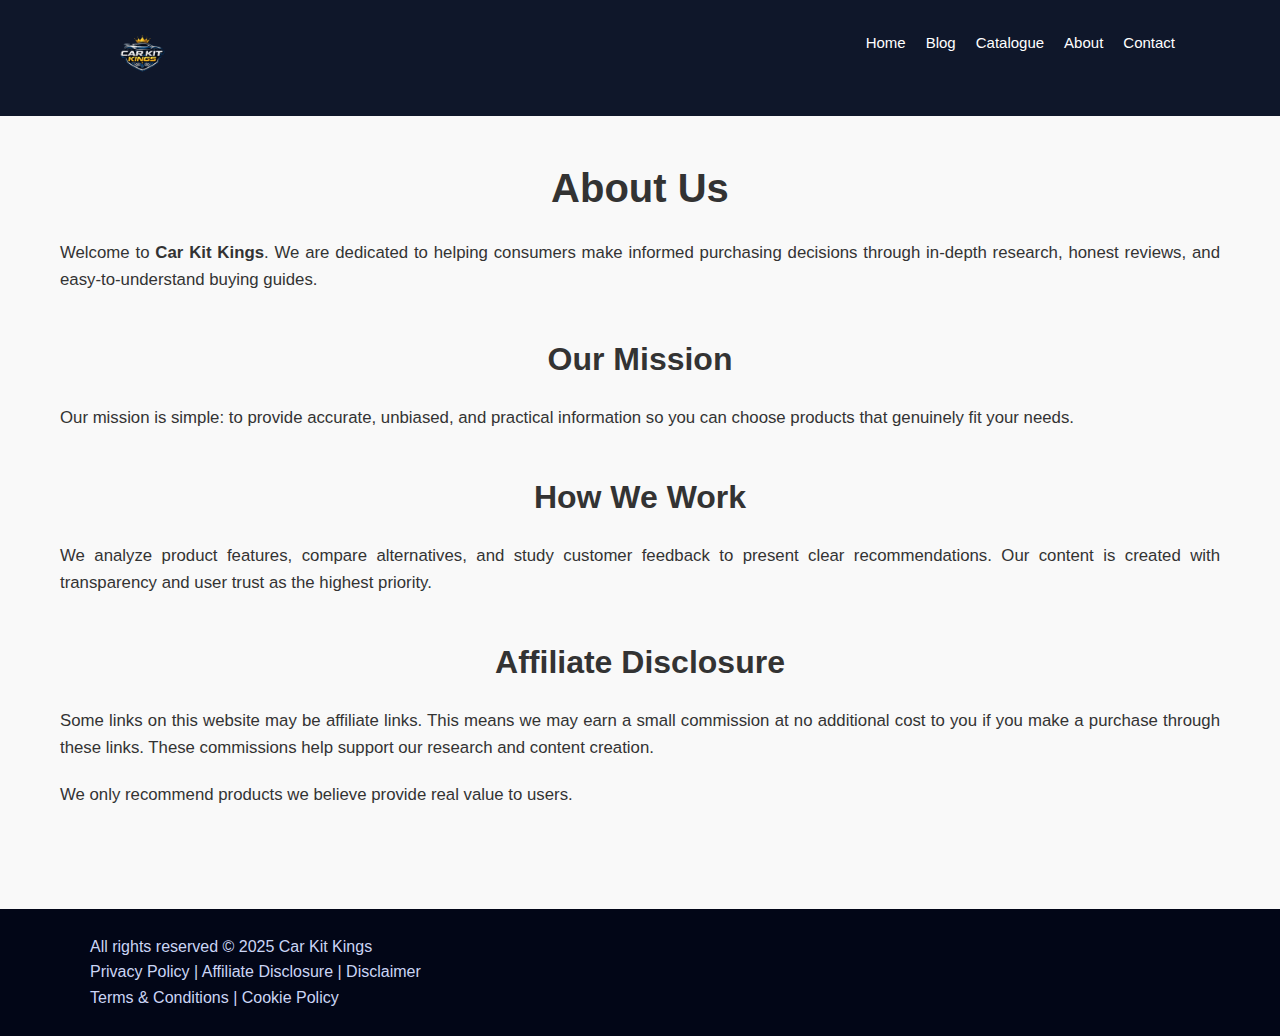
<file: about.html>
<!DOCTYPE html>
<html lang="en">
<head>
  <meta charset="UTF-8">
  <meta name="viewport" content="width=device-width, initial-scale=1.0">
  <title>About Us – Car Kit Kings</title>
  <meta name="description" content="Learn more about Car Kit Kings, our mission, and how we create honest product reviews and buying guides.">
  <link rel="stylesheet" href="styles.css">
</head>

<body>

<header>
  <div class="container">
    <nav>
      <div class="logo">
        <a href="index.html">
          <img src="logo.webp" alt="Site Logo" id="mainLogo" width="75px" height="75px">
        </a>
      </div>
      <button class="hamburger" id="hamburger">
        ☰
      </button>
      <ul>
        <li><a href="index.html">Home</a></li>
        <li><a href="blog.html">Blog</a></li>
        <li><a href="catalogue.html">Catalogue</a></li>
        <li><a href="about.html">About</a></li>
        <li><a href="contact.html">Contact</a></li>
      </ul>
    </nav>
  </div>
</header>

<main class="container">
  <h1>About Us</h1>

  <p>
    Welcome to <strong>Car Kit Kings</strong>. We are dedicated to helping consumers make
    informed purchasing decisions through in-depth research, honest reviews,
    and easy-to-understand buying guides.
  </p>

  <h2>Our Mission</h2>
  <p>
    Our mission is simple: to provide accurate, unbiased, and practical
    information so you can choose products that genuinely fit your needs.
  </p>

  <h2>How We Work</h2>
  <p>
    We analyze product features, compare alternatives, and study customer
    feedback to present clear recommendations. Our content is created with
    transparency and user trust as the highest priority.
  </p>

  <h2>Affiliate Disclosure</h2>
  <p>
    Some links on this website may be affiliate links. This means we may earn a
    small commission at no additional cost to you if you make a purchase
    through these links. These commissions help support our research and content
    creation.
  </p>

  <p>
    We only recommend products we believe provide real value to users.
  </p>
</main>

<footer>
  <div class="container">
    <p>All rights reserved © 2025 Car Kit Kings</p>
    <p>
      <a href="privacy-policy.html">Privacy Policy</a> |
      <a href="disclosure.html">Affiliate Disclosure</a> |
      <a href="disclamer.html">Disclaimer</a> <br>
      <a href="terms&conditions.html">Terms & Conditions</a> |
      <a href="cookie-policy.html">Cookie Policy</a>
    </p>
  </div>
</footer>

</body>
</html>
</file>
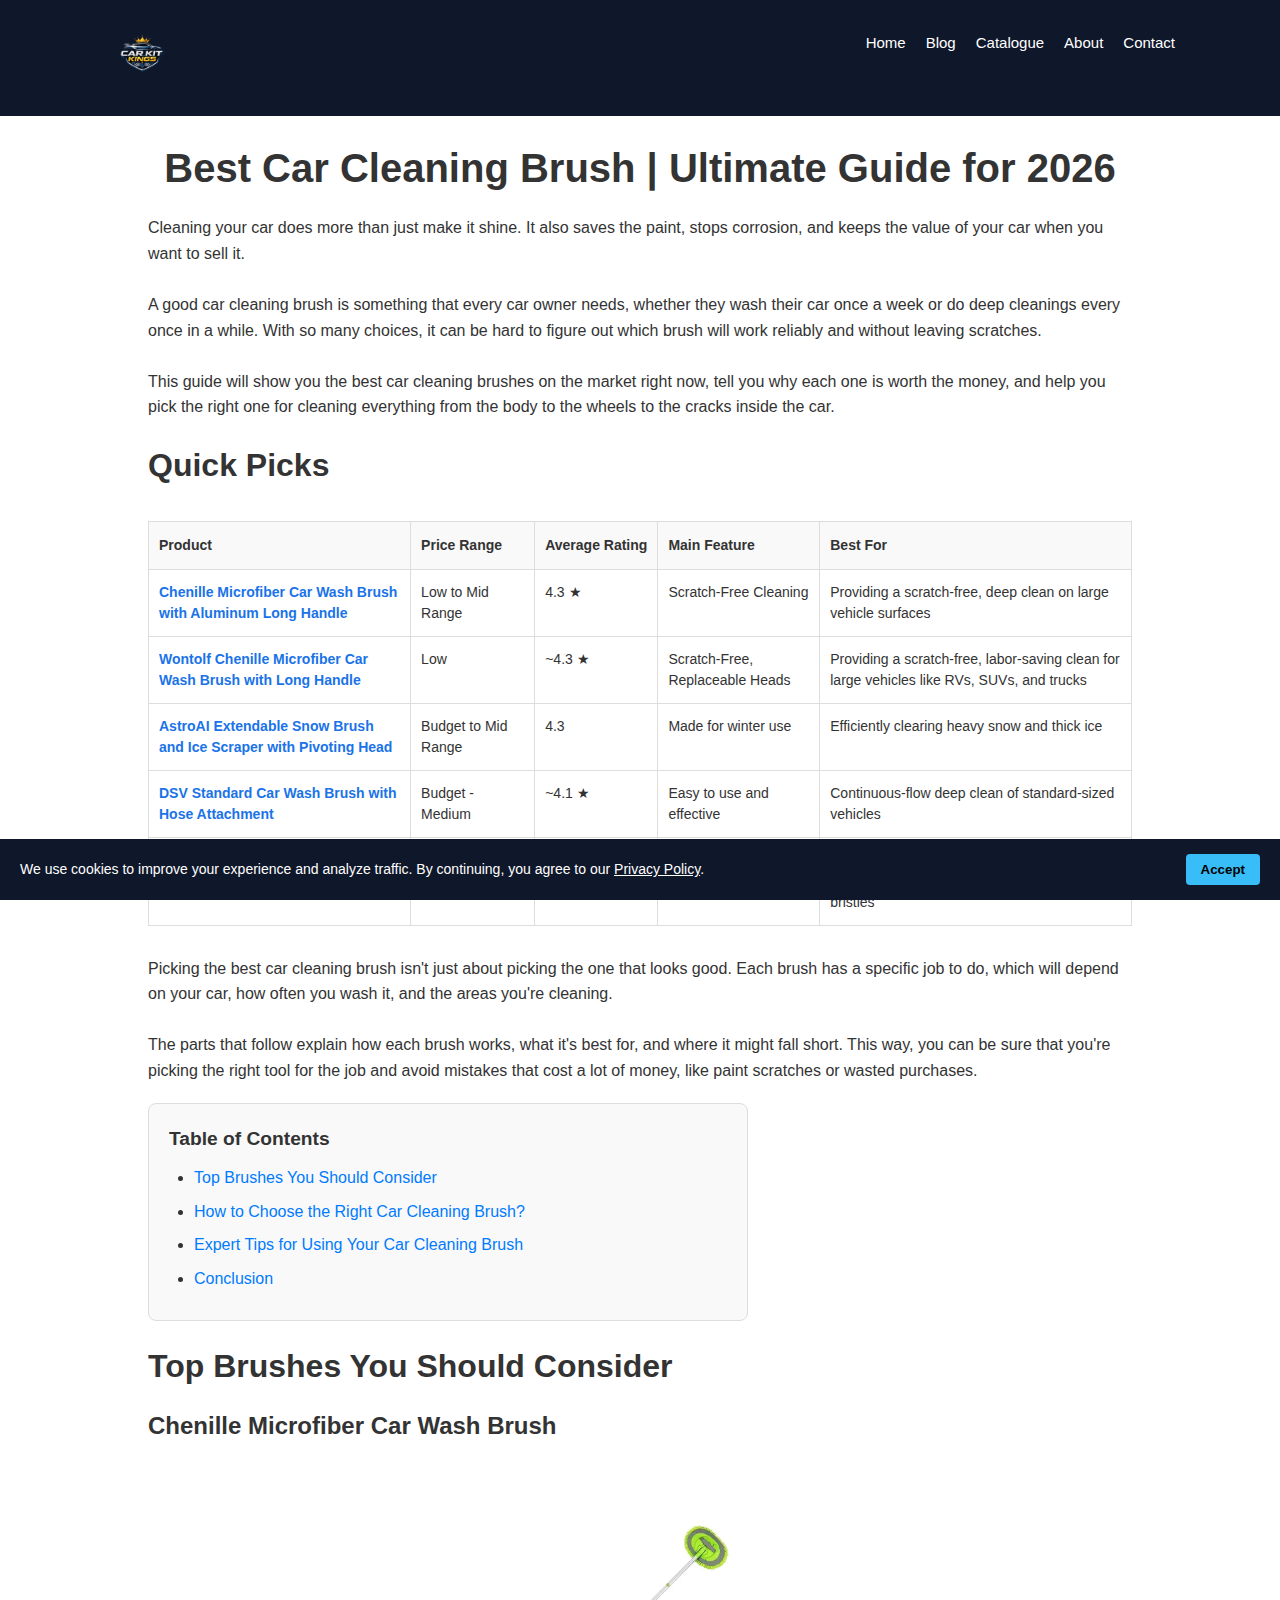
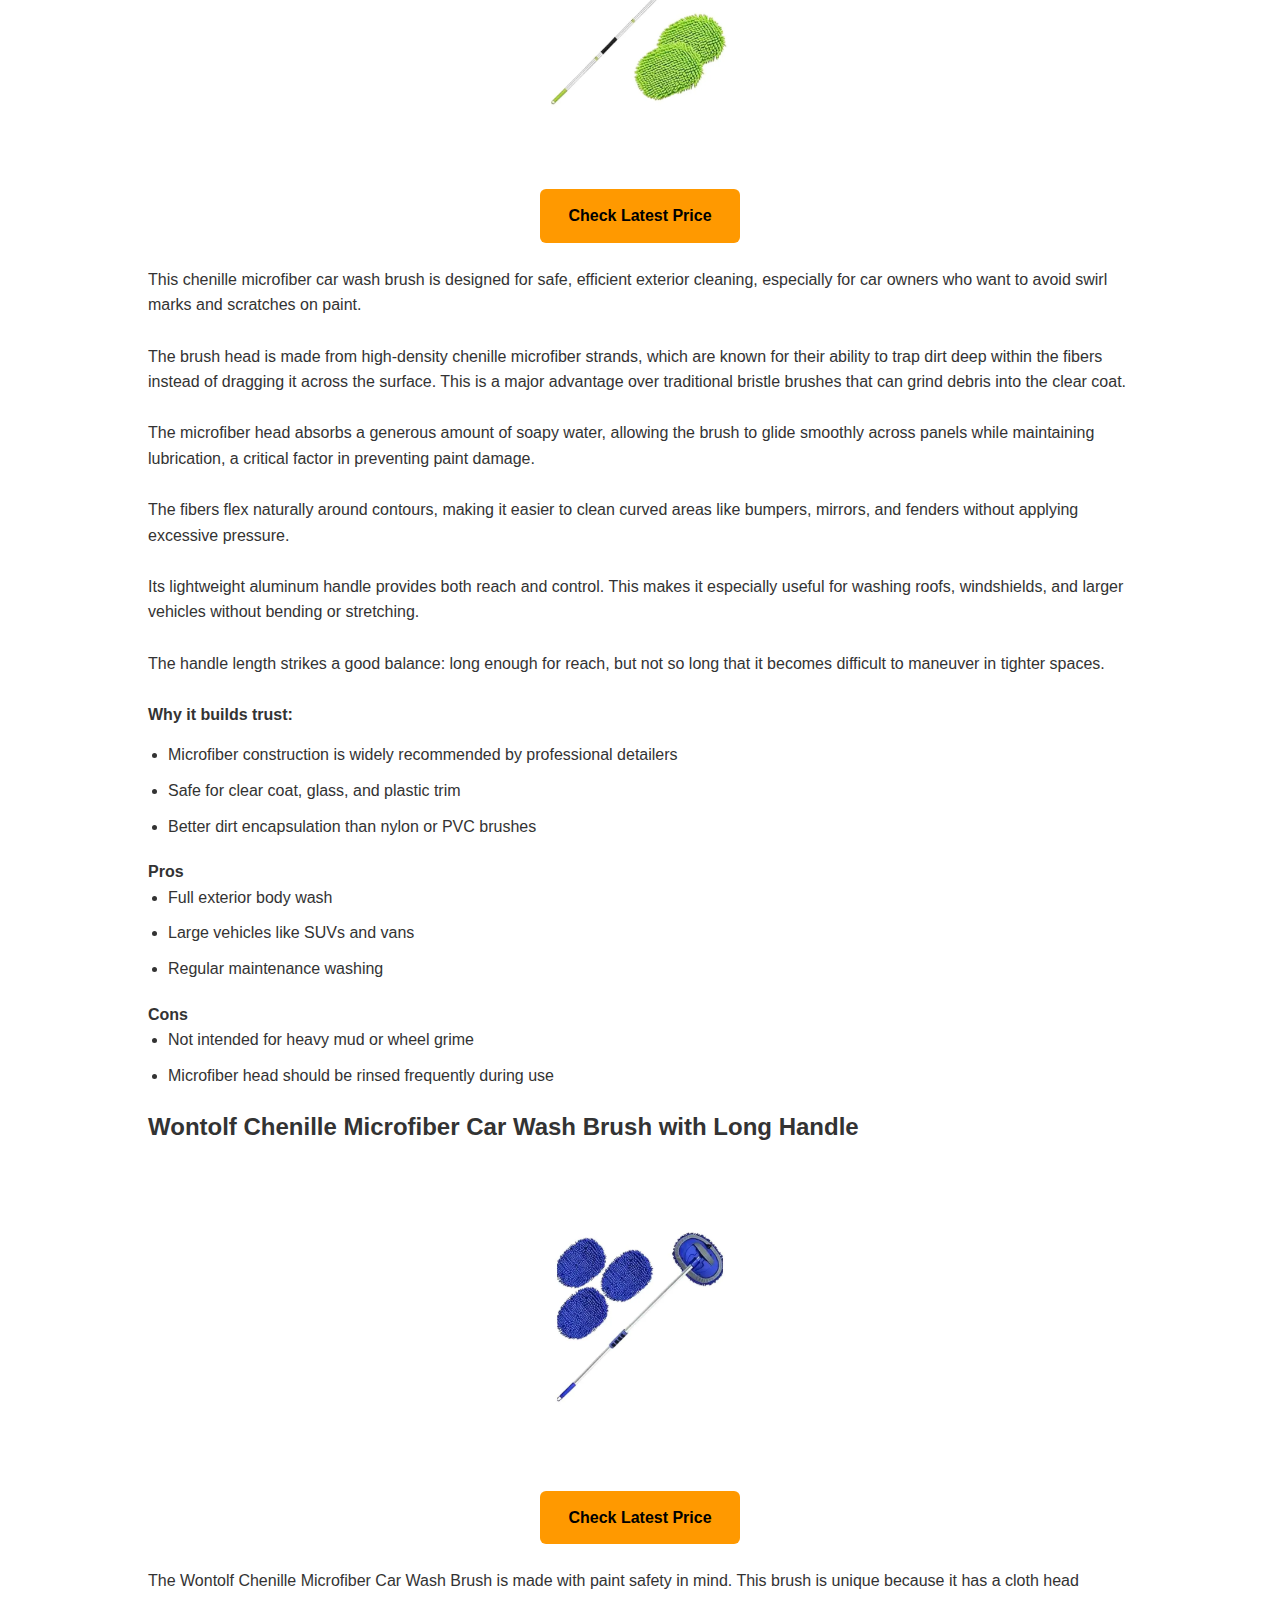
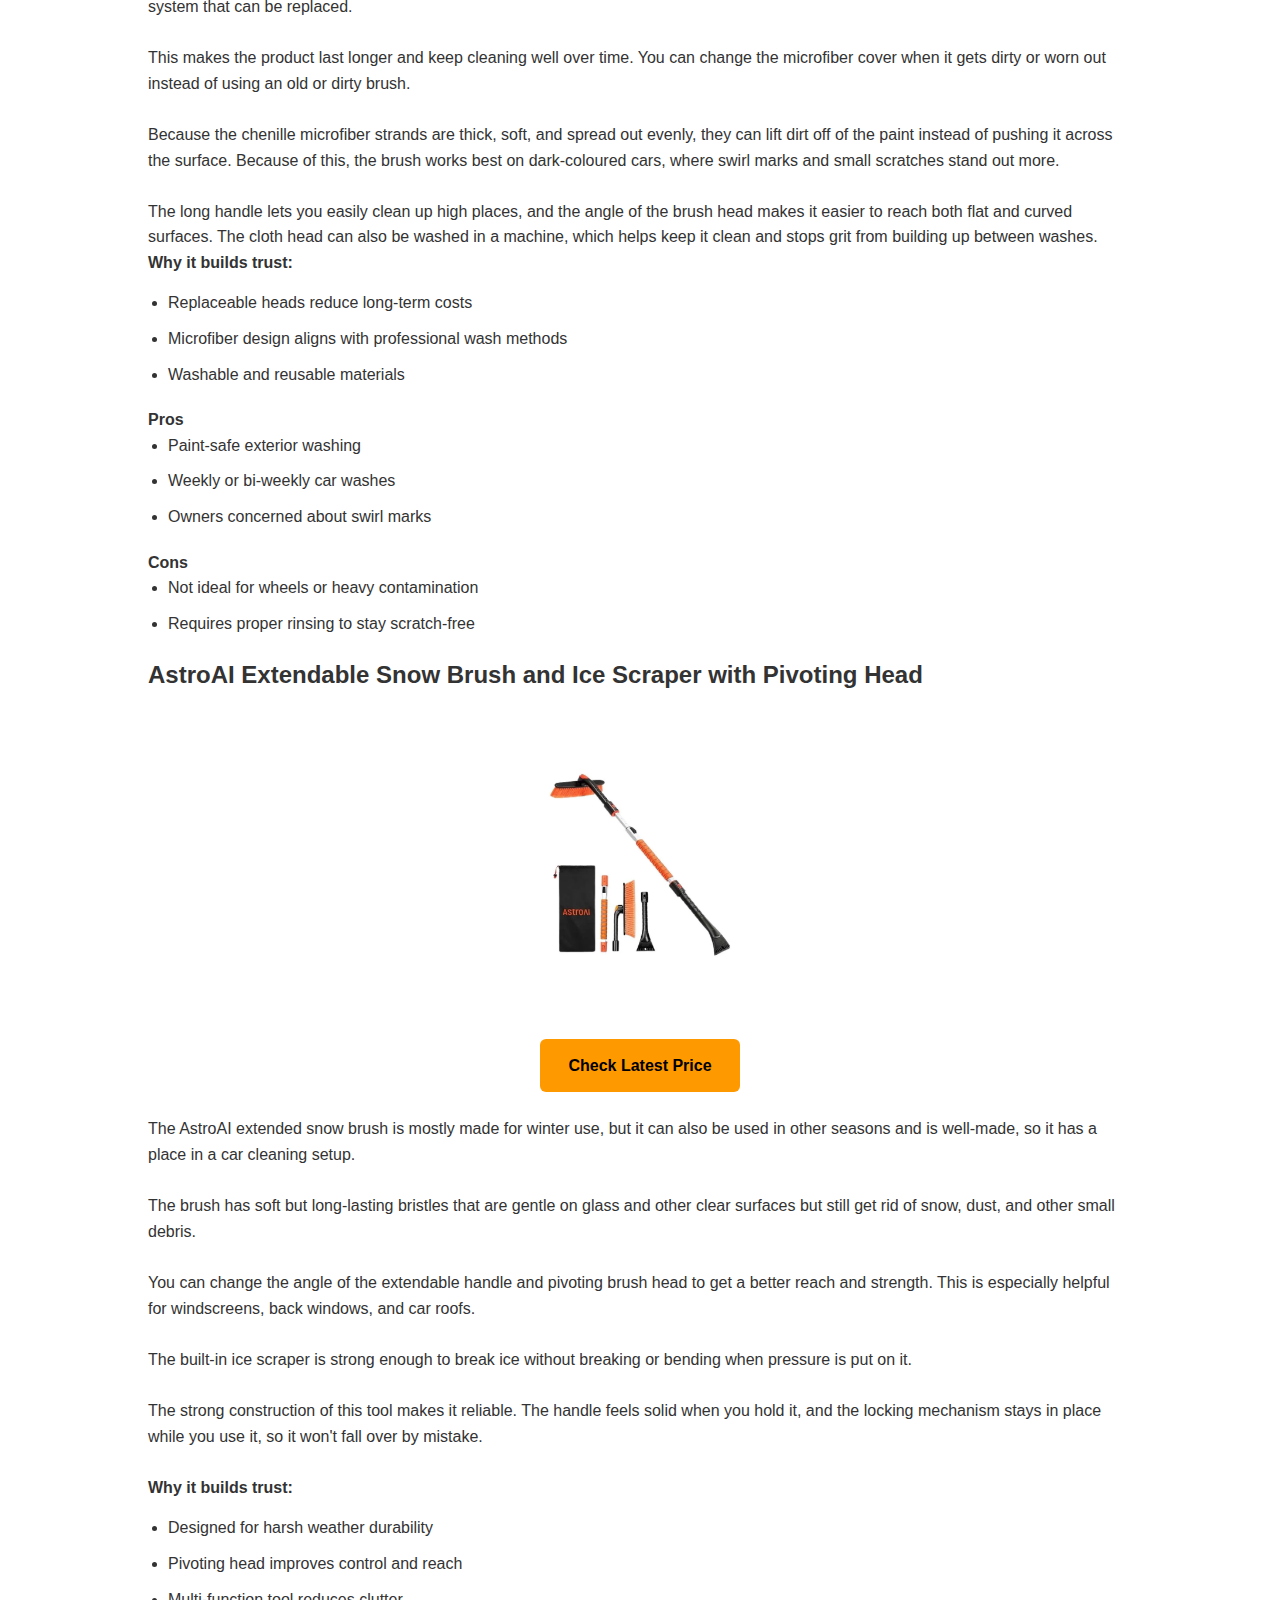
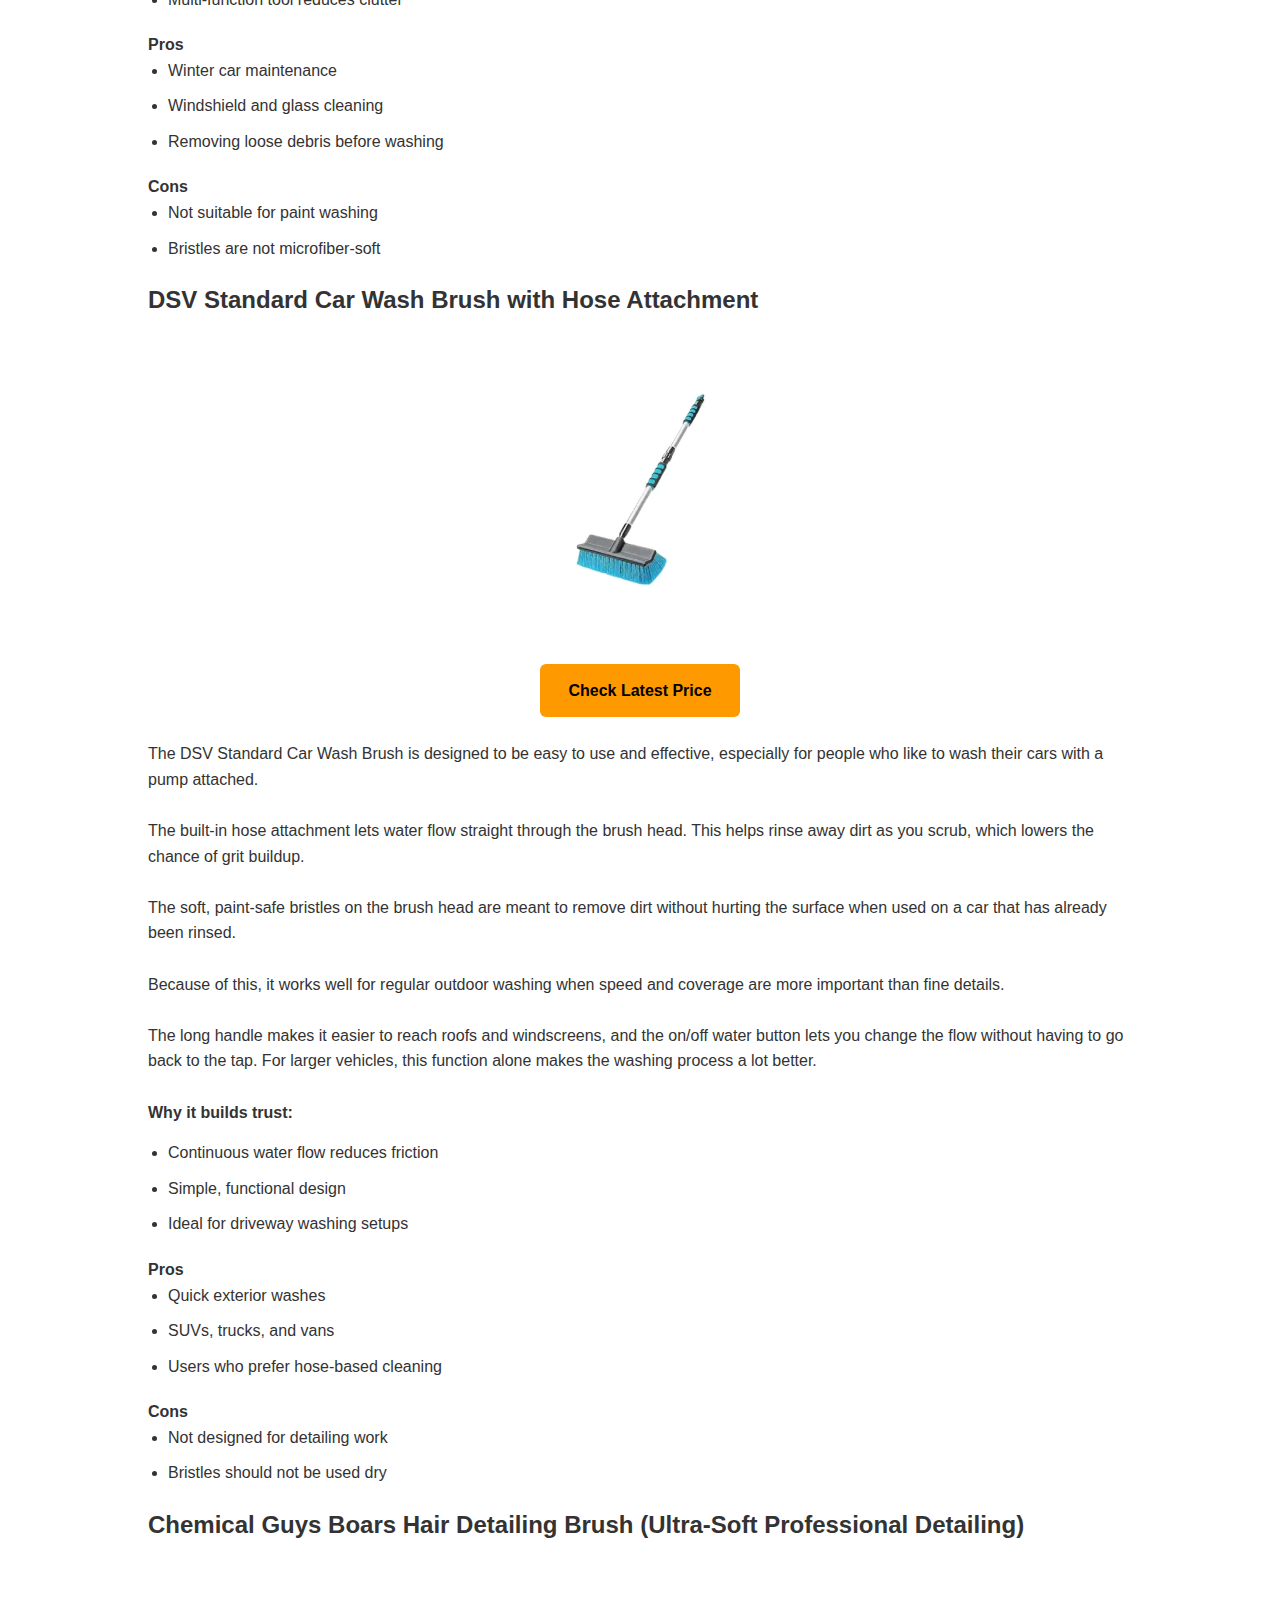
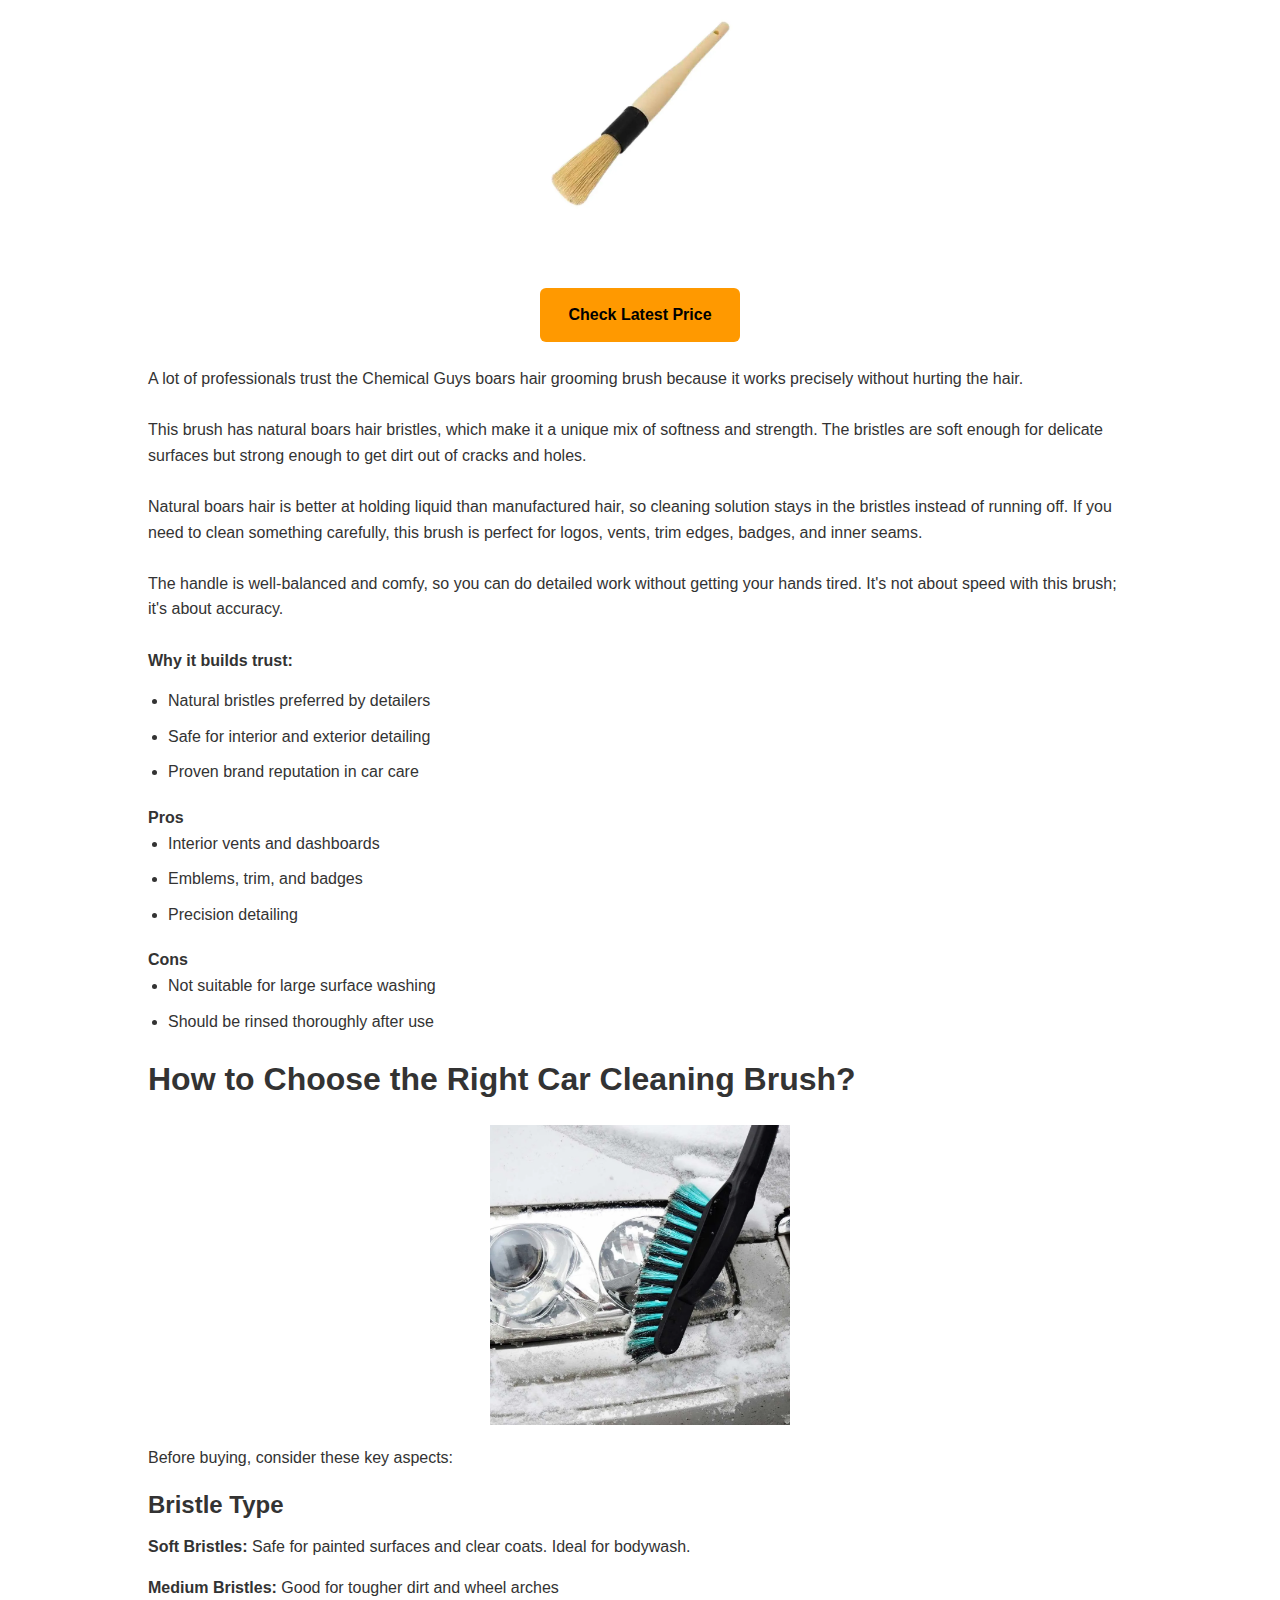
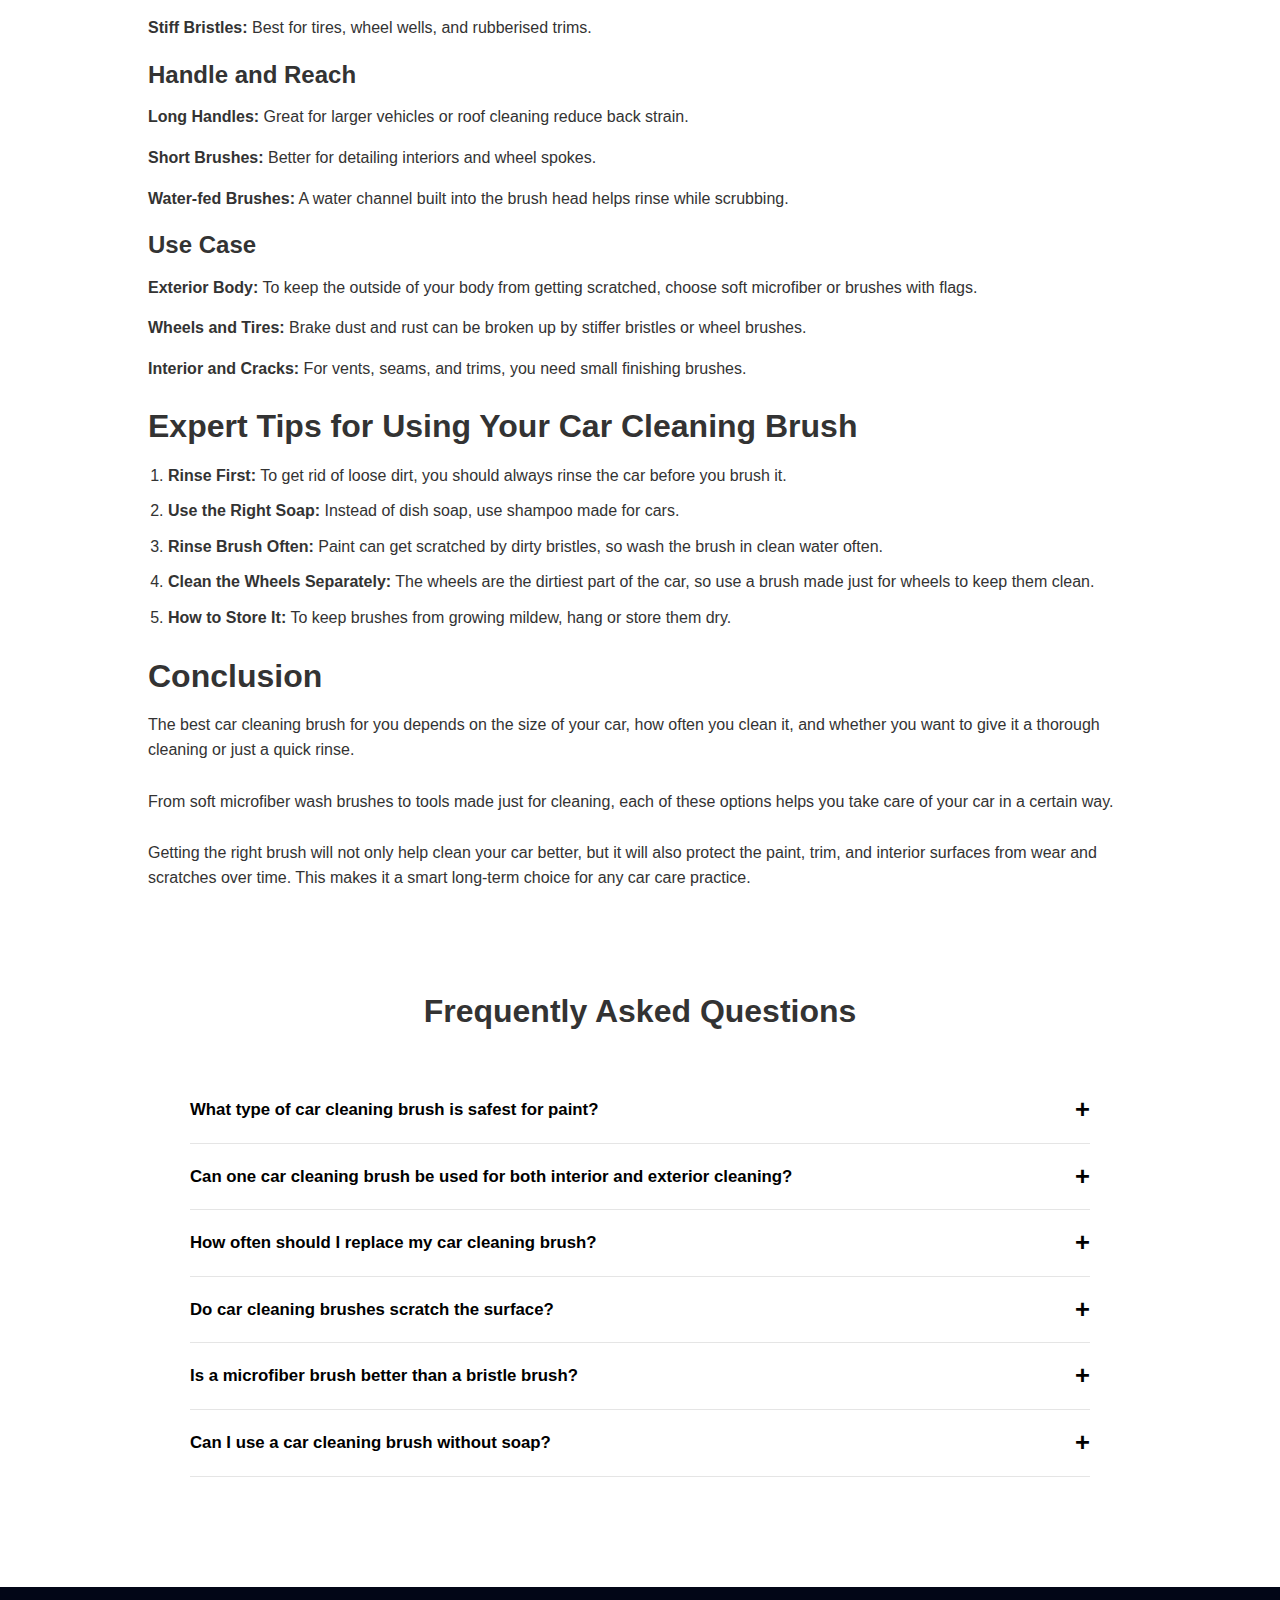
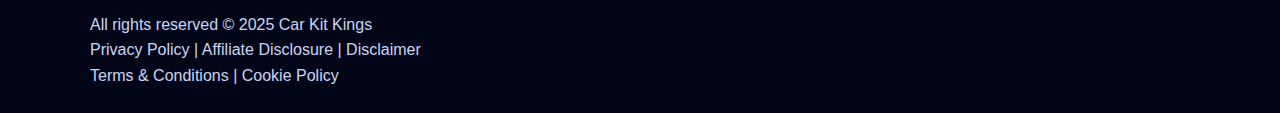
<file: best-car-cleaning-brush.html>
<!DOCTYPE html>
<html lang="en">
<head>
  <meta charset="UTF-8">
  <meta name="viewport" content="width=device-width, initial-scale=1.0">
  <title>Best Car Cleaning Brush | Ultimate Guide for 2026</title>
  <meta name="description" content="Looking for the best car cleaning brush? Compare top car cleaning brushes based on material, bristle type, size, pros, cons, and ideal use to choose the right option for your vehicle.">
  <link rel="stylesheet" href="styles.css">
  <link rel="shortcut icon" href="logo (2).png" type="image/x-icon">
  <style>* {
    box-sizing: border-box;
    margin: 0;
    padding: 0;
}

/* Body Styles */
body {
    font-family: Arial, Helvetica, sans-serif;
    line-height: 1.6;
    background-color: #fff;
    color: #333;
}

/* Blog Content Container */
.content {
    max-width: 1024px;       /* Maximum width on large screens */
    margin: 0 auto;           /* Center horizontally */
    padding: 20px;            /* Padding for mobile and small screens */
}

/* Headings */
.content h1 {
    font-size: 2.5rem;
    margin-bottom: 15px;
    text-align: center;
}

.content h2 {
    font-size: 2rem;
    margin: 20px 0 10px 0;
}

.content h3 {
    font-size: 1.5rem;
    margin: 15px 0 10px 0;
}

/* Paragraphs */
.content p {
    margin-bottom: 15px;
    font-size: 1rem;
}

/* Images */
.content img {
    /* 1. Prevent width overflow */
    max-width: 100%;
    
    /* 2. Prevent the image from being too tall (adjust 600px to your liking) */
    max-height: 300px;
    
    /* 3. Keep proportions perfect */
    width: auto;
    height: auto;
    
    /* 4. Ensure it sits in the layout correctly */
    display: block;
    margin: 20px auto; /* Adds space above/below and centers it */
    
    /* 5. Force it to respect container boundaries */
    object-fit: contain;
}

/* Responsive Adjustments */
@media (max-width: 768px) {
    .content {
        padding: 15px;
    }
    .content h1 {
        font-size: 2rem;
    }
    .content h2 {
        font-size: 1.5rem;
    }
    .content h3 {
        font-size: 1.2rem;
    }
}

@media (max-width: 480px) {
    .content {
        padding: 10px;
    }
    .content h1 {
        font-size: 1.8rem;
    }
    .content h2 {
        font-size: 1.3rem;
    }
    .content h3 {
        font-size: 1rem;
    }
    .content p {
        font-size: 0.95rem;
    }
}
/* ===== Responsive Comparison Table ===== */
.car-drying-table-wrapper {
    width: 100%;
    overflow-x: auto;
    margin: 30px 0;
}

.car-drying-table {
    width: 100%;
    border-collapse: collapse;
    min-width: 900px;
    font-family: Arial, sans-serif;
    font-size: 14px;
}

.car-drying-table thead {
    background-color: #f5f5f5;
}

.car-drying-table th,
.car-drying-table td {
    border: 1px solid #e0e0e0;
    padding: 12px 10px;
    text-align: left;
    vertical-align: top;
}

.car-drying-table th {
    font-weight: 600;
    white-space: nowrap;
}

.car-drying-table td {
    line-height: 1.5;
}

.car-drying-table ul {
    padding-left: 18px;
    margin: 0;
}

.car-drying-table ul li {
    margin-bottom: 4px;
}

/* ===== Mobile Optimization ===== */
@media (max-width: 768px) {
    .car-drying-table {
        font-size: 13px;
    }
}
.drytbl-wrap {
  width: 100%;
  overflow-x: auto;
  margin: 30px 0;
}

.drytbl {
  width: 100%;
  border-collapse: collapse;
  min-width: 900px;
  font-family: Arial, sans-serif;
  font-size: 14px;
}

.drytbl thead {
  background-color: #f9f9f9;
}

.drytbl th,
.drytbl td {
  border: 1px solid #ddd;
  padding: 12px 10px;
  text-align: left;
  vertical-align: top;
}

.drytbl th {
  font-weight: 600;
  white-space: nowrap;
}

.drytbl td {
  line-height: 1.5;
}
.drytbl a{
  color: #1a73e8;
  text-decoration: none;
}
@media (max-width: 768px) {
  .drytbl {
    font-size: 13px;
  }
}
/* ===== Buy Button Styles ===== */
.buybtn-wrap {
  margin: 20px 0;
  display: flex;
  justify-content: center;
  margin: 24px 0;
}

.buybtn-main {
  display: inline-block;
  padding: 14px 28px;
  background-color: #ff9900;
  color: #000;
  font-size: 16px;
  font-weight: 600;
  text-decoration: none;
  border-radius: 6px;
  transition: all 0.3s ease;
  text-align: center;
}

.buybtn-main:hover {
  background-color: #e68a00;
  color: #000;
}

/* ===== Mobile Optimization ===== */
@media (max-width: 768px) {
  .buybtn-main {
    display: block;
    width: 100%;
    padding: 16px;
    font-size: 17px;
  }
}
</style>
</head>

<body>

<header>
  <div class="container">
    <nav>
      <div class="logo">
        <a href="index.html">
          <img src="logo.webp" alt="Site Logo" id="mainLogo" width="75px" height="75px">
        </a>
      </div>
      <button id="hamburger" class="menu-toggle" aria-label="Open Menu">
        <span></span>
        <span></span>
        <span></span>
      </button>
      <ul class="nav-menu">
        <li><a href="index.html">Home</a></li>
        <li><a href="blog.html">Blog</a></li>
        <li><a href="catalogue.html">Catalogue</a></li>
        <li><a href="about.html">About</a></li>
        <li><a href="contact.html">Contact</a></li>
      </ul>
    </nav>
  </div>
</header>
<body>
    <div class="content">
        <h1>Best Car Cleaning Brush | Ultimate Guide for 2026</h1>
        <p>Cleaning your car does more than just make it shine. It also saves the paint, stops corrosion, and keeps the value of your car when you want to sell it. 
            <br>
            <br>
        A good car cleaning brush is something that every car owner needs, whether they wash their car once a week or do deep cleanings every once in a while. With so many choices, it can be hard to figure out which brush will work reliably and without leaving scratches.
            <br>
            <br>
            This guide will show you the best car cleaning brushes on the market right now, tell you why each one is worth the money, and help you pick the right one for cleaning everything from the body to the wheels to the cracks inside the car.
        </p>
        <h2>
            Quick Picks
        </h2>
        <div class="drytbl-wrap">
        <table class="drytbl">
          <thead>
            <tr>
              <th>Product</th>
              <th>Price Range</th>
              <th>Average Rating</th>
              <th>Main Feature</th>
              <th>Best For</th>
            </tr>
          </thead>
          <tbody>
            <tr>
              <td><a href="https://tinyurl.com/mew64uj3"><strong>Chenille Microfiber Car Wash Brush with Aluminum Long Handle</strong></a></td>
              <td>Low to Mid Range</td>
              <td>4.3 ★</td>
              <td>Scratch-Free Cleaning</td>
              <td>Providing a scratch-free, deep clean on large vehicle surfaces</td>
            </tr>

            <tr>
              <td><a href="https://tinyurl.com/2t8t4zcs"><strong>Wontolf Chenille Microfiber Car Wash Brush with Long Handle</strong></a></td>
              <td>Low</td>
              <td>~4.3 ★</td>
              <td>Scratch-Free, Replaceable Heads</td>
              <td>Providing a scratch-free, labor-saving clean for large vehicles like RVs, SUVs, and trucks</td>
            </tr>

            <tr>
              <td><a href="https://tinyurl.com/45ttt3ww"><strong>AstroAI Extendable Snow Brush and Ice Scraper with Pivoting Head</strong></a></td>
              <td>Budget to Mid Range</td>
              <td>4.3</td>
              <td>Made for winter use</td>
              <td>Efficiently clearing heavy snow and thick ice</td>
            </tr>

            <tr>
              <td><a href="https://tinyurl.com/bd2xuf6u"><strong>DSV Standard Car Wash Brush with Hose Attachment</strong></a></td>
              <td>Budget - Medium</td>
              <td>~4.1 ★</td>
              <td>Easy to use and effective</td>
              <td>Continuous-flow deep clean of standard-sized vehicles</td>
            </tr>
            <tr>
              <td><a href="https://tinyurl.com/5dufpr39"><strong>Chemical Guys Boars Hair</strong></a></td>
              <td>Cheap</td>
              <td>~4.7 ★</td>
              <td>Ultra-Soft Professional Detailing</td>
              <td>Safely agitating dirt on delicate finishes, wheels, and intricate trim using soft, natural bristles</td>
            </tr>
          </tbody>
        </table>
      </div>
      <p>Picking the best car cleaning brush isn't just about picking the one that looks good. Each brush has a specific job to do, which will depend on your car, how often you wash it, and the areas you're cleaning. 
        <br>
        <br>
        The parts that follow explain how each brush works, what it's best for, and where it might fall short. This way, you can be sure that you're picking the right tool for the job and avoid mistakes that cost a lot of money, like paint scratches or wasted purchases.</p>
      <div id="toc-container"></div>
      <h2 id="brushes-to-consider">Top Brushes You Should Consider</h2>
      <h3>Chenille Microfiber Car Wash Brush</h3>
      <img src="best car cleaning brush/Chenille Microfiber Car Wash Brush.webp" alt="Chenille Microfiber Car Wash Brush">
      <div class="buybtn-wrap">
        <a href="https://tinyurl.com/mew64uj3" 
          class="buybtn-main" 
          target="_blank" 
          rel="nofollow sponsored">
          Check Latest Price
        </a>
      </div>
      <p>This chenille microfiber car wash brush is designed for safe, efficient exterior cleaning, especially for car owners who want to avoid swirl marks and scratches on paint. 
        <br>
        <br>
        The brush head is made from high-density chenille microfiber strands, which are known for their ability to trap dirt deep within the fibers instead of dragging it across the surface. This is a major advantage over traditional bristle brushes that can grind debris into the clear coat.
        <br>
        <br>
        The microfiber head absorbs a generous amount of soapy water, allowing the brush to glide smoothly across panels while maintaining lubrication, a critical factor in preventing paint damage. 
        <br>
        <br>
        The fibers flex naturally around contours, making it easier to clean curved areas like bumpers, mirrors, and fenders without applying excessive pressure.
        <br>
        <br>
        Its lightweight aluminum handle provides both reach and control. This makes it especially useful for washing roofs, windshields, and larger vehicles without bending or stretching. 
        <br>
        <br>
        The handle length strikes a good balance: long enough for reach, but not so long that it becomes difficult to maneuver in tighter spaces.
        <br>
        <br>
        <strong>Why it builds trust:</strong>
        <br>
        <ul>
          <li>Microfiber construction is widely recommended by professional detailers</li>
          <li>Safe for clear coat, glass, and plastic trim</li>
          <li>Better dirt encapsulation than nylon or PVC brushes</li>
        </ul>
        <strong>Pros</strong>
        <br>
        <ul>
          <li>Full exterior body wash</li>
          <li>Large vehicles like SUVs and vans</li>
          <li>Regular maintenance washing</li>
        </ul>
        <strong>Cons</strong>
        <br>
        <ul>
          <li>Not intended for heavy mud or wheel grime</li>
          <li>Microfiber head should be rinsed frequently during use</li>
        </ul>
      </p>
      <h3>Wontolf Chenille Microfiber Car Wash Brush with Long Handle</h3>
      <img src="best car cleaning brush/Wontolf Chenille.webp" alt="Wontolf Chenille Microfiber Car Wash Brush with Long Handle">
      <div class="buybtn-wrap">
        <a href="https://tinyurl.com/2t8t4zcs" 
          class="buybtn-main" 
          target="_blank" 
          rel="nofollow sponsored">
          Check Latest Price
        </a>
      </div>
      <p>The Wontolf Chenille Microfiber Car Wash Brush is made with paint safety in mind. This brush is unique because it has a cloth head system that can be replaced. 
        <br>
        <br>
        This makes the product last longer and keep cleaning well over time. You can change the microfiber cover when it gets dirty or worn out instead of using an old or dirty brush.
        <br>
        <br>
        Because the chenille microfiber strands are thick, soft, and spread out evenly, they can lift dirt off of the paint instead of pushing it across the surface. Because of this, the brush works best on dark-coloured cars, where swirl marks and small scratches stand out more.
        <br>
        <br>
        The long handle lets you easily clean up high places, and the angle of the brush head makes it easier to reach both flat and curved surfaces. The cloth head can also be washed in a machine, which helps keep it clean and stops grit from building up between washes.
        <br>
        <strong>Why it builds trust:</strong>
        <br>
        <ul>
          <li>Replaceable heads reduce long-term costs</li>
          <li>Microfiber design aligns with professional wash methods</li>
          <li>Washable and reusable materials</li>
        </ul>
        <strong>Pros</strong>
        <br>
        <ul>
          <li>Paint-safe exterior washing</li>
          <li>Weekly or bi-weekly car washes</li>
          <li>Owners concerned about swirl marks</li>
        </ul>
        <strong>Cons</strong>
        <br>
        <ul>
          <li>Not ideal for wheels or heavy contamination</li>
          <li>Requires proper rinsing to stay scratch-free</li>
        </ul>
        </p>
        <h3>AstroAI Extendable Snow Brush and Ice Scraper with Pivoting Head</h3>
        <img src="best car cleaning brush/AstroAI Extendable Snow Brush.webp" alt="AstroAI Extendable Snow Brush and Ice Scraper with Pivoting Head">
        <div class="buybtn-wrap">
          <a href="https://tinyurl.com/45ttt3ww" 
            class="buybtn-main" 
            target="_blank" 
            rel="nofollow sponsored">
            Check Latest Price
          </a>
        </div>
        <p>The AstroAI extended snow brush is mostly made for winter use, but it can also be used in other seasons and is well-made, so it has a place in a car cleaning setup. 
          <br>
          <br>
          The brush has soft but long-lasting bristles that are gentle on glass and other clear surfaces but still get rid of snow, dust, and other small debris.
          <br>
          <br>
          You can change the angle of the extendable handle and pivoting brush head to get a better reach and strength. This is especially helpful for windscreens, back windows, and car roofs. 
          <br>
          <br>
          The built-in ice scraper is strong enough to break ice without breaking or bending when pressure is put on it.
          <br>
          <br>
          The strong construction of this tool makes it reliable. The handle feels solid when you hold it, and the locking mechanism stays in place while you use it, so it won't fall over by mistake.
          <br>
          <br>
          <strong>Why it builds trust:</strong>
          <br>
          <ul>
            <li>Designed for harsh weather durability</li>
            <li>Pivoting head improves control and reach</li>
            <li>Multi-function tool reduces clutter</li>
          </ul>
          <strong>Pros</strong>
          <br>
          <ul>
            <li>Winter car maintenance</li>
            <li>Windshield and glass cleaning</li>
            <li>Removing loose debris before washing</li>
          </ul>
          <strong>Cons</strong>
          <br>
          <ul>
            <li>Not suitable for paint washing</li>
            <li>Bristles are not microfiber-soft</li>
          </ul>
        </p>
        <h3>DSV Standard Car Wash Brush with Hose Attachment</h3>
        <img src="best car cleaning brush/DSV Standard.webp" alt="Dsv Standard Car Wash Brush with Hose Attachment">
        <div class="buybtn-wrap">

          <a href="https://tinyurl.com/bd2xuf6u" 
            class="buybtn-main" 
            target="_blank" 
            rel="nofollow sponsored">
            Check Latest Price
          </a>
        </div>
        <p>The DSV Standard Car Wash Brush is designed to be easy to use and effective, especially for people who like to wash their cars with a pump attached. 
          <br>
          <br>
          The built-in hose attachment lets water flow straight through the brush head. This helps rinse away dirt as you scrub, which lowers the chance of grit buildup.
          <br>
          <br>
          The soft, paint-safe bristles on the brush head are meant to remove dirt without hurting the surface when used on a car that has already been rinsed. 
          <br>
          <br>
          Because of this, it works well for regular outdoor washing when speed and coverage are more important than fine details.
          <br>
          <br>
          The long handle makes it easier to reach roofs and windscreens, and the on/off water button lets you change the flow without having to go back to the tap. For larger vehicles, this function alone makes the washing process a lot better.
          <br>
          <br>
          <strong>Why it builds trust:</strong>
          <br>
          <ul>
            <li>Continuous water flow reduces friction</li>
            <li>Simple, functional design</li>
            <li>Ideal for driveway washing setups</li>
          </ul>
          <strong>Pros</strong>
          <br>
          <ul>
            <li>Quick exterior washes</li>
            <li>SUVs, trucks, and vans</li>
            <li>Users who prefer hose-based cleaning</li>
          </ul>
          <strong>Cons</strong>
          <br>
          <ul>
            <li>Not designed for detailing work</li>
            <li>Bristles should not be used dry</li>
          </ul>
        </p>
        <h3>Chemical Guys Boars Hair Detailing Brush (Ultra-Soft Professional Detailing)</h3>
        <img src="best car cleaning brush/Chemical Guys Boars Hair.webp" alt="Chemical Guys Boars Hair Detailing Brush">
        <div class="buybtn-wrap">
          <a href="https://tinyurl.com/5dufpr39" 
            class="buybtn-main" 
            target="_blank" 
            rel="nofollow sponsored">
            Check Latest Price
          </a>
        </div>
        <p>A lot of professionals trust the Chemical Guys boars hair grooming brush because it works precisely without hurting the hair. 
          <br>
          <br>
          This brush has natural boars hair bristles, which make it a unique mix of softness and strength. The bristles are soft enough for delicate surfaces but strong enough to get dirt out of cracks and holes.
          <br>
          <br>
          Natural boars hair is better at holding liquid than manufactured hair, so cleaning solution stays in the bristles instead of running off. If you need to clean something carefully, this brush is perfect for logos, vents, trim edges, badges, and inner seams.
          <br>
          <br>
          The handle is well-balanced and comfy, so you can do detailed work without getting your hands tired. It's not about speed with this brush; it's about accuracy.
          <br>
          <br>
          <strong>Why it builds trust:</strong>
          <br>
          <ul>
            <li>Natural bristles preferred by detailers</li>
            <li>Safe for interior and exterior detailing</li>
            <li>Proven brand reputation in car care</li>
          </ul>
          <strong>Pros</strong>
          <br>
          <ul>
            <li>Interior vents and dashboards</li>
            <li>Emblems, trim, and badges</li>
            <li>Precision detailing</li>
          </ul>
          <strong>Cons</strong>
          <br>
          <ul>
            <li>Not suitable for large surface washing</li>
            <li>Should be rinsed thoroughly after use</li>
          </ul>
        </p>
      <h2 id="how-to-choose">How to Choose the Right Car Cleaning Brush?</h2>
      <img src="best car cleaning brush/Right Car Cleaning Brush.webp" alt="Right Car Cleaning Brush">
      <p>
        Before buying, consider these key aspects:
      </p>
      <h3>Bristle Type</h3>
      <p><b>Soft Bristles:</b> Safe for painted surfaces and clear coats. Ideal for bodywash.</p>
      <p><b>Medium Bristles:</b> Good for tougher dirt and wheel arches</p>
      <p><b>Stiff Bristles:</b> Best for tires, wheel wells, and rubberised trims.</p>
      
      <h3>Handle and Reach</h3>
      <p><b>Long Handles:</b> Great for larger vehicles or roof cleaning reduce back strain.</p>
      <p><b>Short Brushes:</b> Better for detailing interiors and wheel spokes.</p>
      <p><b>Water-fed Brushes:</b> A water channel built into the brush head helps rinse while scrubbing.</p>

      <h3>Use Case</h3>
      <p><b>Exterior Body:</b> To keep the outside of your body from getting scratched, choose soft microfiber or brushes with flags.</p>
      <p><b>Wheels and Tires:</b> Brake dust and rust can be broken up by stiffer bristles or wheel brushes.</p>
      <p><b>Interior and Cracks:</b> For vents, seams, and trims, you need small finishing brushes.</p>

      <h2 id="expert-tips">Expert Tips for Using Your Car Cleaning Brush</h2>
      <ol>
        <li><b>Rinse First:</b> To get rid of loose dirt, you should always rinse the car before you brush it.</li>
        <li><b>Use the Right Soap:</b> Instead of dish soap, use shampoo made for cars.</li>
        <li><b>Rinse Brush Often:</b> Paint can get scratched by dirty bristles, so wash the brush in clean water often.</li>
        <li><b>Clean the Wheels Separately:</b> The wheels are the dirtiest part of the car, so use a brush made just for wheels to keep them clean.</li>
        <li><b>How to Store It:</b> To keep brushes from growing mildew, hang or store them dry.</li>
      </ol>

      <h2 id="conclusion">Conclusion</h2>
      <p>The best car cleaning brush for you depends on the size of your car, how often you clean it, and whether you want to give it a thorough cleaning or just a quick rinse. 
        <br>
        <br>
        From soft microfiber wash brushes to tools made just for cleaning, each of these options helps you take care of your car in a certain way. 
        <br>
        <br>
        Getting the right brush will not only help clean your car better, but it will also protect the paint, trim, and interior surfaces from wear and scratches over time. This makes it a smart long-term choice for any car care practice.</p>
    </div>
    <section class="faq-section">
      <div class="faq-wrapper">
        <h2>Frequently Asked Questions</h2>
        <div class="faq-item">
          <button class="faq-question">
            What type of car cleaning brush is safest for paint?
            <span class="faq-icon">+</span>
          </button>
          <div class="faq-answer">
            <p>Soft, microfiber or chenille brushes are the safest options for painted surfaces. These materials trap dirt within the fibers instead of dragging it across the paint, reducing the risk of swirl marks and scratches during washing.</p>
          </div>
        </div>
        <div class="faq-item">
          <button class="faq-question">
            Can one car cleaning brush be used for both interior and exterior cleaning?
            <span class="faq-icon">+</span>
          </button>
          <div class="faq-answer">
            <p>It is not recommended to use the same brush for both areas. Exterior brushes collect heavier dirt and debris that can damage delicate interior surfaces. Using separate brushes for interior and exterior cleaning helps maintain hygiene and prevents surface damage.</p>
          </div>
        </div>
        <div class="faq-item">
          <button class="faq-question">
            How often should I replace my car cleaning brush?
            <span class="faq-icon">+</span>
          </button>
          <div class="faq-answer">
            <p>A car cleaning brush should be replaced when the fibers become stiff, frayed, or start shedding excessively. With proper rinsing and air drying after each use, a quality brush can last several months to over a year depending on usage.</p>
          </div>
        </div>
        <div class="faq-item">
          <button class="faq-question">
            Do car cleaning brushes scratch the surface?
            <span class="faq-icon">+</span>
          </button>
          <div class="faq-answer">
            <p>High-quality brushes designed for car care do not scratch surfaces when used correctly. Scratches usually occur when a brush is used dry, dropped on the ground, or not rinsed properly before use.</p>
          </div>
        </div>
        <div class="faq-item">
          <button class="faq-question">
            Is a microfiber brush better than a bristle brush?
            <span class="faq-icon">+</span>
          </button>
          <div class="faq-answer">
            <p>For painted and glossy surfaces, microfiber brushes are generally better because they are gentler and safer. Bristle brushes are more suitable for tires, wheel wells, and heavily soiled areas where stronger agitation is required.</p>
          </div>
        </div>
        <div class="faq-item">
          <button class="faq-question">
            Can I use a car cleaning brush without soap?
            <span class="faq-icon">+</span>
          </button>
          <div class="faq-answer">
            <p>While it is possible, it is not recommended. Using a brush without proper lubrication increases friction, which can lead to scratches. Always use water or a suitable cleaning solution to ensure safe and effective cleaning.</p>
          </div>
        </div>
      </div>
    </section>
    <script>
  document.addEventListener("DOMContentLoaded", function () {
    
    /* --- 1. COOKIE BANNER LOGIC --- */
    if (!localStorage.getItem("cookieAccepted")) {
      const banner = document.createElement("div");
      banner.id = "cookie-banner";
      banner.innerHTML = `
        <p>We use cookies to improve your experience and analyze traffic. By continuing, you agree to our 
        <a href="privacy-policy.html" style="color:#fff; text-decoration:underline;">Privacy Policy</a>.</p>
        <button id="cookie-accept">Accept</button>
      `;

      document.body.appendChild(banner);

      // Inline styles for banner
      Object.assign(banner.style, {
        position: "fixed",
        bottom: "0",
        left: "0",
        right: "0",
        backgroundColor: "#0f172a",
        color: "#fff",
        padding: "15px 20px",
        display: "flex",
        justifyContent: "space-between",
        alignItems: "center",
        zIndex: "9999",
        fontSize: "14px"
      });

      const btn = document.getElementById("cookie-accept");
      Object.assign(btn.style, {
        backgroundColor: "#38bdf8",
        color: "#000",
        border: "none",
        padding: "8px 15px",
        cursor: "pointer",
        borderRadius: "4px",
        fontWeight: "bold"
      });

      btn.addEventListener("click", function () {
        localStorage.setItem("cookieAccepted", "true");
        banner.style.display = "none";
      });
    }

    /* --- 2. HAMBURGER MENU LOGIC --- */
    const hamburger = document.getElementById("hamburger");
    const menu = document.querySelector(".nav-menu");

    if (hamburger && menu) {
      hamburger.addEventListener("click", function (e) {
        e.stopPropagation(); // Prevents the click from bubbling up
        menu.classList.toggle("active");
        console.log("Menu toggled!");
      });

      // Close menu if clicking outside of it
      document.addEventListener("click", function (e) {
        if (!menu.contains(e.target) && !hamburger.contains(e.target)) {
          menu.classList.remove("active");
        }
      });
    }
  });
  document.addEventListener("DOMContentLoaded", function() {
    const container = document.getElementById('toc-container');
    // Selects all headings after the TOC container
    const headings = document.querySelectorAll('h2, h3');
    
    if (headings.length > 0 && container) {
        // Optional: Style the container box
        container.style.backgroundColor = "#f9f9f9";
        container.style.border = "1px solid #ddd";
        container.style.padding = "20px";
        container.style.borderRadius = "8px";
        container.style.margin = "20px 0";
        container.style.maxWidth = "600px";

        const title = document.createElement('strong');
        title.innerText = "Table of Contents";
        title.style.fontSize = "1.2rem";
        title.style.display = "block";
        title.style.marginBottom = "10px";
        container.appendChild(title);

        const list = document.createElement('ul');
        
        // Resetting any inherited menu styles
        list.style.display = "block"; 
        list.style.listStyleType = "disc";
        list.style.paddingLeft = "25px";
        list.style.margin = "0";

        headings.forEach((heading) => {
            // Check if heading has an ID
            if (heading.id) {
                const li = document.createElement('li');
                li.style.display = "list-item"; // Forced vertical
                li.style.marginBottom = "8px";
                li.style.width = "100%";

                const a = document.createElement('a');
                a.innerText = heading.innerText;
                a.href = "#" + heading.id;
                
                // Direct Anchor Styles (Responsive & clean)
                a.style.color = "#007bff";
                a.style.textDecoration = "none";
                a.style.fontWeight = "500";
                a.style.display = "inline"; // Keeps it as text flow
                a.style.lineHeight = "1.5";

                // Click to scroll
                a.addEventListener('click', (e) => {
                    e.preventDefault();
                    const target = document.getElementById(heading.id);
                    const offset = 20; // Extra space at top when scrolling
                    const bodyRect = document.body.getBoundingClientRect().top;
                    const elementRect = target.getBoundingClientRect().top;
                    const elementPosition = elementRect - bodyRect;
                    const offsetPosition = elementPosition - offset;

                    window.scrollTo({
                        top: offsetPosition,
                        behavior: 'smooth'
                    });
                });

                // Hover effect logic
                a.onmouseover = () => { a.style.textDecoration = "underline"; };
                a.onmouseout = () => { a.style.textDecoration = "none"; };

                li.appendChild(a);
                list.appendChild(li);
            }
        });
        container.appendChild(list);
    }
});
 document.querySelectorAll('.faq-question').forEach(button => {
    button.addEventListener('click', () => {
      const faqItem = button.parentElement;

      faqItem.classList.toggle('active');

      document.querySelectorAll('.faq-item').forEach(item => {
        if (item !== faqItem) {
          item.classList.remove('active');
        }
      });
    });
  });
</script>

<footer>
  <div class="container">
    <p>All rights reserved © 2025 Car Kit Kings</p>
    <p>
      <a href="privacy-policy.html">Privacy Policy</a> |
      <a href="disclosure.html">Affiliate Disclosure</a> |
      <a href="disclamer.html">Disclaimer</a> <br>
      <a href="terms&conditions.html">Terms & Conditions</a> |
      <a href="cookie-policy.html">Cookie Policy</a>
    </p>
  </div>
</footer>
</body>
</html>
</file>
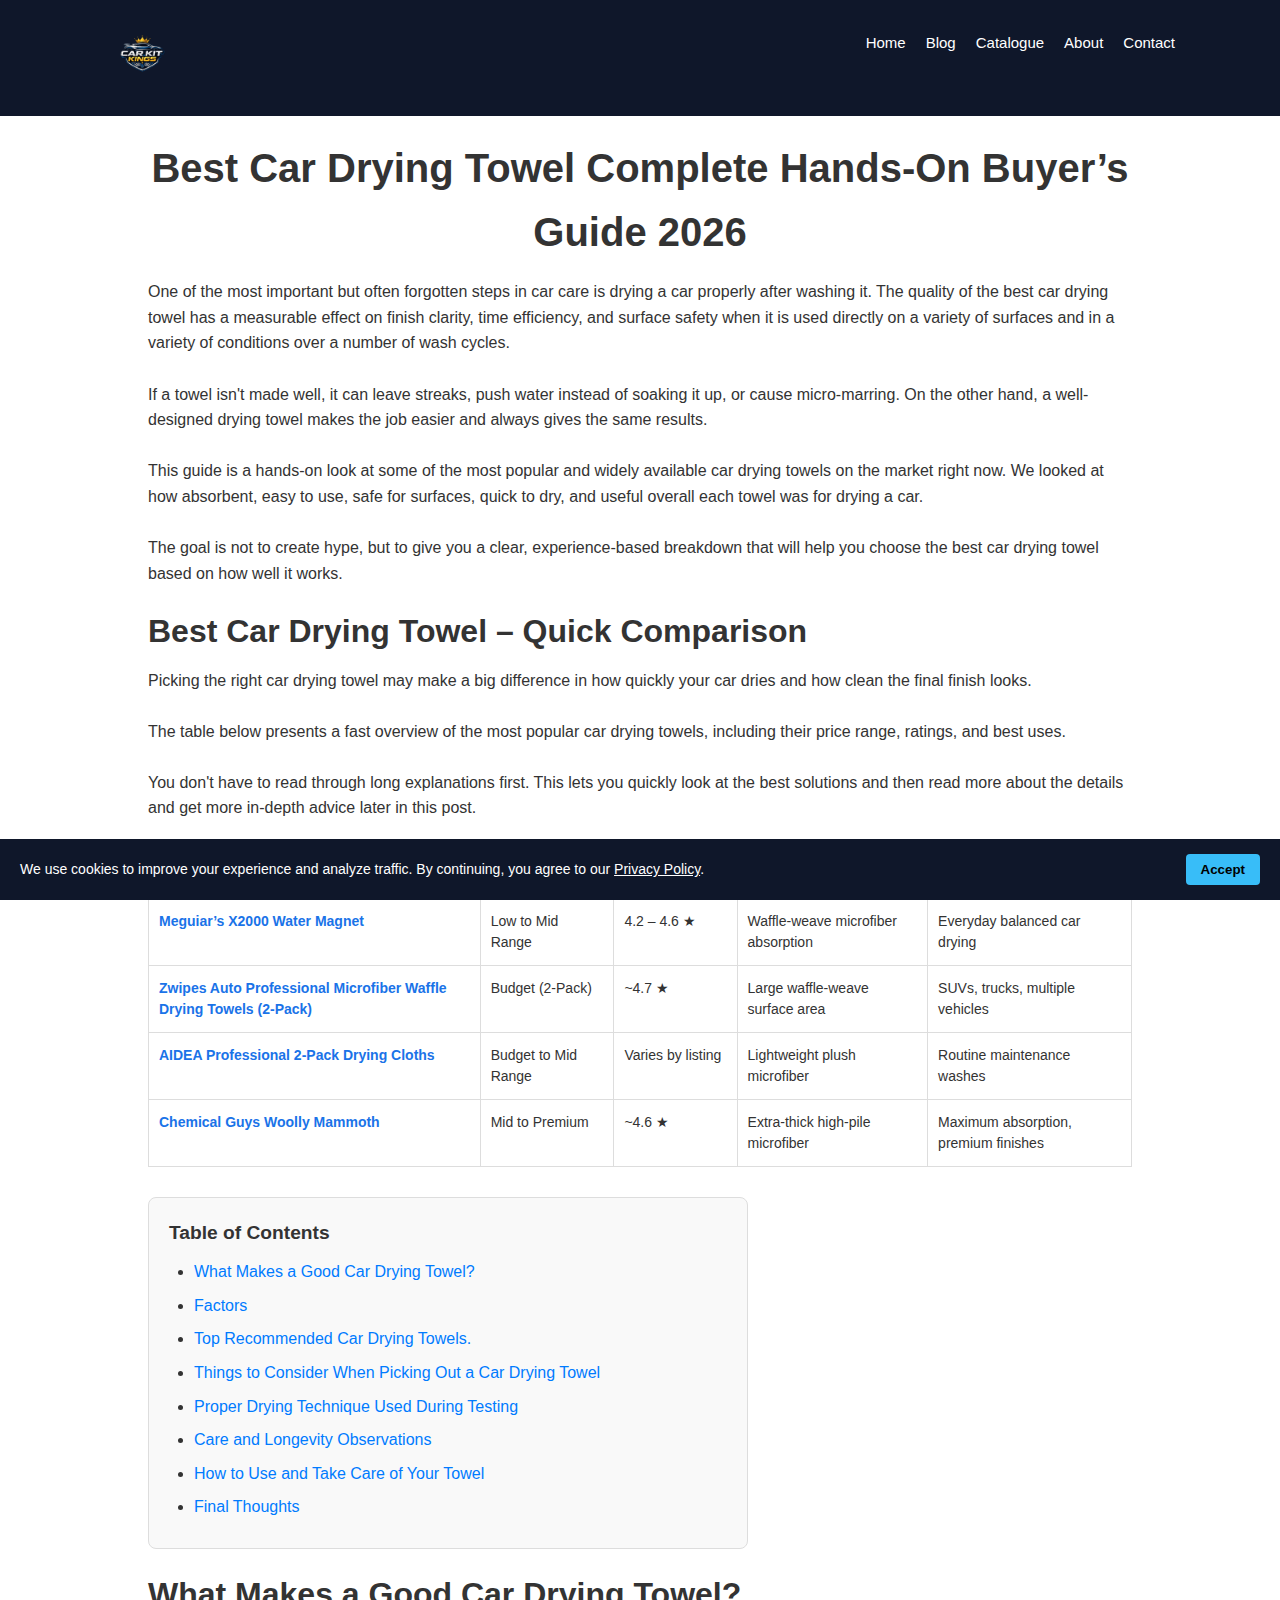
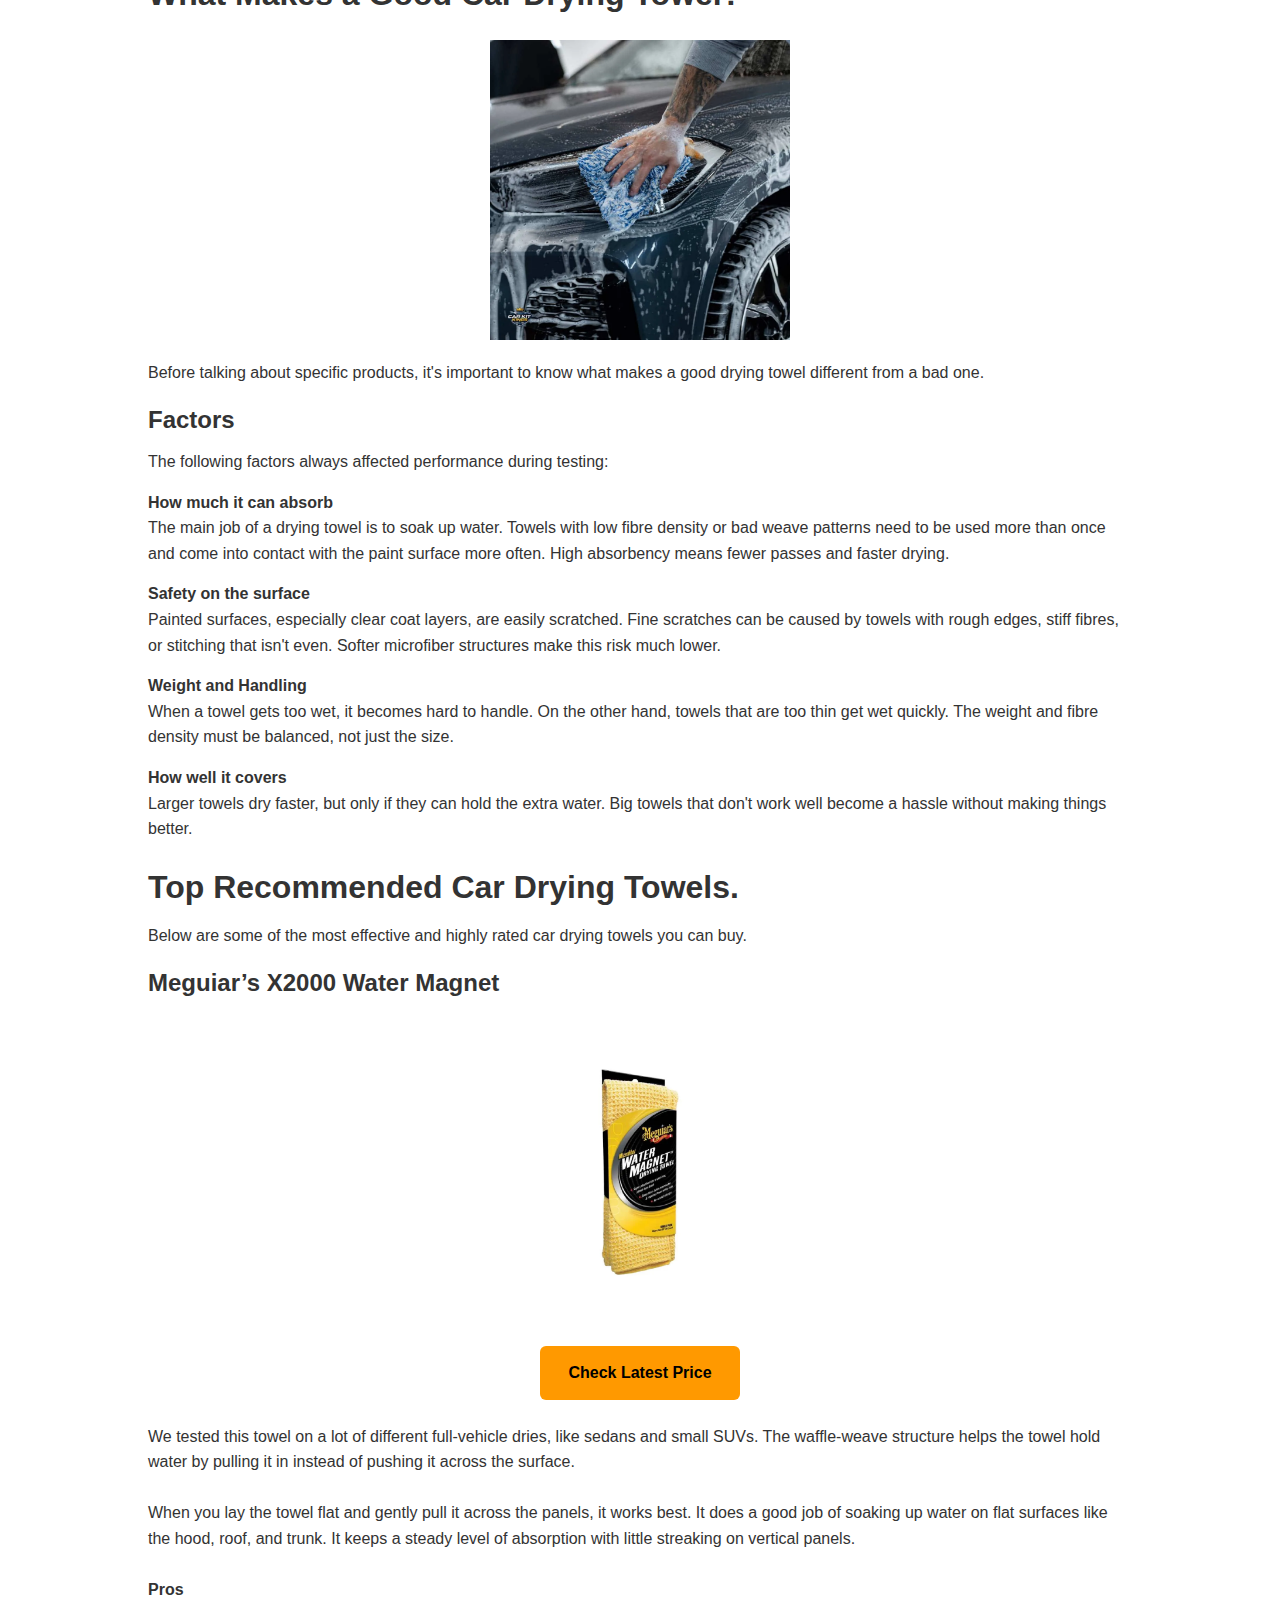
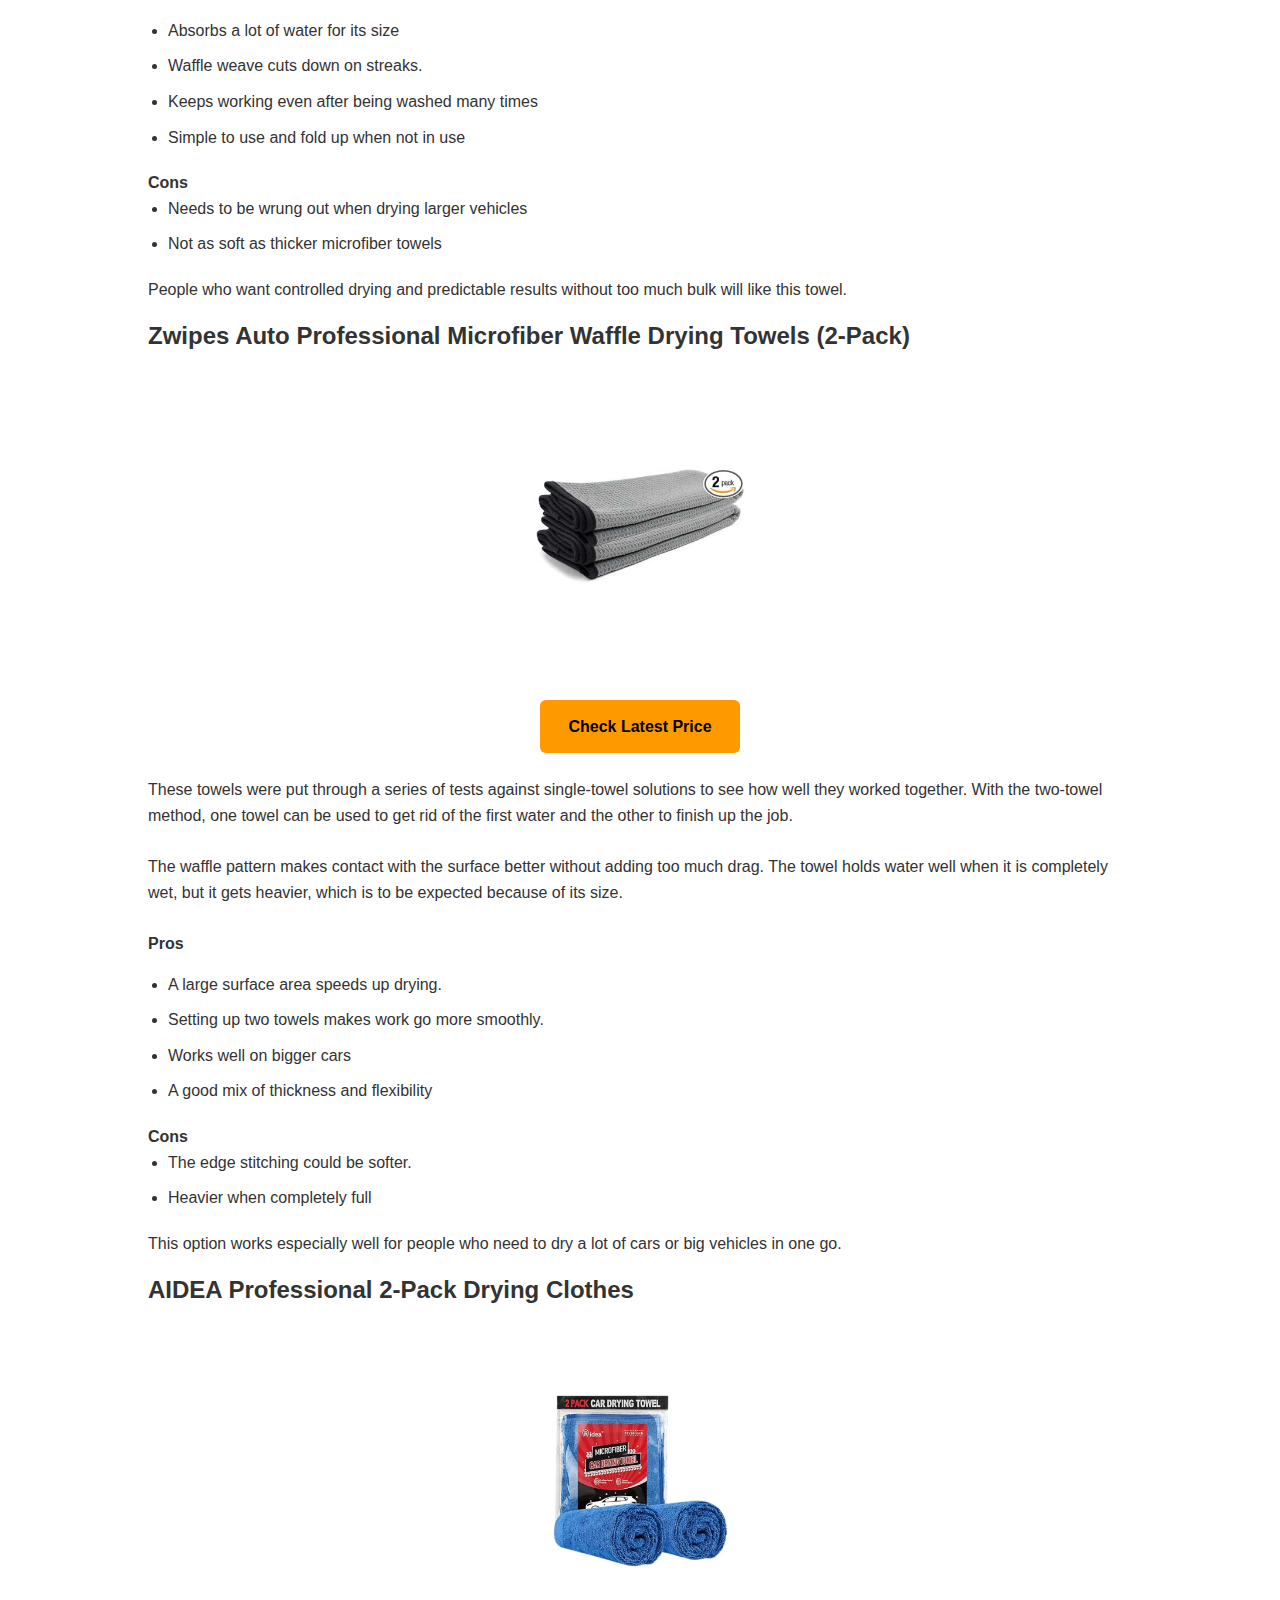
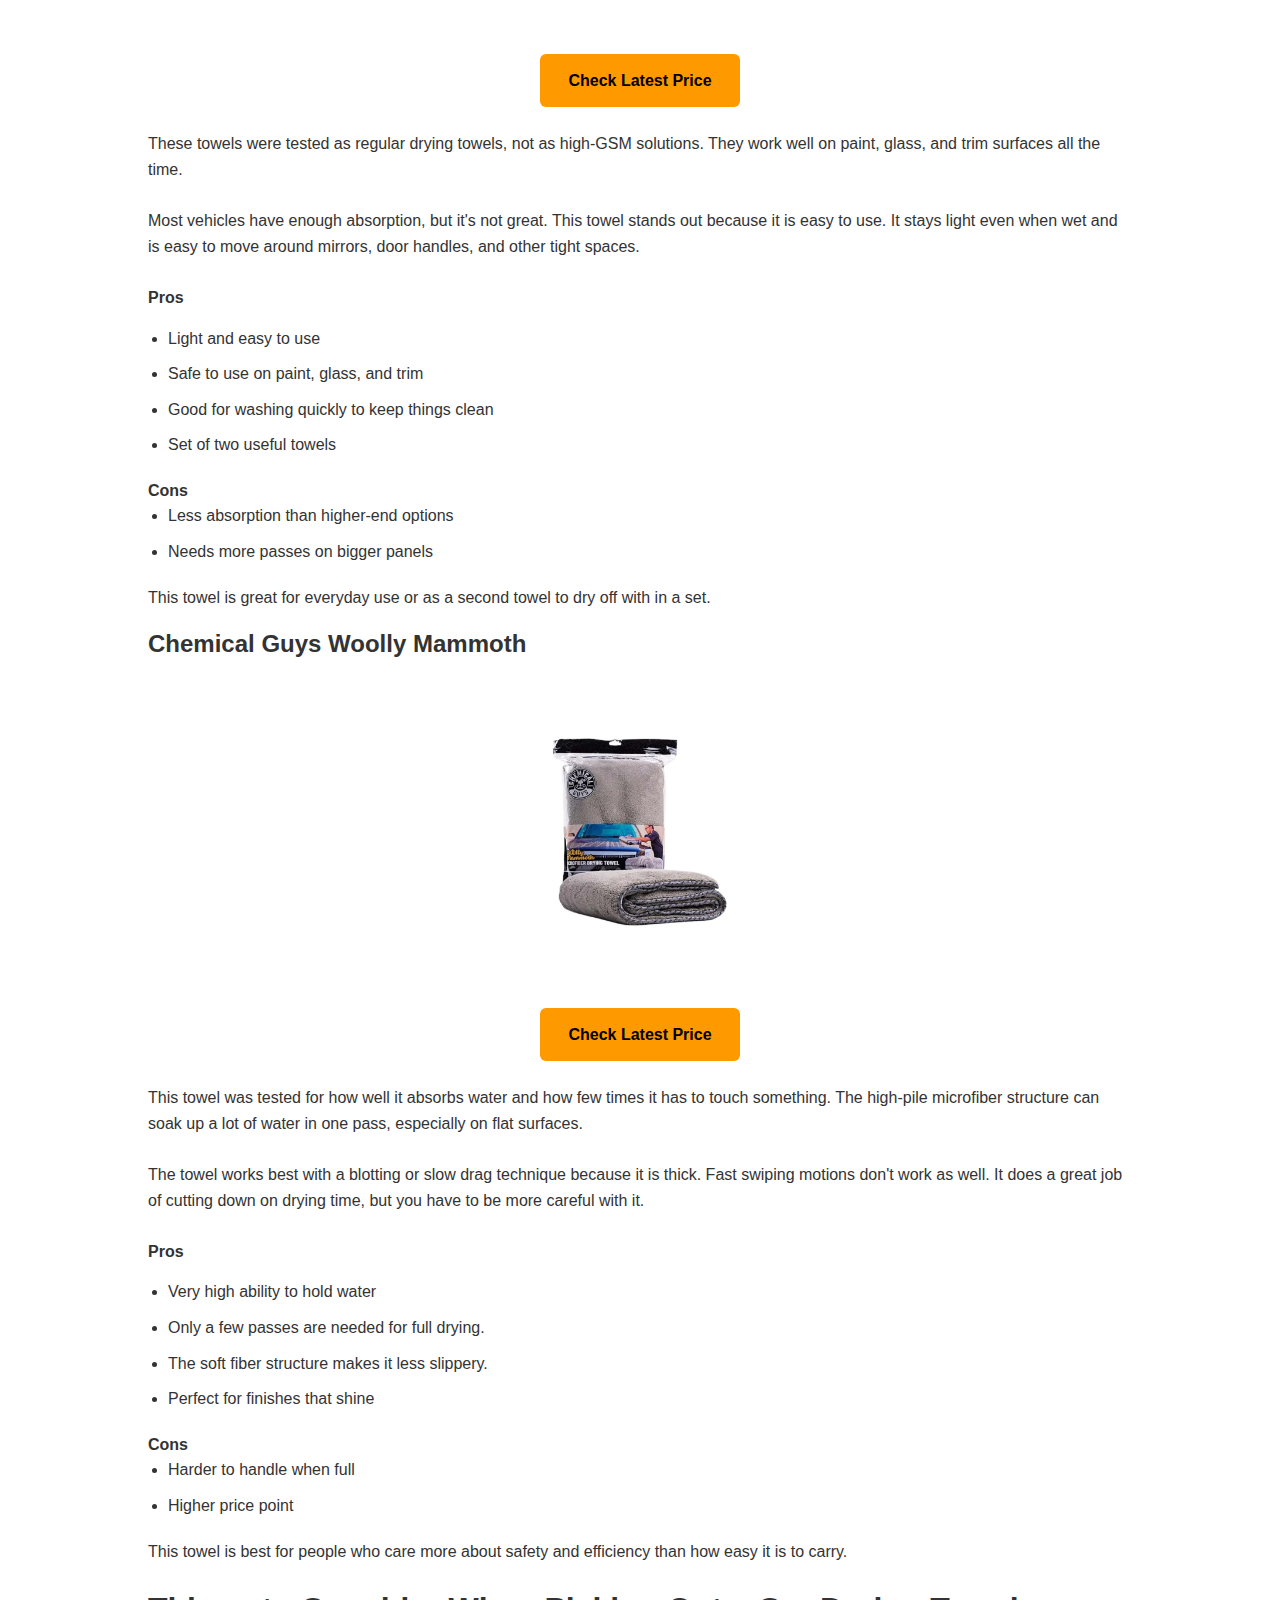
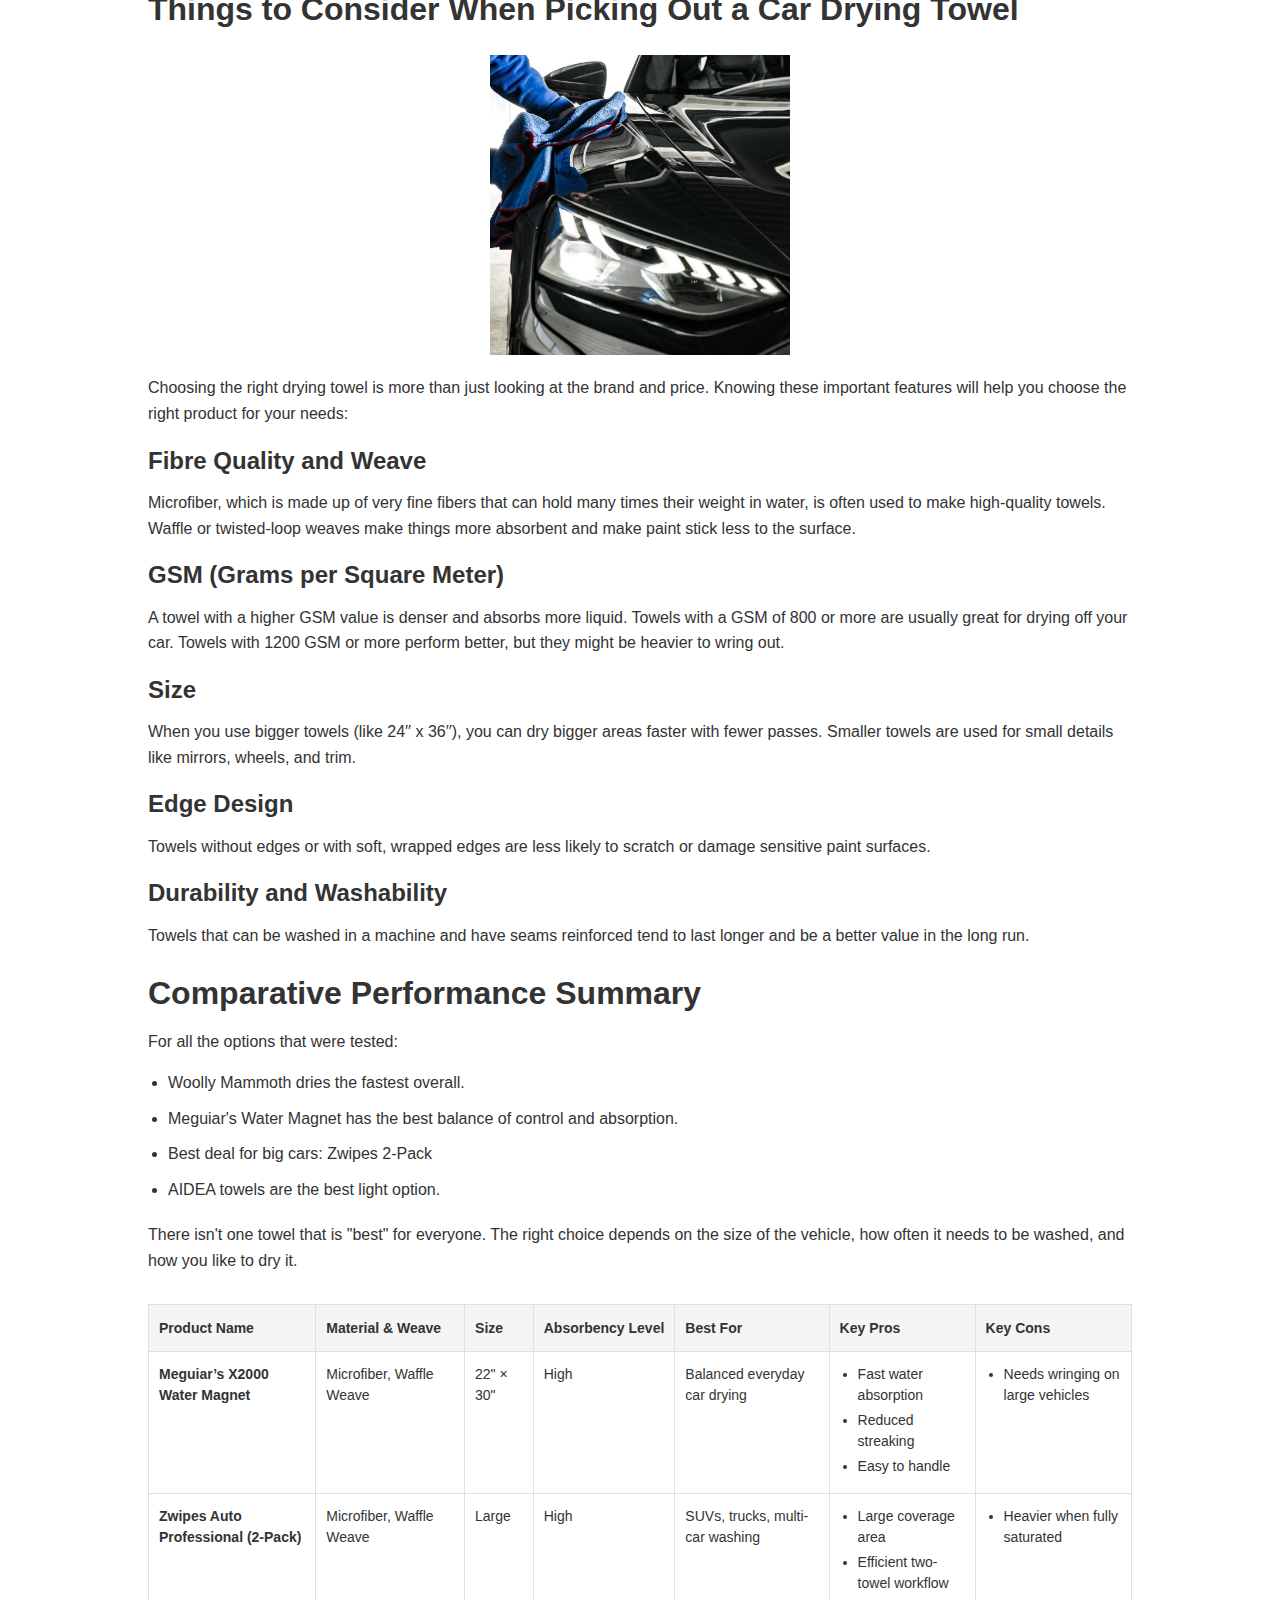
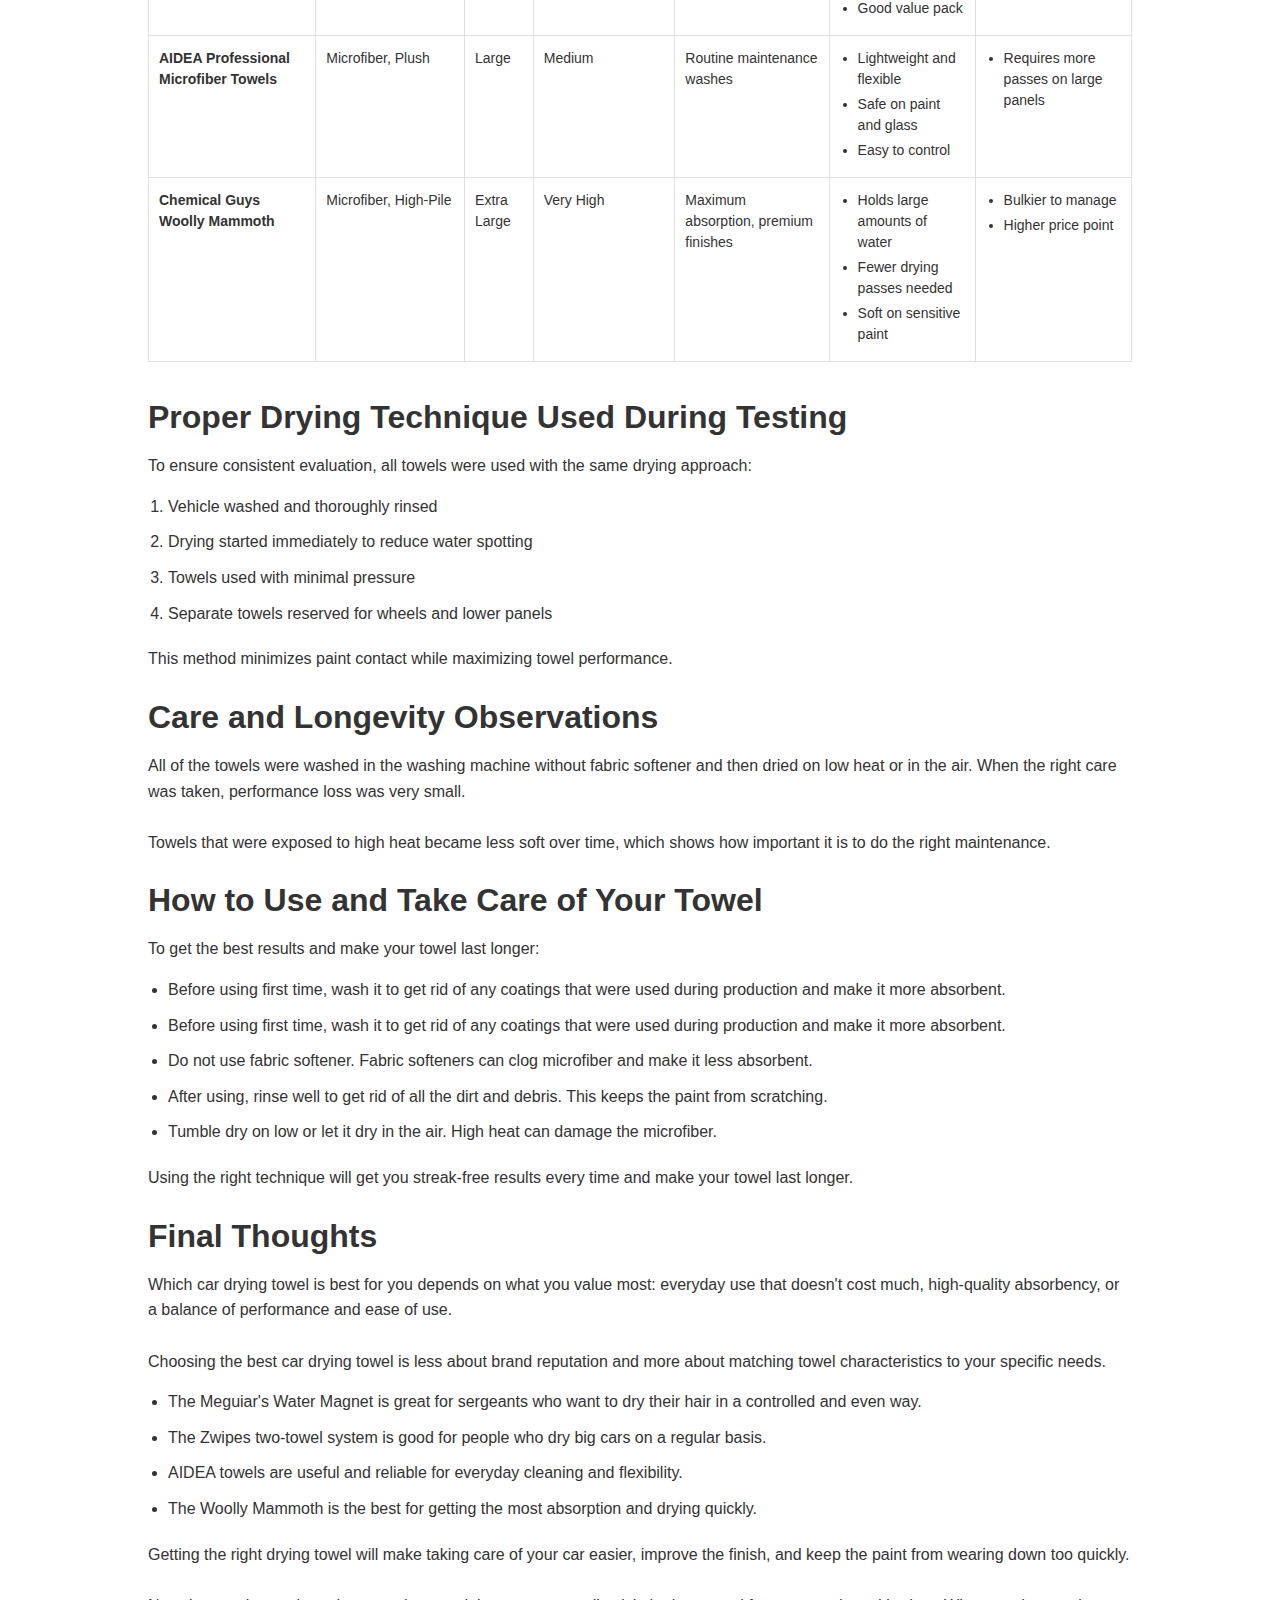
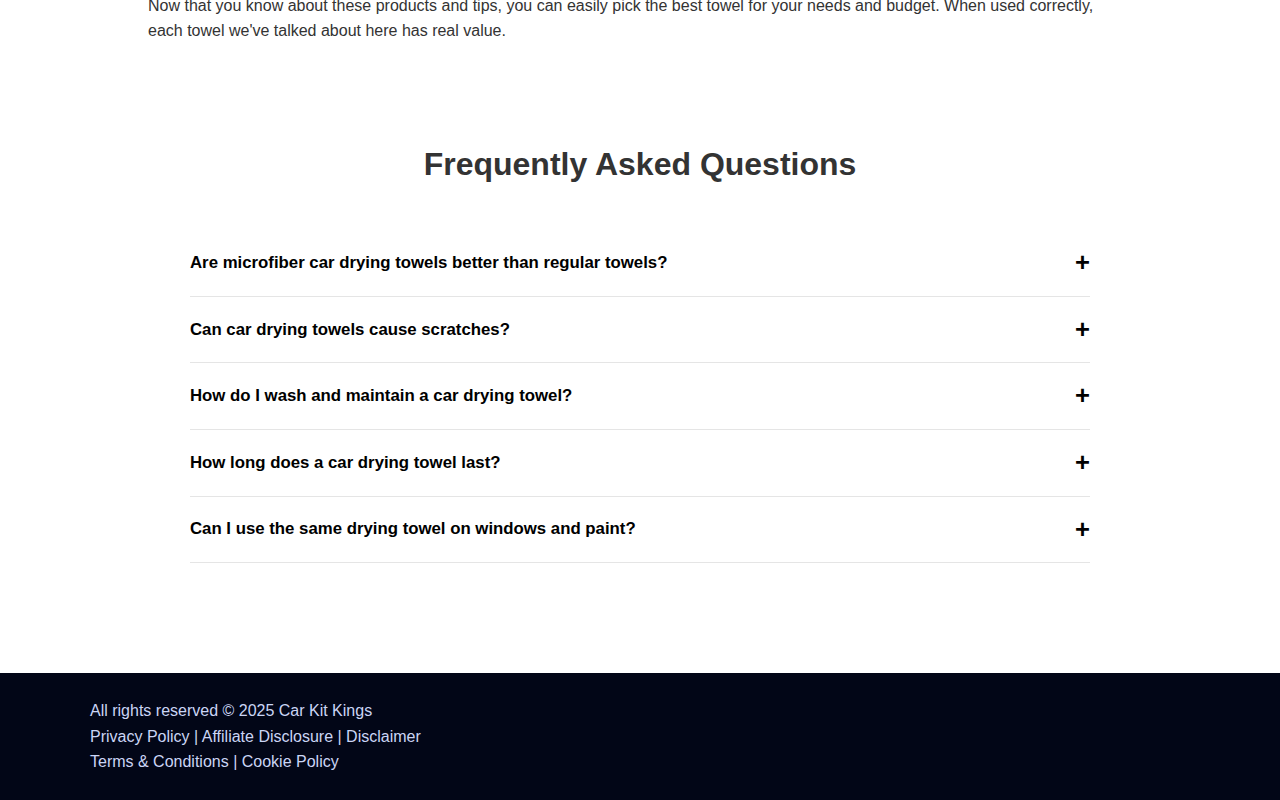
<file: best-car-drying-towel.html>
<!DOCTYPE html>
<html lang="en">
<head>
  <meta charset="UTF-8">
  <meta name="viewport" content="width=device-width, initial-scale=1.0">
  <title>Best Car Drying Towel – Complete Hands-On Buyer’s Guide - 2026</title>
  <meta name="description" content="Looking for the best car drying towel? Compare top microfiber drying towels based on absorbency, size, pros, cons, and ideal use to choose the right option for your vehicle.">
  <link rel="stylesheet" href="styles.css">
  <link rel="shortcut icon" href="logo (2).png" type="image/x-icon">
  <script type="application/ld+json">
{
  "@context": "https://schema.org",
  "@type": "FAQPage",
  "mainEntity": [{
    "@type": "Question",
    "name": "Are microfiber car drying towels better than regular towels?",
    "acceptedAnswer": {
      "@type": "Answer",
      "text": "+
Yes, microfiber car drying towels are designed specifically to absorb more water while remaining gentle on automotive paint. Regular household towels can be less absorbent and may increase the risk of scratches or lint residue on the surface."
    }
  },{
    "@type": "Question",
    "name": "Can car drying towels cause scratches?",
    "acceptedAnswer": {
      "@type": "Answer",
      "text": "A properly designed microfiber drying towel is safe when used correctly. Scratches can occur if the towel is dirty, dropped on the ground, or used with excessive pressure. Keeping towels clean and using light, controlled motions helps avoid this issue."
    }
  },{
    "@type": "Question",
    "name": "How do I wash and maintain a car drying towel?",
    "acceptedAnswer": {
      "@type": "Answer",
      "text": "Car drying towels should be washed separately using mild detergent and no fabric softener. Air drying or using low heat helps maintain the softness and absorbency of the microfiber over time."
    }
  },{
    "@type": "Question",
    "name": "How long does a car drying towel last?",
    "acceptedAnswer": {
      "@type": "Answer",
      "text": "With proper care, a quality microfiber car drying towel can last for many months or even years. Regular washing, avoiding high heat, and not mixing with rough fabrics will help extend its lifespan."
    }
  },{
    "@type": "Question",
    "name": "Can I use the same drying towel on windows and paint?",
    "acceptedAnswer": {
      "@type": "Answer",
      "text": "Yes, most microfiber drying towels are safe for both paint and glass. Some users prefer using a separate towel for windows to achieve a clearer, streak-free finish."
    }
  }]
}
</script>
  <style>* {
    box-sizing: border-box;
    margin: 0;
    padding: 0;
}

/* Body Styles */
body {
    font-family: Arial, Helvetica, sans-serif;
    line-height: 1.6;
    background-color: #fff;
    color: #333;
}

/* Blog Content Container */
.content {
    max-width: 1024px;       /* Maximum width on large screens */
    margin: 0 auto;           /* Center horizontally */
    padding: 20px;            /* Padding for mobile and small screens */
}

/* Headings */
.content h1 {
    font-size: 2.5rem;
    margin-bottom: 15px;
    text-align: center;
}

.content h2 {
    font-size: 2rem;
    margin: 20px 0 10px 0;
}

.content h3 {
    font-size: 1.5rem;
    margin: 15px 0 10px 0;
}

/* Paragraphs */
.content p {
    margin-bottom: 15px;
    font-size: 1rem;
}

/* Images */
.content img {
    /* 1. Prevent width overflow */
    max-width: 100%;
    
    /* 2. Prevent the image from being too tall (adjust 600px to your liking) */
    max-height: 300px;
    
    /* 3. Keep proportions perfect */
    width: auto;
    height: auto;
    
    /* 4. Ensure it sits in the layout correctly */
    display: block;
    margin: 20px auto; /* Adds space above/below and centers it */
    
    /* 5. Force it to respect container boundaries */
    object-fit: contain;
}

/* Responsive Adjustments */
@media (max-width: 768px) {
    .content {
        padding: 15px;
    }
    .content h1 {
        font-size: 2rem;
    }
    .content h2 {
        font-size: 1.5rem;
    }
    .content h3 {
        font-size: 1.2rem;
    }
}

@media (max-width: 480px) {
    .content {
        padding: 10px;
    }
    .content h1 {
        font-size: 1.8rem;
    }
    .content h2 {
        font-size: 1.3rem;
    }
    .content h3 {
        font-size: 1rem;
    }
    .content p {
        font-size: 0.95rem;
    }
}
/* ===== Responsive Comparison Table ===== */
.car-drying-table-wrapper {
    width: 100%;
    overflow-x: auto;
    margin: 30px 0;
}

.car-drying-table {
    width: 100%;
    border-collapse: collapse;
    min-width: 900px;
    font-family: Arial, sans-serif;
    font-size: 14px;
}

.car-drying-table thead {
    background-color: #f5f5f5;
}

.car-drying-table th,
.car-drying-table td {
    border: 1px solid #e0e0e0;
    padding: 12px 10px;
    text-align: left;
    vertical-align: top;
}

.car-drying-table th {
    font-weight: 600;
    white-space: nowrap;
}

.car-drying-table td {
    line-height: 1.5;
}

.car-drying-table ul {
    padding-left: 18px;
    margin: 0;
}

.car-drying-table ul li {
    margin-bottom: 4px;
}

/* ===== Mobile Optimization ===== */
@media (max-width: 768px) {
    .car-drying-table {
        font-size: 13px;
    }
}
.drytbl-wrap {
  width: 100%;
  overflow-x: auto;
  margin: 30px 0;
}

.drytbl {
  width: 100%;
  border-collapse: collapse;
  min-width: 900px;
  font-family: Arial, sans-serif;
  font-size: 14px;
}

.drytbl thead {
  background-color: #f9f9f9;
}

.drytbl th,
.drytbl td {
  border: 1px solid #ddd;
  padding: 12px 10px;
  text-align: left;
  vertical-align: top;
}

.drytbl th {
  font-weight: 600;
  white-space: nowrap;
}

.drytbl td {
  line-height: 1.5;
}
.drytbl a{
  color: #1a73e8;
  text-decoration: none;
}
@media (max-width: 768px) {
  .drytbl {
    font-size: 13px;
  }
}
/* ===== Buy Button Styles ===== */
.buybtn-wrap {
  margin: 20px 0;
  display: flex;
  justify-content: center;
  margin: 24px 0;
}

.buybtn-main {
  display: inline-block;
  padding: 14px 28px;
  background-color: #ff9900;
  color: #000;
  font-size: 16px;
  font-weight: 600;
  text-decoration: none;
  border-radius: 6px;
  transition: all 0.3s ease;
  text-align: center;
}

.buybtn-main:hover {
  background-color: #e68a00;
  color: #000;
}

/* ===== Mobile Optimization ===== */
@media (max-width: 768px) {
  .buybtn-main {
    display: block;
    width: 100%;
    padding: 16px;
    font-size: 17px;
  }
}
</style>
  
</head>

<body>

<header>
  <div class="container">
    <nav>
      <div class="logo">
        <a href="index.html">
          <img src="logo.webp" alt="Site Logo" id="mainLogo" width="75px" height="75px">
        </a>
      </div>
      <button id="hamburger" class="menu-toggle" aria-label="Open Menu">
        <span></span>
        <span></span>
        <span></span>
      </button>
      <ul class="nav-menu">
        <li><a href="index.html">Home</a></li>
        <li><a href="blog.html">Blog</a></li>
        <li><a href="catalogue.html">Catalogue</a></li>
        <li><a href="about.html">About</a></li>
        <li><a href="contact.html">Contact</a></li>
      </ul>
    </nav>
  </div>
</header>
<body>
  <div class="content">
    <h1>Best Car Drying Towel Complete Hands-On Buyer’s Guide 2026</h1>
    <p>One of the most important but often forgotten steps in car care is drying a car properly after washing it. 
    The quality of the best car drying towel has a measurable effect on finish clarity, time efficiency, and surface safety when it is used directly on a variety of surfaces and in a variety of conditions over a number of wash cycles. 
    <br>
      <br>
    If a towel isn't made well, it can leave streaks, push water instead of soaking it up, or cause micro-marring. On the other hand, a well-designed drying towel makes the job easier and always gives the same results.
    <br>
      <br>

    This guide is a hands-on look at some of the most popular and widely available car drying towels on the market right now. We looked at how absorbent, easy to use, safe for surfaces, quick to dry, and useful overall each towel was for drying a car.
      <br>
      <br>
    The goal is not to create hype, but to give you a clear, experience-based breakdown that will help you choose the best car drying towel based on how well it works.
  </p>
  <h2>Best Car Drying Towel – Quick Comparison</h2>
  <p>Picking the right car drying towel may make a big difference in how quickly your car dries and how clean the final finish looks. 
    <br>
    <br>
    The table below presents a fast overview of the most popular car drying towels, including their price range, ratings, and best uses. 
    <br>
    <br>
    You don't have to read through long explanations first. This lets you quickly look at the best solutions and then read more about the details and get more in-depth advice later in this post.</p>
    <div class="drytbl-wrap">
  <table class="drytbl">
    <thead>
      <tr>
        <th>Product</th>
        <th>Price Range</th>
        <th>Average Rating</th>
        <th>Main Feature</th>
        <th>Best For</th>
      </tr>
    </thead>
    <tbody>
      <tr>
        <td><a href="https://tinyurl.com/4ejdze4c"><strong>Meguiar’s X2000 Water Magnet</strong></a></td>
        <td>Low to Mid Range</td>
        <td>4.2 – 4.6 ★</td>
        <td>Waffle-weave microfiber absorption</td>
        <td>Everyday balanced car drying</td>
      </tr>

      <tr>
        <td><a href="https://tinyurl.com/2efsdzv7"><strong>Zwipes Auto Professional Microfiber Waffle Drying Towels (2-Pack)</strong></a></td>
        <td>Budget (2-Pack)</td>
        <td>~4.7 ★</td>
        <td>Large waffle-weave surface area</td>
        <td>SUVs, trucks, multiple vehicles</td>
      </tr>

      <tr>
        <td><a href="https://tinyurl.com/3yyycs8c"><strong>AIDEA Professional 2-Pack Drying Cloths</strong></a></td>
        <td>Budget to Mid Range</td>
        <td>Varies by listing</td>
        <td>Lightweight plush microfiber</td>
        <td>Routine maintenance washes</td>
      </tr>

      <tr>
        <td><a href="https://tinyurl.com/bd2xuf6u"><strong>Chemical Guys Woolly Mammoth</strong></a></td>
        <td>Mid to Premium</td>
        <td>~4.6 ★</td>
        <td>Extra-thick high-pile microfiber</td>
        <td>Maximum absorption, premium finishes</td>
      </tr>
    </tbody>
  </table>
  </div>
  <div id="toc-container"></div>
  <h2 id="what-makes-a-good-car-drying-towel">What Makes a Good Car Drying Towel?</h2>
  <img src="car drying towel/Good Car Drying Towel.webp" alt="Good Car Drying Towel">
  <p>Before talking about specific products, it's important to know what makes a good drying towel different from a bad one.
  </p>
  <h3 id="Factors">Factors</h3>
  <p>The following factors always affected performance during testing:</p>
  <h4>How much it can absorb</h4>
  <p>The main job of a drying towel is to soak up water. Towels with low fibre density or bad weave patterns need to be used more than once and come into contact with the paint surface more often. 
    High absorbency means fewer passes and faster drying.
  </p>
  <h4>Safety on the surface</h4>
  <p>Painted surfaces, especially clear coat layers, are easily scratched. Fine scratches can be caused by towels with rough edges, stiff fibres, or stitching that isn't even. 
    Softer microfiber structures make this risk much lower.
  </p>
  <h4>Weight and Handling</h4>
  <p>When a towel gets too wet, it becomes hard to handle. On the other hand, towels that are too thin get wet quickly. The weight and fibre density must be balanced, not just the size.
  </p>
  <h4>How well it covers</h4>
  <p>Larger towels dry faster, but only if they can hold the extra water. Big towels that don't work well become a hassle without making things better.</p>
  
  <h2 id="recommended-towels">Top Recommended Car Drying Towels.</h2>
  <p>Below are some of the most effective and highly rated car drying towels you can buy.</p>
  
  <h3>Meguiar’s X2000 Water Magnet </h3>
  <img src="car drying towel/Meguiar’s X2000 Water Magnet.webp" alt="Meguiar's X2000 Water Magnet">
  <div class="buybtn-wrap">
  <a href="https://tinyurl.com/4ejdze4c" 
     class="buybtn-main" 
     target="_blank" 
     rel="nofollow sponsored">
     Check Latest Price
  </a>
</div>
  <p>We tested this towel on a lot of different full-vehicle dries, like sedans and small SUVs. The waffle-weave structure helps the towel hold water by pulling it in instead of pushing it across the surface.
    <br>
      <br>
  When you lay the towel flat and gently pull it across the panels, it works best. It does a good job of soaking up water on flat surfaces like the hood, roof, and trunk. It keeps a steady level of absorption with little streaking on vertical panels.
  <br>
    <br>
    <strong>
      Pros
    </strong>
    <br>
    <ul>
      <li> Absorbs a lot of water for its size</li>
      <li> Waffle weave cuts down on streaks.</li>
      <li> Keeps working even after being washed many times</li>
      <li> Simple to use and fold up when not in use</li>
    </ul>
    <strong>
      Cons
    </strong>
    <br> 
    <ul>
      <li> Needs to be wrung out when drying larger vehicles</li>
      <li> Not as soft as thicker microfiber towels</li>
    </ul>
    People who want controlled drying and predictable results without too much bulk will like this towel.
  </p>
  
  <h3>Zwipes Auto Professional Microfiber Waffle Drying Towels (2-Pack)</h3>
  <img src="car drying towel/Zwipes Auto Professional Microfiber Waffle Drying Towels (2-Pack).webp" alt="Zwipes Auto Professional Microfiber Waffle Drying Towels (2-Pack)">
  <div class="buybtn-wrap">
  <a href="https://tinyurl.com/2efsdzv7" 
     class="buybtn-main" 
     target="_blank" 
     rel="nofollow sponsored">
     Check Latest Price
  </a>
</div>
  <p>These towels were put through a series of tests against single-towel solutions to see how well they worked together. With the two-towel method, one towel can be used to get rid of the first water and the other to finish up the job.
    <br>
      <br>
  The waffle pattern makes contact with the surface better without adding too much drag. The towel holds water well when it is completely wet, but it gets heavier, which is to be expected because of its size.
    <br>
      <br>
    <strong>
      Pros
    </strong>
    <br>
    <ul>
      <li>A large surface area speeds up drying.</li>
      <li>Setting up two towels makes work go more smoothly.</li>
      <li>Works well on bigger cars</li>
      <li>A good mix of thickness and flexibility</li>
    </ul>
    <strong>
      Cons
    </strong>
    <br>
    <ul>
      <li>The edge stitching could be softer.</li>
      <li>Heavier when completely full</li>
    </ul>
    
    This option works especially well for people who need to dry a lot of cars or big vehicles in one go.
  </p>
  
  <h3>AIDEA Professional 2-Pack Drying Clothes</h3>
  <img src="car drying towel/AIDEA Professional 2-Pack Drying Clothes.webp" alt="AIDEA Professional 2-Pack Drying Clothes">
  <div class="buybtn-wrap">
  <a href="https://tinyurl.com/3yyycs8c" 
     class="buybtn-main" 
     target="_blank" 
     rel="nofollow sponsored">
     Check Latest Price
  </a>
</div>
  <p>
    These towels were tested as regular drying towels, not as high-GSM solutions. They work well on paint, glass, and trim surfaces all the time.
    <br>
      <br>
    Most vehicles have enough absorption, but it's not great. This towel stands out because it is easy to use. It stays light even when wet and is easy to move around mirrors, door handles, and other tight spaces.
    <br>
      <br>
    <strong>
      Pros
    </strong>
    <br>
    <ul>
      <li>Light and easy to use</li>
      <li>Safe to use on paint, glass, and trim</li>
      <li>Good for washing quickly to keep things clean</li>
      <li>Set of two useful towels</li>
    </ul>
    <strong>
      Cons
    </strong>
    <br>
    <ul>
      <li>Less absorption than higher-end options</li>
      <li>Needs more passes on bigger panels</li>
    </ul>
    This towel is great for everyday use or as a second towel to dry off with in a set.
  </p>
  
  <h3>Chemical Guys Woolly Mammoth</h3>
  <img src="car drying towel/Chemical Guys Woolly Mammoth.webp" alt="">
  <div class="buybtn-wrap">
  <a href="https://tinyurl.com/bd2xuf6u" 
     class="buybtn-main" 
     target="_blank" 
     rel="nofollow sponsored">
     Check Latest Price
  </a>
</div>
  <p>
    This towel was tested for how well it absorbs water and how few times it has to touch something. The high-pile microfiber structure can soak up a lot of water in one pass, especially on flat surfaces.
    <br>
      <br>
    The towel works best with a blotting or slow drag technique because it is thick. Fast swiping motions don't work as well. It does a great job of cutting down on drying time, but you have to be more careful with it.
    <br>
      <br>
    <strong>
      Pros 
    </strong>
    <br>
    <ul>
      <li>Very high ability to hold water</li>
      <li>Only a few passes are needed for full drying.</li>
      <li>The soft fiber structure makes it less slippery.</li>
      <li>Perfect for finishes that shine</li>
    </ul>
    <strong>
      Cons 
    </strong>
    <br>
    <ul>
      <li>Harder to handle when full</li>
      <li>Higher price point</li>
    </ul>
    This towel is best for people who care more about safety and efficiency than how easy it is to carry.
  </p>
  <h2 id="things-to-consider">Things to Consider When Picking Out a Car Drying Towel</h2>
  <img src="car drying towel/Things to consider for best microfiber cloth.webp" alt="Things to consider for best microfiber cloth">
  <p>Choosing the right drying towel is more than just looking at the brand and price. Knowing these important features will help you choose the right product for your needs:</p>
  
  <h3>Fibre Quality and Weave</h3>
  <p>Microfiber, which is made up of very fine fibers that can hold many times their weight in water, is often used to make high-quality towels. Waffle or twisted-loop weaves make things more absorbent and make paint stick less to the surface.</p>
  
  <h3>GSM (Grams per Square Meter)</h3>
  <p>A towel with a higher GSM value is denser and absorbs more liquid. Towels with a GSM of 800 or more are usually great for drying off your car. Towels with 1200 GSM or more perform better, but they might be heavier to wring out.</p>
  
  <h3>Size</h3>
  <p>When you use bigger towels (like 24′′ x 36′′), you can dry bigger areas faster with fewer passes. Smaller towels are used for small details like mirrors, wheels, and trim.</p>
  
  <h3>Edge Design</h3>
  <p>Towels without edges or with soft, wrapped edges are less likely to scratch or damage sensitive paint surfaces.</p>
  
  <h3>Durability and Washability</h3>
  <p>Towels that can be washed in a machine and have seams reinforced tend to last longer and be a better value in the long run.</p>
  
  <h2>Comparative Performance Summary</h2>
  <p>For all the options that were tested:
    <ul>
      <li>Woolly Mammoth dries the fastest overall.</li>
      <li>Meguiar's Water Magnet has the best balance of control and absorption.</li>
      <li>Best deal for big cars: Zwipes 2-Pack</li>
      <li>AIDEA towels are the best light option.</li>
    </ul>
    There isn't one towel that is "best" for everyone. The right choice depends on the size of the vehicle, how often it needs to be washed, and how you like to dry it.
  </p>
  <div class="car-drying-table-wrapper">
    <table class="car-drying-table">
        <thead>
            <tr>
                <th>Product Name</th>
                <th>Material & Weave</th>
                <th>Size</th>
                <th>Absorbency Level</th>
                <th>Best For</th>
                <th>Key Pros</th>
                <th>Key Cons</th>
            </tr>
        </thead>
        <tbody>
            <tr>
                <td><strong>Meguiar’s X2000 Water Magnet</strong></td>
                <td>Microfiber, Waffle Weave</td>
                <td>22" × 30"</td>
                <td>High</td>
                <td>Balanced everyday car drying</td>
                <td>
                    <ul>
                        <li>Fast water absorption</li>
                        <li>Reduced streaking</li>
                        <li>Easy to handle</li>
                    </ul>
                </td>
                <td>
                    <ul>
                        <li>Needs wringing on large vehicles</li>
                    </ul>
                </td>
            </tr>

            <tr>
                <td><strong>Zwipes Auto Professional (2-Pack)</strong></td>
                <td>Microfiber, Waffle Weave</td>
                <td>Large</td>
                <td>High</td>
                <td>SUVs, trucks, multi-car washing</td>
                <td>
                    <ul>
                        <li>Large coverage area</li>
                        <li>Efficient two-towel workflow</li>
                        <li>Good value pack</li>
                    </ul>
                </td>
                <td>
                    <ul>
                        <li>Heavier when fully saturated</li>
                    </ul>
                </td>
            </tr>

            <tr>
                <td><strong>AIDEA Professional Microfiber Towels</strong></td>
                <td>Microfiber, Plush</td>
                <td>Large</td>
                <td>Medium</td>
                <td>Routine maintenance washes</td>
                <td>
                    <ul>
                        <li>Lightweight and flexible</li>
                        <li>Safe on paint and glass</li>
                        <li>Easy to control</li>
                    </ul>
                </td>
                <td>
                    <ul>
                        <li>Requires more passes on large panels</li>
                    </ul>
                </td>
            </tr>

            <tr>
                <td><strong>Chemical Guys Woolly Mammoth</strong></td>
                <td>Microfiber, High-Pile</td>
                <td>Extra Large</td>
                <td>Very High</td>
                <td>Maximum absorption, premium finishes</td>
                <td>
                    <ul>
                        <li>Holds large amounts of water</li>
                        <li>Fewer drying passes needed</li>
                        <li>Soft on sensitive paint</li>
                    </ul>
                </td>
                <td>
                    <ul>
                        <li>Bulkier to manage</li>
                        <li>Higher price point</li>
                    </ul>
                </td>
            </tr>
        </tbody>
    </table>
  </div>
  <h2 id="technique">Proper Drying Technique Used During Testing</h2>
  <p>To ensure consistent evaluation, all towels were used with the same drying approach:
    <ol>
      <li>Vehicle washed and thoroughly rinsed</li>
      <li>Drying started immediately to reduce water spotting</li>
      <li>Towels used with minimal pressure</li>
      <li>Separate towels reserved for wheels and lower panels</li>
    </ol>
    This method minimizes paint contact while maximizing towel performance.
  </p>
  
  <h2 id="care-&-longevity">Care and Longevity Observations</h2>
  <p>All of the towels were washed in the washing machine without fabric softener and then dried on low heat or in the air. When the right care was taken, performance loss was very small. 
    <br>
      <br>
    Towels that were exposed to high heat became less soft over time, which shows how important it is to do the right maintenance.</p>
    
    <h2 id="use-&-care">How to Use and Take Care of Your Towel</h2>
    <p>To get the best results and make your towel last longer:
      <ul>
        <li>Before using first time, wash it to get rid of any coatings that were used during production and make it more absorbent.</li>
        <li>Before using first time, wash it to get rid of any coatings that were used during production and make it more absorbent.</li>
        <li>Do not use fabric softener. Fabric softeners can clog microfiber and make it less absorbent.</li>
        <li>After using, rinse well to get rid of all the dirt and debris. This keeps the paint from scratching.</li>
        <li>Tumble dry on low or let it dry in the air. High heat can damage the microfiber.</li>
      </ul>
      Using the right technique will get you streak-free results every time and make your towel last longer.
    </p>
    
    <h2 id="final-thoughts">Final Thoughts</h2>
    <p>Which car drying towel is best for you depends on what you value most: everyday use that doesn't cost much, high-quality absorbency, or a balance of performance and ease of use. 
      <br>
        <br>
      Choosing the best car drying towel is less about brand reputation and more about matching towel characteristics to your specific needs. 
      <ul>
        <li>The Meguiar's Water Magnet is great for sergeants who want to dry their hair in a controlled and even way.</li>
        <li>The Zwipes two-towel system is good for people who dry big cars on a regular basis.</li>
        <li>AIDEA towels are useful and reliable for everyday cleaning and flexibility.</li>
        <li>The Woolly Mammoth is the best for getting the most absorption and drying quickly.</li>
      </ul>
      Getting the right drying towel will make taking care of your car easier, improve the finish, and keep the paint from wearing down too quickly. 
      <br>
        <br>
      Now that you know about these products and tips, you can easily pick the best towel for your needs and budget. When used correctly, each towel we've talked about here has real value.
    </p>
  </div>
  <section class="faq-section">
      <div class="faq-wrapper">
        <h2>Frequently Asked Questions</h2>

        <div class="faq-item">
          <button class="faq-question">
            Are microfiber car drying towels better than regular towels?
            <span class="faq-icon">+</span>
          </button>
          <div class="faq-answer">
            <p>Yes, microfiber car drying towels are designed specifically to absorb more water while remaining gentle on automotive paint. Regular household towels can be less absorbent and may increase the risk of scratches or lint residue on the surface.</p>
          </div>
        </div>
         <div class="faq-item">
          <button class="faq-question">
            Can car drying towels cause scratches?
            <span class="faq-icon">+</span>
          </button>
          <div class="faq-answer">
            <p>A properly designed microfiber drying towel is safe when used correctly. Scratches can occur if the towel is dirty, dropped on the ground, or used with excessive pressure. Keeping towels clean and using light, controlled motions helps avoid this issue.</p>
          </div>
        </div>
         <div class="faq-item">
            <button class="faq-question">
              How do I wash and maintain a car drying towel?
              <span class="faq-icon">+</span>
            </button>
            <div class="faq-answer">
              <p>Car drying towels should be washed separately using mild detergent and no fabric softener. Air drying or using low heat helps maintain the softness and absorbency of the microfiber over time.</p>
            </div>
          </div>
           <div class="faq-item">
            <button class="faq-question">
              How long does a car drying towel last?
              <span class="faq-icon">+</span>
            </button>
            <div class="faq-answer">
              <p>With proper care, a quality microfiber car drying towel can last for many months or even years. Regular washing, avoiding high heat, and not mixing with rough fabrics will help extend its lifespan.</p>
            </div>
            </div>
             <div class="faq-item">
          <button class="faq-question">
            Can I use the same drying towel on windows and paint?
            <span class="faq-icon">+</span>
          </button>
          <div class="faq-answer">
            <p>Yes, most microfiber drying towels are safe for both paint and glass. Some users prefer using a separate towel for windows to achieve a clearer, streak-free finish.</p>
          </div>
        </div>
      </div>
    </section>
</body>
<script>
  document.addEventListener("DOMContentLoaded", function () {
    
    /* --- 1. COOKIE BANNER LOGIC --- */
    if (!localStorage.getItem("cookieAccepted")) {
      const banner = document.createElement("div");
      banner.id = "cookie-banner";
      banner.innerHTML = `
        <p>We use cookies to improve your experience and analyze traffic. By continuing, you agree to our 
        <a href="privacy-policy.html" style="color:#fff; text-decoration:underline;">Privacy Policy</a>.</p>
        <button id="cookie-accept">Accept</button>
      `;

      document.body.appendChild(banner);

      // Inline styles for banner
      Object.assign(banner.style, {
        position: "fixed",
        bottom: "0",
        left: "0",
        right: "0",
        backgroundColor: "#0f172a",
        color: "#fff",
        padding: "15px 20px",
        display: "flex",
        justifyContent: "space-between",
        alignItems: "center",
        zIndex: "9999",
        fontSize: "14px"
      });

      const btn = document.getElementById("cookie-accept");
      Object.assign(btn.style, {
        backgroundColor: "#38bdf8",
        color: "#000",
        border: "none",
        padding: "8px 15px",
        cursor: "pointer",
        borderRadius: "4px",
        fontWeight: "bold"
      });

      btn.addEventListener("click", function () {
        localStorage.setItem("cookieAccepted", "true");
        banner.style.display = "none";
      });
    }

    /* --- 2. HAMBURGER MENU LOGIC --- */
    const hamburger = document.getElementById("hamburger");
    const menu = document.querySelector(".nav-menu");

    if (hamburger && menu) {
      hamburger.addEventListener("click", function (e) {
        e.stopPropagation(); // Prevents the click from bubbling up
        menu.classList.toggle("active");
        console.log("Menu toggled!");
      });

      // Close menu if clicking outside of it
      document.addEventListener("click", function (e) {
        if (!menu.contains(e.target) && !hamburger.contains(e.target)) {
          menu.classList.remove("active");
        }
      });
    }
  });
  document.addEventListener("DOMContentLoaded", function() {
    const container = document.getElementById('toc-container');
    // Selects all headings after the TOC container
    const headings = document.querySelectorAll('h2, h3');
    
    if (headings.length > 0 && container) {
        // Optional: Style the container box
        container.style.backgroundColor = "#f9f9f9";
        container.style.border = "1px solid #ddd";
        container.style.padding = "20px";
        container.style.borderRadius = "8px";
        container.style.margin = "20px 0";
        container.style.maxWidth = "600px";

        const title = document.createElement('strong');
        title.innerText = "Table of Contents";
        title.style.fontSize = "1.2rem";
        title.style.display = "block";
        title.style.marginBottom = "10px";
        container.appendChild(title);

        const list = document.createElement('ul');
        
        // Resetting any inherited menu styles
        list.style.display = "block"; 
        list.style.listStyleType = "disc";
        list.style.paddingLeft = "25px";
        list.style.margin = "0";

        headings.forEach((heading) => {
            // Check if heading has an ID
            if (heading.id) {
                const li = document.createElement('li');
                li.style.display = "list-item"; // Forced vertical
                li.style.marginBottom = "8px";
                li.style.width = "100%";

                const a = document.createElement('a');
                a.innerText = heading.innerText;
                a.href = "#" + heading.id;
                
                // Direct Anchor Styles (Responsive & clean)
                a.style.color = "#007bff";
                a.style.textDecoration = "none";
                a.style.fontWeight = "500";
                a.style.display = "inline"; // Keeps it as text flow
                a.style.lineHeight = "1.5";

                // Click to scroll
                a.addEventListener('click', (e) => {
                    e.preventDefault();
                    const target = document.getElementById(heading.id);
                    const offset = 20; // Extra space at top when scrolling
                    const bodyRect = document.body.getBoundingClientRect().top;
                    const elementRect = target.getBoundingClientRect().top;
                    const elementPosition = elementRect - bodyRect;
                    const offsetPosition = elementPosition - offset;

                    window.scrollTo({
                        top: offsetPosition,
                        behavior: 'smooth'
                    });
                });

                // Hover effect logic
                a.onmouseover = () => { a.style.textDecoration = "underline"; };
                a.onmouseout = () => { a.style.textDecoration = "none"; };

                li.appendChild(a);
                list.appendChild(li);
            }
        });
        container.appendChild(list);
    }
});
 document.querySelectorAll('.faq-question').forEach(button => {
    button.addEventListener('click', () => {
      const faqItem = button.parentElement;

      faqItem.classList.toggle('active');

      document.querySelectorAll('.faq-item').forEach(item => {
        if (item !== faqItem) {
          item.classList.remove('active');
        }
      });
    });
  });
</script>

<footer>
  <div class="container">
    <p>All rights reserved © 2025 Car Kit Kings</p>
    <p>
      <a href="privacy-policy.html">Privacy Policy</a> |
      <a href="disclosure.html">Affiliate Disclosure</a> |
      <a href="disclamer.html">Disclaimer</a> <br>
      <a href="terms&conditions.html">Terms & Conditions</a> |
      <a href="cookie-policy.html">Cookie Policy</a>
    </p>
  </div>
</footer>

</body>

</html>
</file>
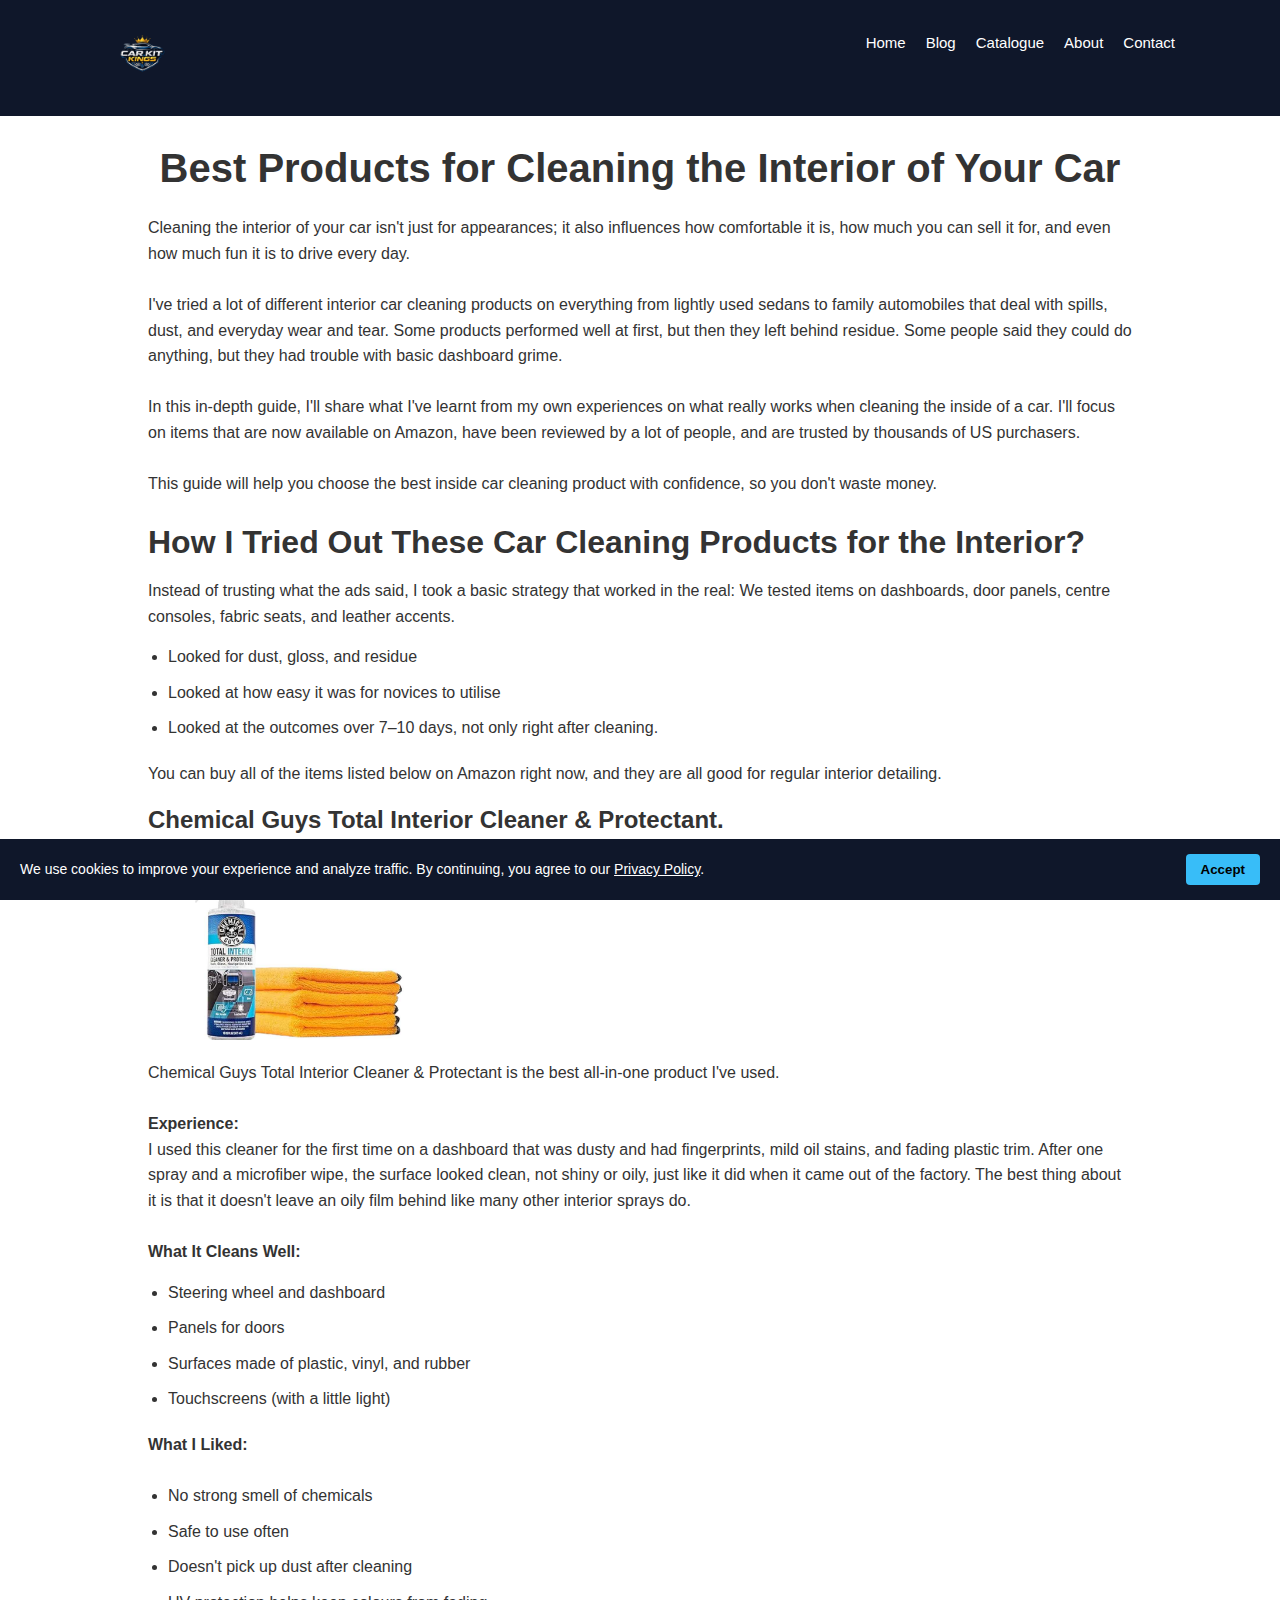
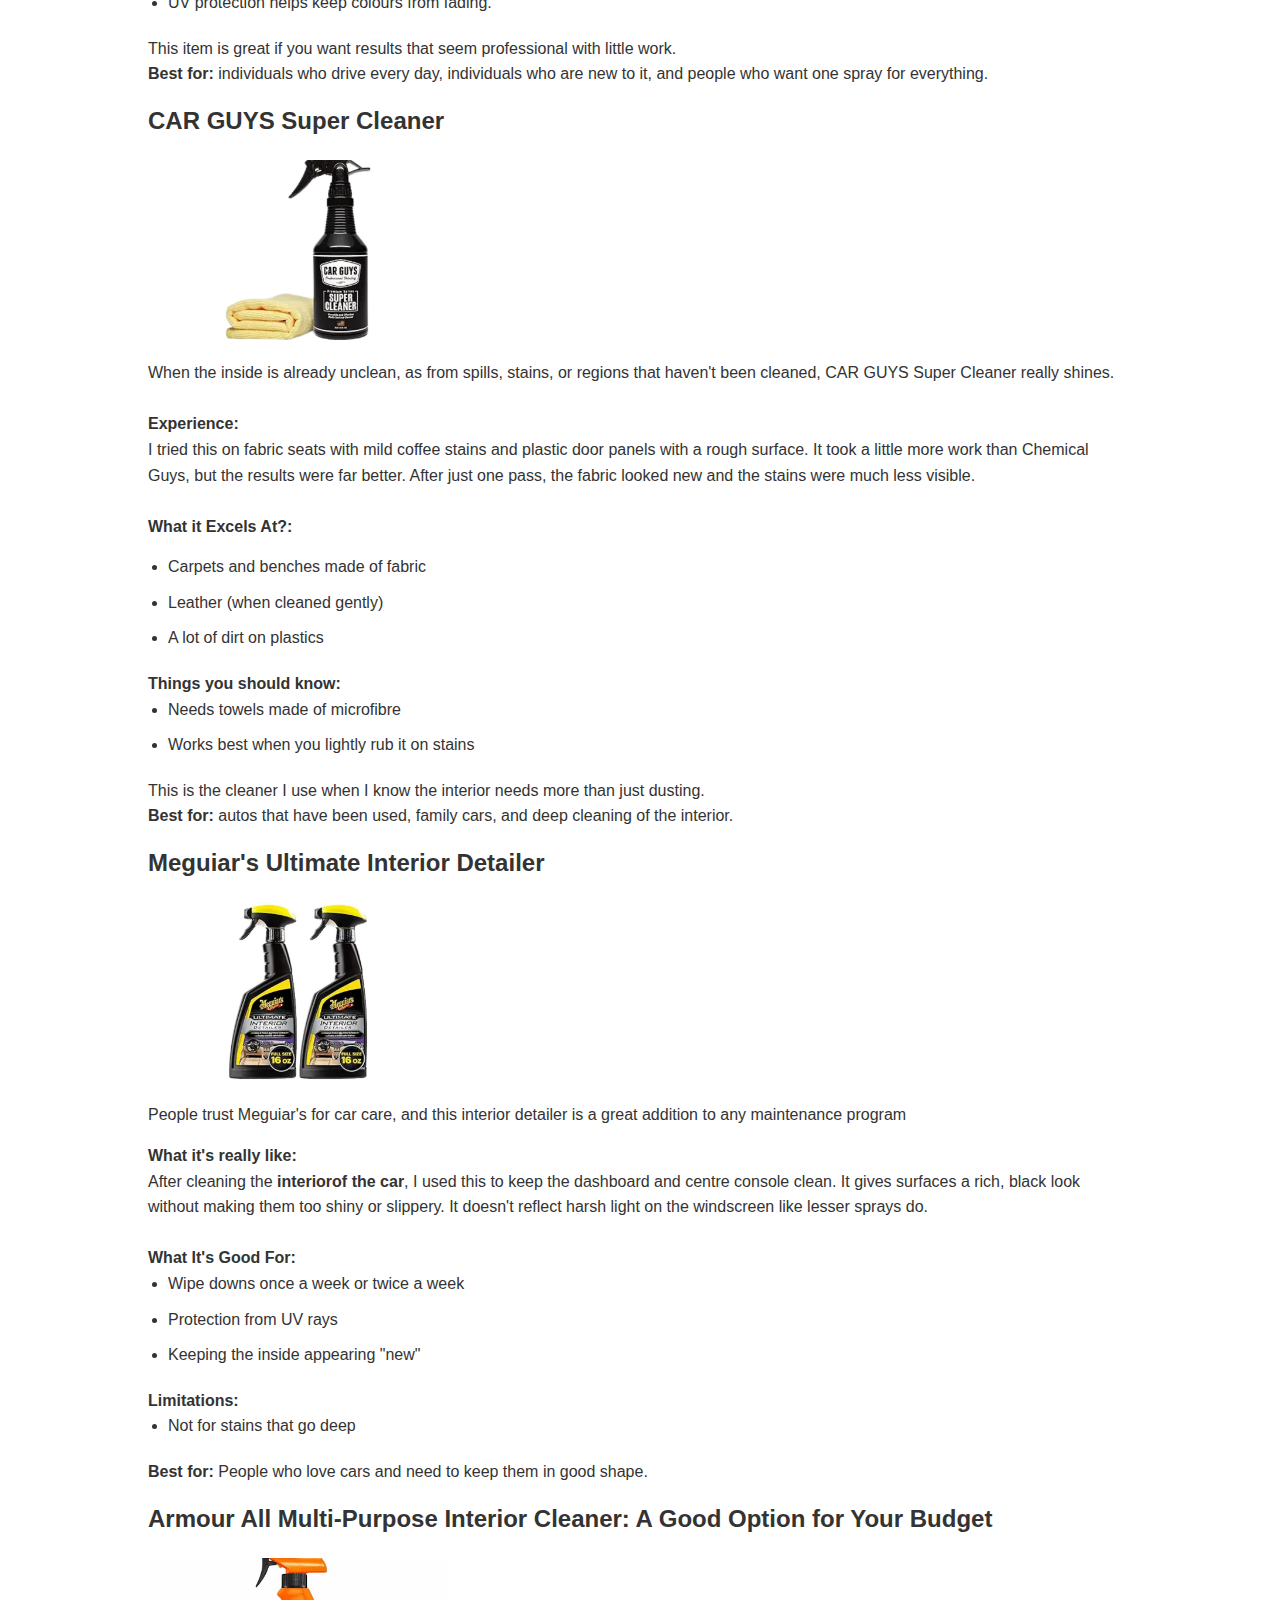
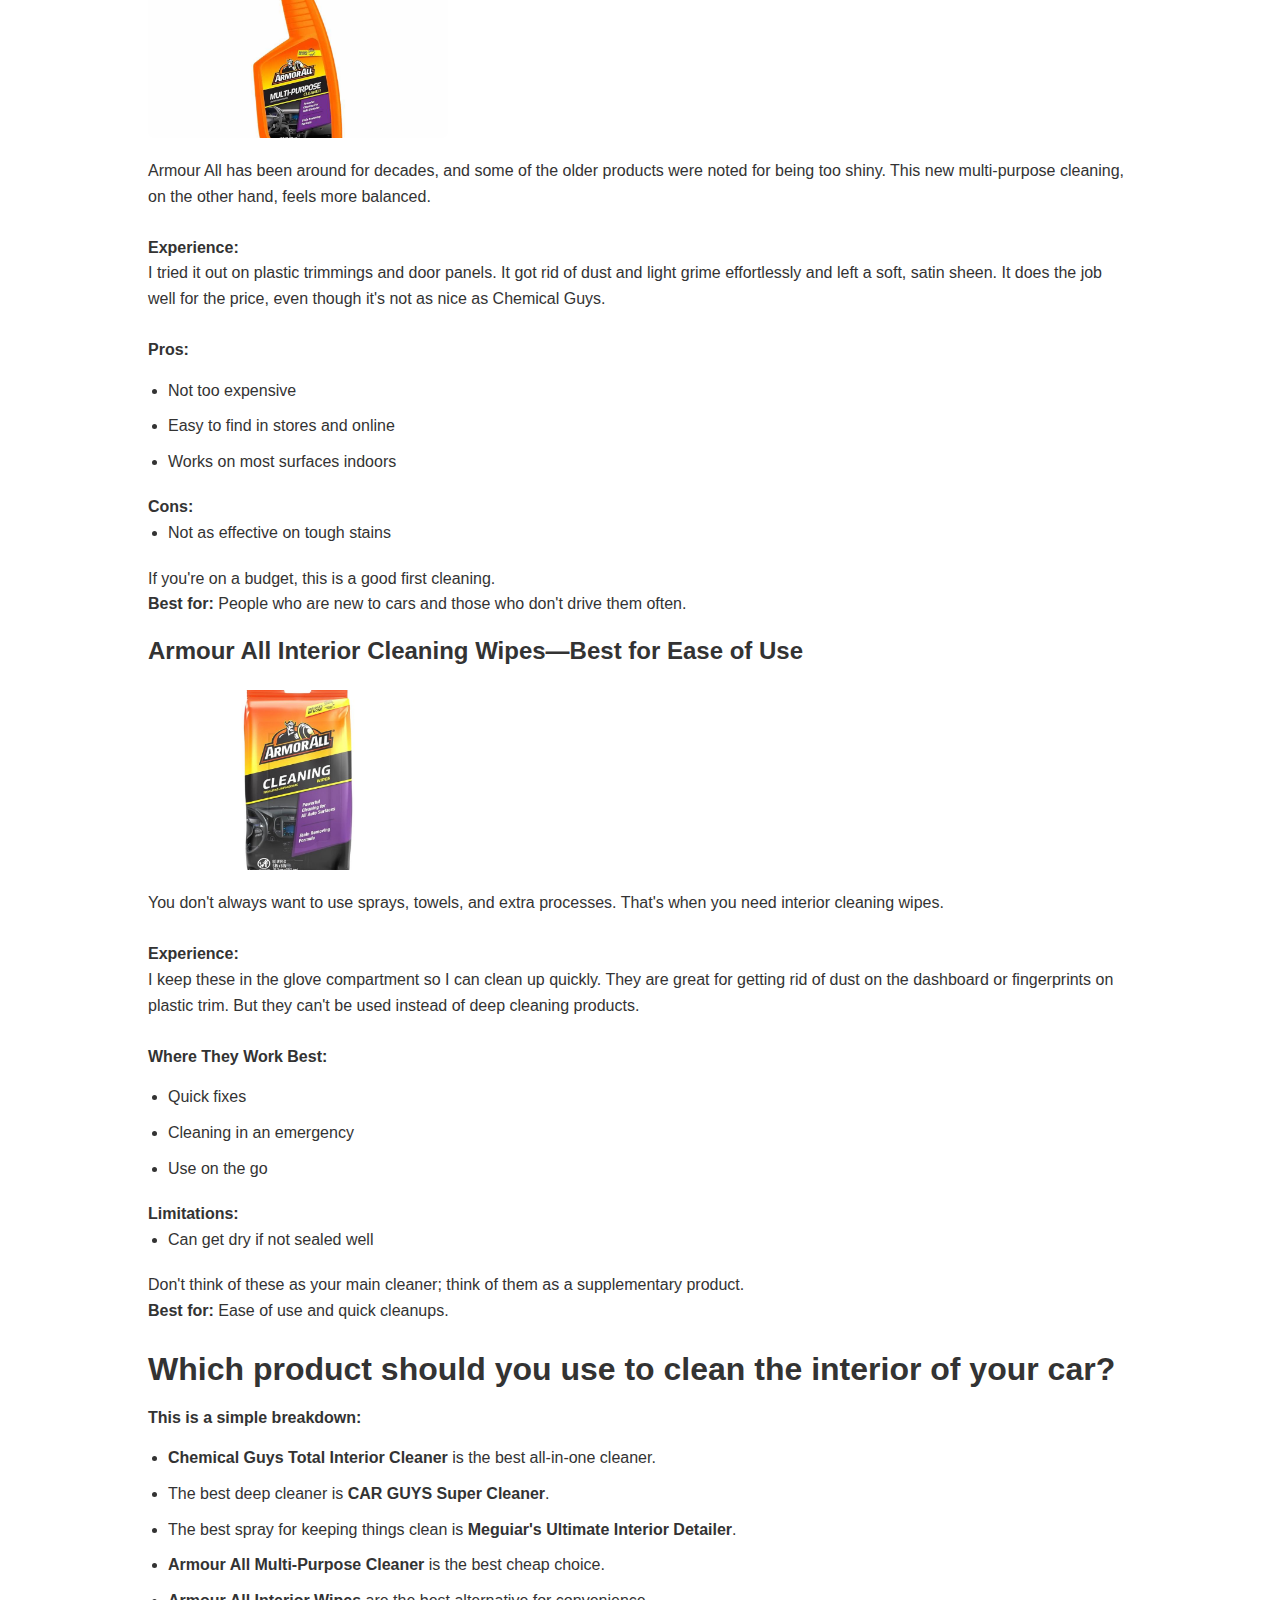
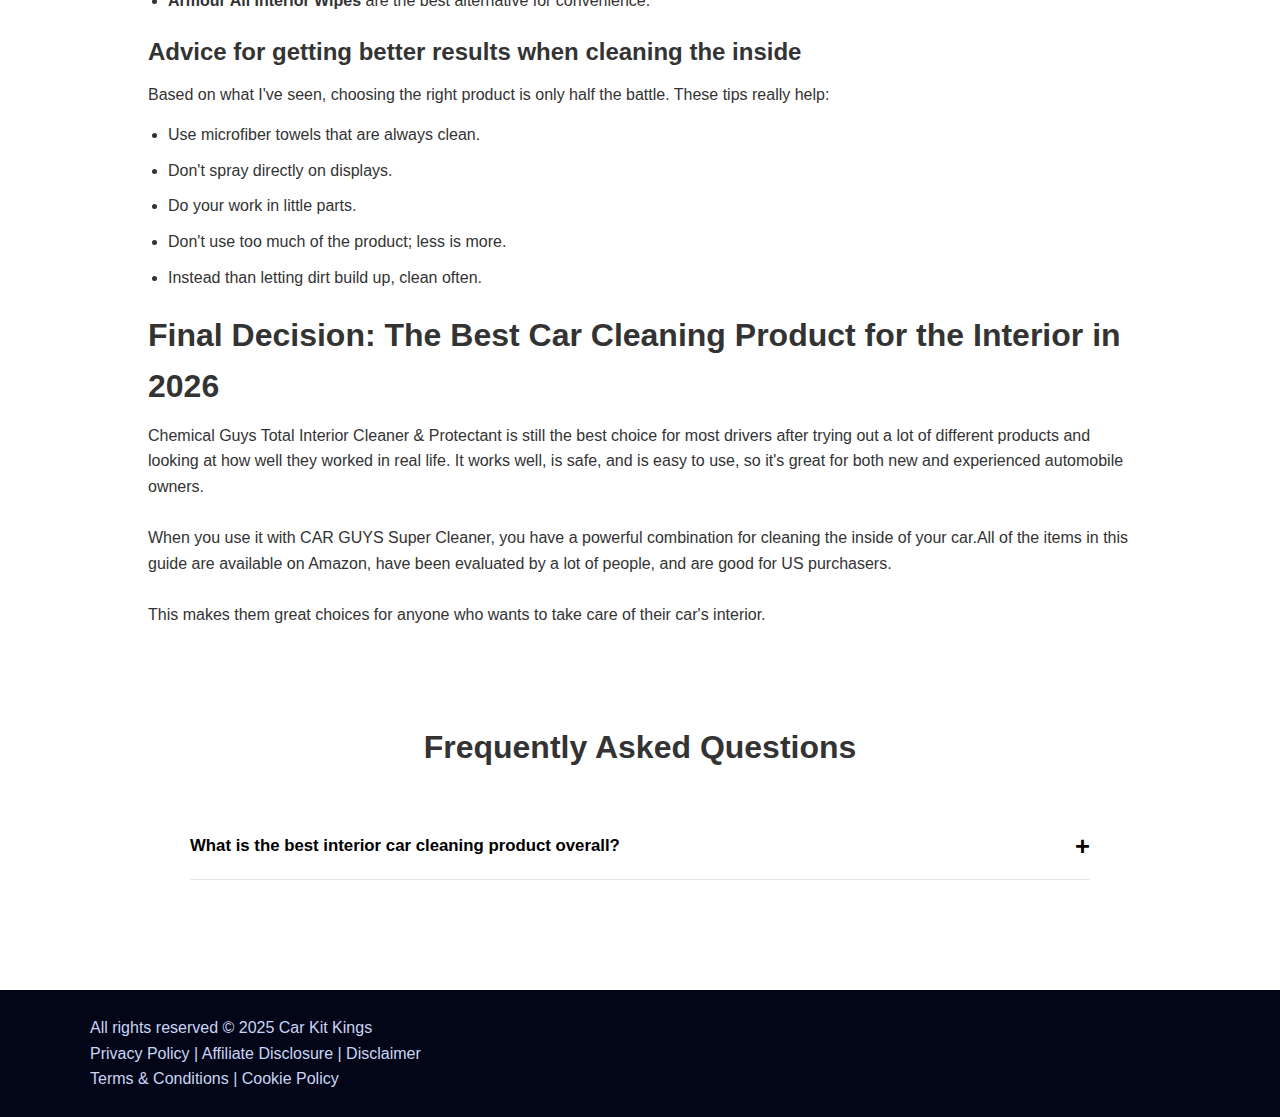
<file: best-interior-car-cleaning-product.html>
<!DOCTYPE html>
<html lang="en">
<head>
  <meta charset="UTF-8">
  <meta name="viewport" content="width=device-width, initial-scale=1.0">
  <title>The Best Products for Cleaning the Interior of Your Car | Car Kit Kings</title>
  <meta name="description" content="Discover the best interior car cleaning products for a spotless, fresh vehicle. From dashboard cleaners to upholstery sprays, find top-rated solutions to keep your car’s interior looking like new.">
  <link rel="stylesheet" href="styles.css">
  <link rel="shortcut icon" href="logo (2).png" type="image/x-icon">
  <style>
    /* Basic Reset */
    * {
        box-sizing: border-box;
        margin: 0;
        padding: 0;
    }
    
    /* Body Styles */
    body {
        font-family: Arial, Helvetica, sans-serif;
        line-height: 1.6;
        background-color: #fff;
        color: #333;
    }
    
    /* Blog Content Container */
    .content {
        max-width: 1024px;       /* Maximum width on large screens */
        margin: 0 auto;           /* Center horizontally */
        padding: 20px;            /* Padding for mobile and small screens */
    }
    
    /* Headings */
    .content h1 {
        font-size: 2.5rem;
        margin-bottom: 15px;
        text-align: center;
    }
    
    .content h2 {
        font-size: 2rem;
        margin: 20px 0 10px 0;
    }
    
    .content h3 {
        font-size: 1.5rem;
        margin: 15px 0 10px 0;
    }
    
    /* Paragraphs */
    .content p {
        margin-bottom: 15px;
        font-size: 1rem;
    }
    
    /* Images */
    .content img {
        width: 100%;
        height: auto;
        display: block;
        margin: 20px 0;
        border-radius: 8px;  /* Optional: rounded corners */
    }
    
    /* Responsive Adjustments */
    @media (max-width: 768px) {
        .content {
            padding: 15px;
        }
        .content h1 {
            font-size: 2rem;
        }
        .content h2 {
            font-size: 1.5rem;
        }
        .content h3 {
            font-size: 1.2rem;
        }
    }
    
    @media (max-width: 480px) {
        .content {
            padding: 10px;
        }
        .content h1 {
            font-size: 1.8rem;
        }
        .content h2 {
            font-size: 1.3rem;
        }
        .content h3 {
            font-size: 1rem;
        }
        .content p {
            font-size: 0.95rem;
        }
    }
    
<script type="application/ld+json">

</script>
  </style>
</head>

<body>

<header>
  <div class="container">
    <nav>
      <div class="logo">
        <a href="index.html">
          <img src="logo.webp" alt="Site Logo" id="mainLogo" width="75px" height="75px">
        </a>
      </div>
      <button id="hamburger" class="menu-toggle" aria-label="Open Menu">
        <span></span>
        <span></span>
        <span></span>
      </button>
      <ul class="nav-menu">
        <li><a href="index.html">Home</a></li>
        <li><a href="blog.html">Blog</a></li>
        <li><a href="catalogue.html">Catalogue</a></li>
        <li><a href="about.html">About</a></li>
        <li><a href="contact.html">Contact</a></li>
      </ul>
    </nav>
  </div>
</header>
<body>
    <div class="content">
            <h1>Best Products for Cleaning the Interior of Your Car</h1>
            <p>Cleaning the interior of your car isn't just for appearances; it also influences how comfortable it is, how much you can sell it for, and even how much fun it is to drive every day. 
            <br>
            <br>
            I've tried a lot of different interior car cleaning products on everything from lightly used sedans to family automobiles that deal with spills, dust, and everyday wear and tear. Some products performed well at first, but then they left behind residue. Some people said they could do anything, but they had trouble with basic dashboard grime.
            <br>
            <br>
            In this in-depth guide, I'll share what I've learnt from my own experiences on what really works when cleaning the inside of a car. I'll focus on items that are now available on Amazon, have been reviewed by a lot of people, and are trusted by thousands of US purchasers.
            <br>
            <br>
            This guide will help you choose the best inside car cleaning product with confidence, so you don't waste money.
            </p>
            <h2>
                How I Tried Out These Car Cleaning Products for the Interior?
            </h2>
            
            <p>Instead of trusting what the ads said, I took a basic strategy that worked in the real: We tested items on dashboards, door panels, centre consoles, fabric seats, and leather accents.
                <ul>
                    <li>Looked for dust, gloss, and residue</li>
                    <li>Looked at how easy it was for novices to utilise</li>
                    <li>Looked at the outcomes over 7–10 days, not only right after cleaning.</li>
                </ul>

            You can buy all of the items listed below on Amazon right now, and they are all good for regular interior detailing.
            </p>
            <h3>Chemical Guys Total Interior Cleaner & Protectant.</h3>
            <a href="https://www.amazon.com/Chemical-Guys-Interior-Cleaner-Protectant/dp/B0FTHSWJKD?ref_=as_li_ss_tl&tag=YOUR_AFFILIATE_TAG"><img src="Chemical Guys Total Interior Cleaner.jpg" alt="Chemical Guys Total Interior Cleaner" 
            style="width: 100%; max-width: 300px; height: 180px; object-fit: cover; display: block;">
            </a>
            <p>Chemical Guys Total Interior Cleaner & Protectant is the best all-in-one product I've used.
                <br>
                <br>
                <strong>Experience:</strong>
                <br>
                I used this cleaner for the first time on a dashboard that was dusty and had fingerprints, mild oil stains, and fading plastic trim. After one spray and a microfiber wipe, the surface looked clean, not shiny or oily, just like it did when it came out of the factory. The best thing about it is that it doesn't leave an oily film behind like many other interior sprays do.
                <br>
                <br>
                <strong>What It Cleans Well:</strong>
                <ul>
                    <li>Steering wheel and dashboard</li>
                    <li>Panels for doors</li>
                    <li>Surfaces made of plastic, vinyl, and rubber</li>
                    <li>Touchscreens (with a little light)</li>
                </ul>
                <strong>What I Liked:</strong>
                <br>
                <br>
                <ul>
                    <li>No strong smell of chemicals</li>
                    <li>Safe to use often</li>
                    <li>Doesn't pick up dust after cleaning</li>
                    <li>UV protection helps keep colours from fading.</li>
                </ul>
                This item is great if you want results that seem professional with little work.
                <br>
                <b>Best for:</b> individuals who drive every day, individuals who are new to it, and people who want one spray for everything.
            </p>
            <h3>CAR GUYS Super Cleaner</h3>
            <a href="https://www.amazon.com/CarGuys-Super-Cleaner-Effective-Upholstery/dp/B071XB18BF/ref=sr_1_1?dib=eyJ2IjoiMSJ9.[base64].c74RLMvpFCaYoWFaKLWe76jdxw6MR35jdPxV06oZuCE&dib_tag=se&keywords=CAR%2BGUYS%2BSuper%2BCleaner%2BInterior&qid=1767008252&rdc=1&sr=8-1&th=1"><img src="CAR GUYS Super Cleaner.jpg" alt="CAR GUYS Super Cleaner"
            style="width: 100%; max-width: 300px; height: 180px; object-fit: cover; display: block;">
            </a>
            <p>
                When the inside is already unclean, as from spills, stains, or regions that haven't been cleaned, CAR GUYS Super Cleaner really shines.
                <br>
                <br>
                <strong>Experience:</strong>
                <br>
                I tried this on fabric seats with mild coffee stains and plastic door panels with a rough surface. It took a little more work than Chemical Guys, but the results were far better. After just one pass, the fabric looked new and the stains were much less visible.
                <br>
                <br>
                <strong>What it Excels At?:</strong>
                <br>
                <ul>
                    <li>Carpets and benches made of fabric</li>
                    <li>Leather (when cleaned gently)</li>
                    <li>A lot of dirt on plastics</li>
                </ul>
                <strong>Things you should know:</strong>
                <br>
                <ul>
                    <li>Needs towels made of microfibre</li>
                    <li>Works best when you lightly rub it on stains</li>
                </ul>
                    This is the cleaner I use when I know the interior needs more than just dusting.
                    <br>
                    <b>Best for:</b> autos that have been used, family cars, and deep cleaning of the interior.
            </p>
            <h3>Meguiar's Ultimate Interior Detailer</h3>
            <a href="https://www.amazon.com/Meguiars-Ultimate-Interior-Detailer-Bottle/dp/B0CYN9D2PJ/ref=sr_1_2?dib=eyJ2IjoiMSJ9.[base64].iWF-lM0iOD4kWT-MheSzx-rJ4IjgKUMbQ2NLO2F5mjs&dib_tag=se&keywords=Meguiar%27s%2BUltimate%2BInterior%2BDetailer&qid=1767008255&sr=8-2&th=1"><img src="Meguiar's Ultimate Interior Detailer.jpg" alt="Meguiar's Ultimate Interior Detailer"
            style="width: 100%; max-width: 300px; height: 180px; object-fit: cover; display: block;">
            </a>
            <p>
                People trust Meguiar's for car care, and this interior detailer is a great addition to any maintenance program
                <h4>What it's really like:</h4>
                After cleaning the <b>interiorof the car</b>, I used this to keep the dashboard and centre console clean. It gives surfaces a rich, black look without making them too shiny or slippery. It doesn't reflect harsh light on the windscreen like lesser sprays do.
                <br>
                <br>
                <strong>What It's Good For:</strong>
                <br>
                <ul>
                    <li>Wipe downs once a week or twice a week</li>
                    <li>Protection from UV rays</li>
                    <li>Keeping the inside appearing "new"</li>
                </ul>
                <strong>Limitations:</strong>
                <br>
                <ul>
                    <li>Not for stains that go deep</li>
                </ul>
                <b>Best for:</b> People who love cars and need to keep them in good shape.
            </p>
            <h3>Armour All Multi-Purpose Interior Cleaner: A Good Option for Your Budget</h3>
            <a href="https://www.amazon.com/Armor-All-Multi-Purpose-Cleaner-14881B/dp/B000CF6L0G/ref=sr_1_1?dib=eyJ2IjoiMSJ9.[base64].DJriGva-G3YB8l0TYNn3C5lvFCMbYMX6oukIHkwMu8M&dib_tag=se&keywords=Armor%2BAll%2BMulti%2BPurpose%2BCar%2BInterior%2BCleaner&qid=1767008249&sr=8-1&th=1"><img src="Armour All Multi-Purpose Interior Cleaner.jpg" alt="Armour All Multi-Purpose Interior Cleaner"
            style="width: 100%; max-width: 300px; height: 180px; object-fit: cover; display: block;">
            </a>
            <p>
                Armour All has been around for decades, and some of the older products were noted for being too shiny. This new multi-purpose cleaning, on the other hand, feels more balanced.
                <br>
                <br>
                <strong>Experience:</strong>
                <br>
                I tried it out on plastic trimmings and door panels. It got rid of dust and light grime effortlessly and left a soft, satin sheen. It does the job well for the price, even though it's not as nice as Chemical Guys.
                <br>
                <br>
                <strong>Pros:</strong>
                <br>
                <ul>
                    <li>Not too expensive</li>
                    <li>Easy to find in stores and online</li>
                    <li>Works on most surfaces indoors</li>
                </ul>
                <strong>Cons:</strong>
                <br>
                <ul>
                    <li>Not as effective on tough stains</li>
                </ul>
                If you're on a budget, this is a good first cleaning.
                <br>
                <b>Best for:</b> People who are new to cars and those who don't drive them often.
            </p>
            <h3>Armour All Interior Cleaning Wipes—Best for Ease of Use</h3>
            <a href="https://www.amazon.com/Armor-All-Multi-Purpose-Cleaner-14881B/dp/B000CF6L0G/ref=sr_1_1?dib=eyJ2IjoiMSJ9.[base64].DJriGva-G3YB8l0TYNn3C5lvFCMbYMX6oukIHkwMu8M&dib_tag=se&keywords=Armor%2BAll%2BMulti%2BPurpose%2BCar%2BInterior%2BCleaner&qid=1767008249&sr=8-1&th=1"><img src="Armour All Interior Cleaning Wipes.jpg" alt="Armour All Interior Cleaning Wipes"
            style="width: 100%; max-width: 300px; height: 180px; object-fit: cover; display: block;"
            ></a>
            <p>
                You don't always want to use sprays, towels, and extra processes. That's when you need interior cleaning wipes.
                <br>
                <br>
                <strong>Experience:</strong>
                <br>
                I keep these in the glove compartment so I can clean up quickly. They are great for getting rid of dust on the dashboard or fingerprints on plastic trim. But they can't be used instead of deep cleaning products.
                <br>
                <br>
                <strong>Where They Work Best:</strong>
                <ul>
                    <li>Quick fixes</li>
                    <li>Cleaning in an emergency</li>
                    <li>Use on the go</li>
                </ul>
                <strong>Limitations:</strong>
                <br>
                <ul>
                    <li>Can get dry if not sealed well</li>
                </ul>
                Don't think of these as your main cleaner; think of them as a supplementary product.
                <br>
                <b>Best for:</b> Ease of use and quick cleanups.
            </p>
            <h2>Which product should you use to clean the interior of your car?</h2>
            <p>
                <strong>This is a simple breakdown:</strong>
                <ul>
                    <li><b>Chemical Guys Total Interior Cleaner</b> is the best all-in-one cleaner.</li>
                    <li>The best deep cleaner is <b>CAR GUYS Super Cleaner</b>.</li>
                    <li>The best spray for keeping things clean is <b>Meguiar's Ultimate Interior Detailer</b>.</li>
                    <li><b>Armour All Multi-Purpose Cleaner</b> is the best cheap choice.</li>
                    <li><b>Armour All Interior Wipes</b> are the best alternative for convenience.</li>
                </ul>
            </p>
            <h3>Advice for getting better results when cleaning the inside</h3>
            <p>
                Based on what I've seen, choosing the right product is only half the battle. These tips really help:
                <ul>
                    <li>Use microfiber towels that are always clean.</li>
                    <li>Don't spray directly on displays.</li>
                    <li>Do your work in little parts.</li>
                    <li>Don't use too much of the product; less is more.</li>
                    <li>Instead than letting dirt build up, clean often.</li>
                </ul>
                <h2>Final Decision: The Best Car Cleaning Product for the Interior in 2026</h2>
                Chemical Guys Total Interior Cleaner & Protectant is still the best choice for most drivers after trying out a lot of different products and looking at how well they worked in real life. It works well, is safe, and is easy to use, so it's great for both new and experienced automobile owners.
                <br>
                <br>
                When you use it with CAR GUYS Super Cleaner, you have a powerful combination for cleaning the inside of your car.All of the items in this guide are available on Amazon, have been evaluated by a lot of people, and are good for US purchasers.
                <br>
                <br>
                This makes them great choices for anyone who wants to take care of their car's interior.

            </p>
    </div>
  <section class="faq-section">
  <div class="faq-wrapper">
    <h2>Frequently Asked Questions</h2>

    <div class="faq-item">
      <button class="faq-question">
        What is the best interior car cleaning product overall?
        <span class="faq-icon">+</span>
      </button>
      <div class="faq-answer">
        <p>Answer content here...</p>
      </div>
    </div>

    <!-- other faq items -->
  </div>
</section>

</body>
<script>
  document.addEventListener("DOMContentLoaded", function () {
    
    /* --- 1. COOKIE BANNER LOGIC --- */
    if (!localStorage.getItem("cookieAccepted")) {
      const banner = document.createElement("div");
      banner.id = "cookie-banner";
      banner.innerHTML = `
        <p>We use cookies to improve your experience and analyze traffic. By continuing, you agree to our 
        <a href="privacy-policy.html" style="color:#fff; text-decoration:underline;">Privacy Policy</a>.</p>
        <button id="cookie-accept">Accept</button>
      `;

      document.body.appendChild(banner);

      // Inline styles for banner
      Object.assign(banner.style, {
        position: "fixed",
        bottom: "0",
        left: "0",
        right: "0",
        backgroundColor: "#0f172a",
        color: "#fff",
        padding: "15px 20px",
        display: "flex",
        justifyContent: "space-between",
        alignItems: "center",
        zIndex: "9999",
        fontSize: "14px"
      });

      const btn = document.getElementById("cookie-accept");
      Object.assign(btn.style, {
        backgroundColor: "#38bdf8",
        color: "#000",
        border: "none",
        padding: "8px 15px",
        cursor: "pointer",
        borderRadius: "4px",
        fontWeight: "bold"
      });

      btn.addEventListener("click", function () {
        localStorage.setItem("cookieAccepted", "true");
        banner.style.display = "none";
      });
    }

    /* --- 2. HAMBURGER MENU LOGIC --- */
    const hamburger = document.getElementById("hamburger");
    const menu = document.querySelector(".nav-menu");

    if (hamburger && menu) {
      hamburger.addEventListener("click", function (e) {
        e.stopPropagation(); // Prevents the click from bubbling up
        menu.classList.toggle("active");
        console.log("Menu toggled!");
      });

      // Close menu if clicking outside of it
      document.addEventListener("click", function (e) {
        if (!menu.contains(e.target) && !hamburger.contains(e.target)) {
          menu.classList.remove("active");
        }
      });
    }
  });
  
  document.querySelectorAll('.faq-question').forEach(button => {
    button.addEventListener('click', () => {
      const faqItem = button.parentElement;

      faqItem.classList.toggle('active');

      document.querySelectorAll('.faq-item').forEach(item => {
        if (item !== faqItem) {
          item.classList.remove('active');
        }
      });
    });
  });

</script>

<footer>
  <div class="container">
    <p>All rights reserved © 2025 Car Kit Kings</p>
    <p>
      <a href="privacy-policy.html">Privacy Policy</a> |
      <a href="disclosure.html">Affiliate Disclosure</a> |
      <a href="disclamer.html">Disclaimer</a> <br>
      <a href="terms&conditions.html">Terms & Conditions</a> |
      <a href="cookie-policy.html">Cookie Policy</a>
    </p>
  </div>
</footer>

</body>

</html>
</file>
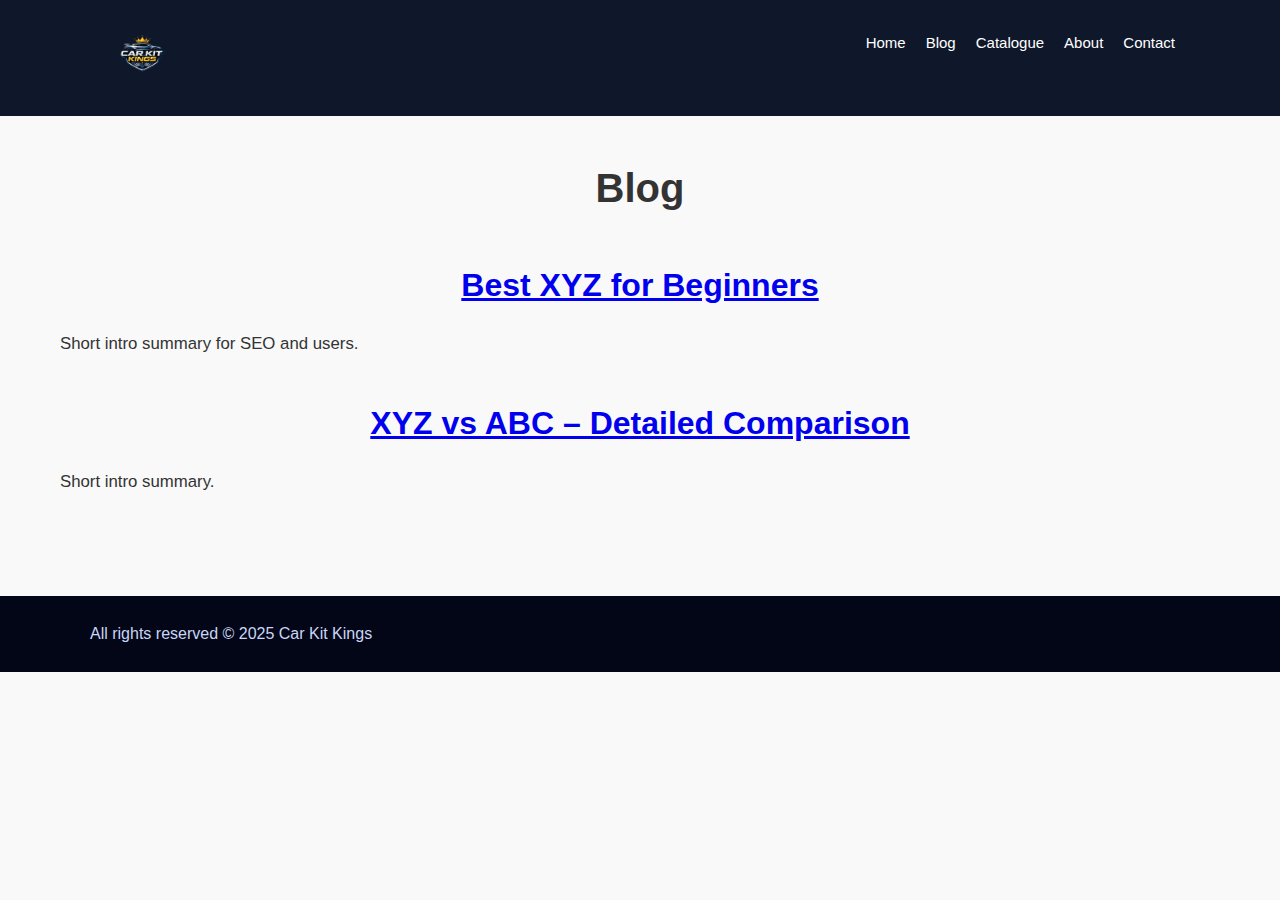
<file: blog.html>
<!DOCTYPE html>
<html lang="en">
<head>
  <meta charset="UTF-8">
  <title>Car Kit Kings | Blog – Product Reviews & Guides</title>
  <meta name="description" content="Read our latest buying guides and product reviews.">
  <link rel="stylesheet" href="styles.css">
</head>

<body>

<header>
  <div class="container">
    <nav>
      <div class="logo">
        <a href="index.html">
          <img src="logo.webp" alt="Site Logo" id="mainLogo" width="75px" height="75px">
        </a>
      </div>
      <ul>
        <li><a href="index.html">Home</a></li>
        <li><a href="blog.html">Blog</a></li>
        <li><a href="catalogue.html">Catalogue</a></li>
        <li><a href="about.html">About</a></li>
        <li><a href="contact.html">Contact</a></li>
      </ul>
    </nav>
  </div>
</header>

<main class="container">
  <h1>Blog</h1>

  <article>
    <h2><a href="#">Best XYZ for Beginners</a></h2>
    <p>Short intro summary for SEO and users.</p>
  </article>

  <article>
    <h2><a href="#">XYZ vs ABC – Detailed Comparison</a></h2>
    <p>Short intro summary.</p>
  </article>

</main>

<footer>
  <div class="container">
    <p>All rights reserved © 2025 Car Kit Kings</p>
  </div>
</footer>

</body>
</html>
</file>
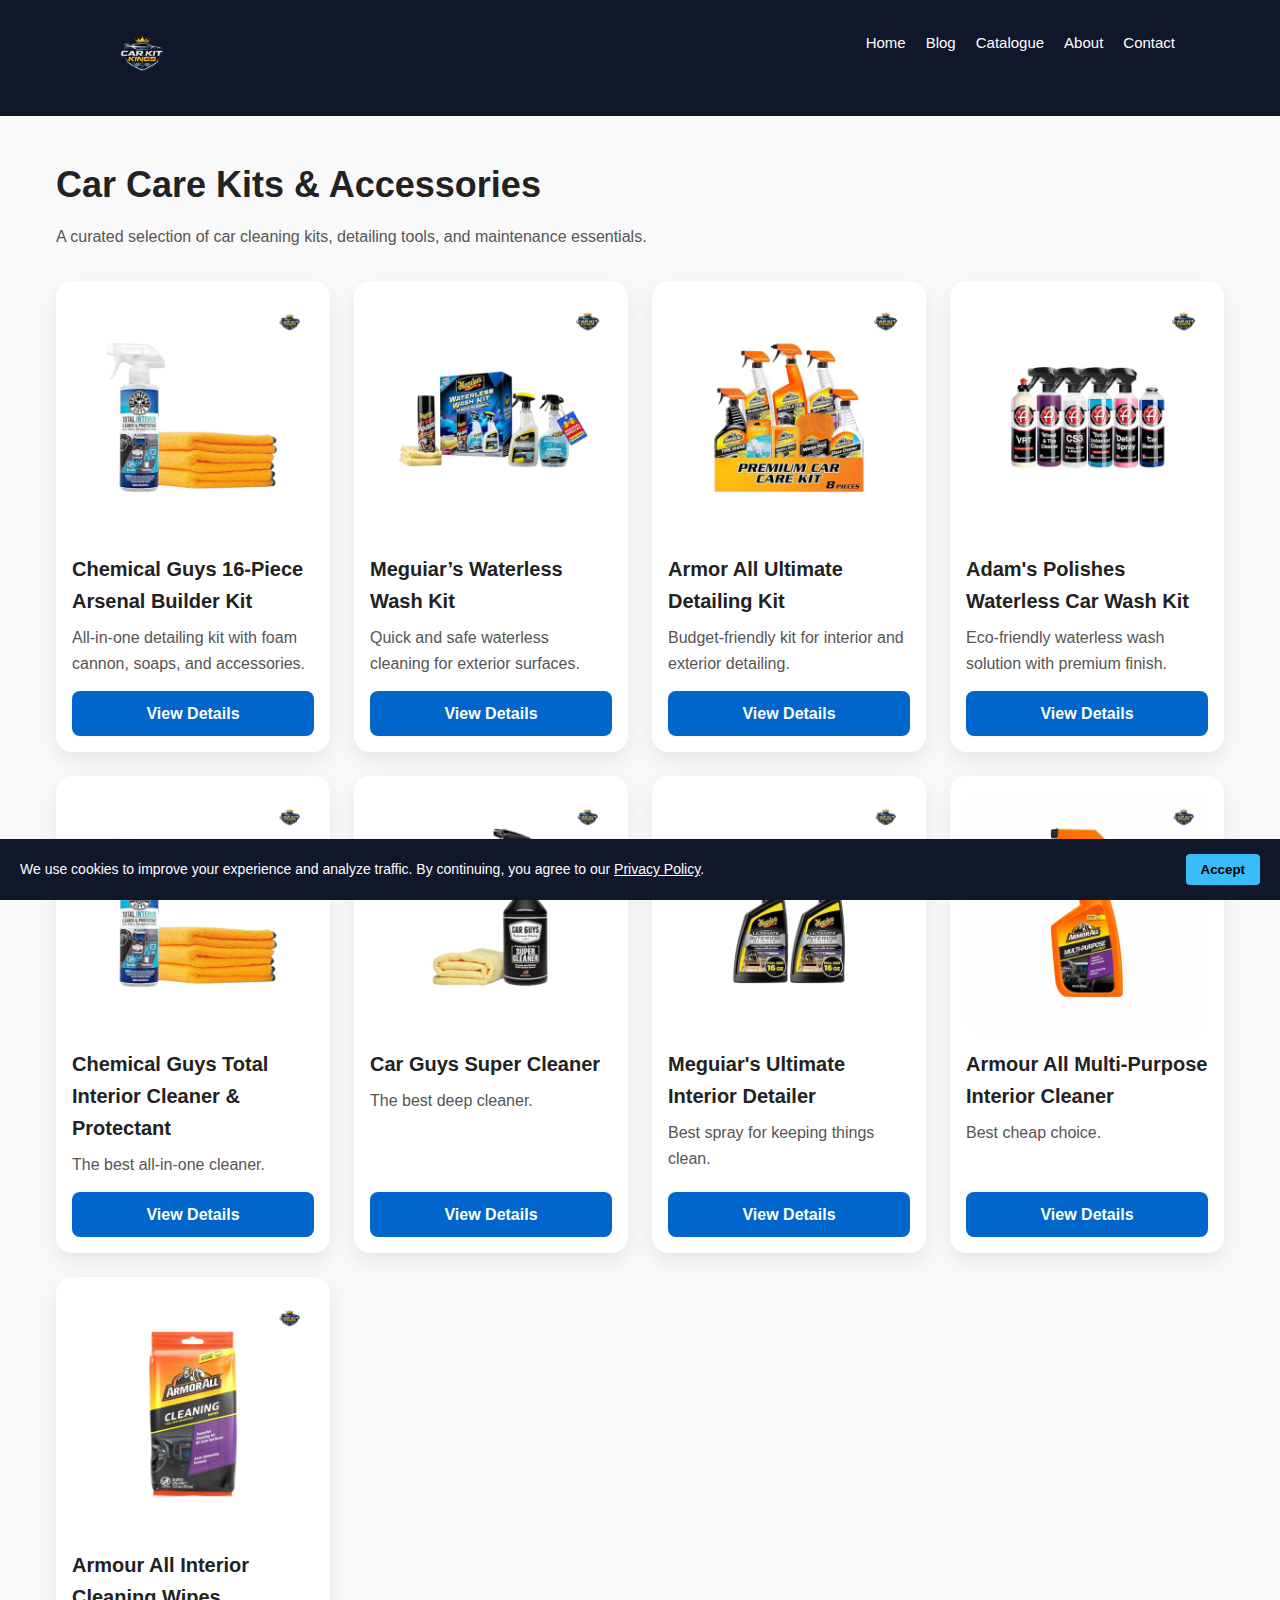
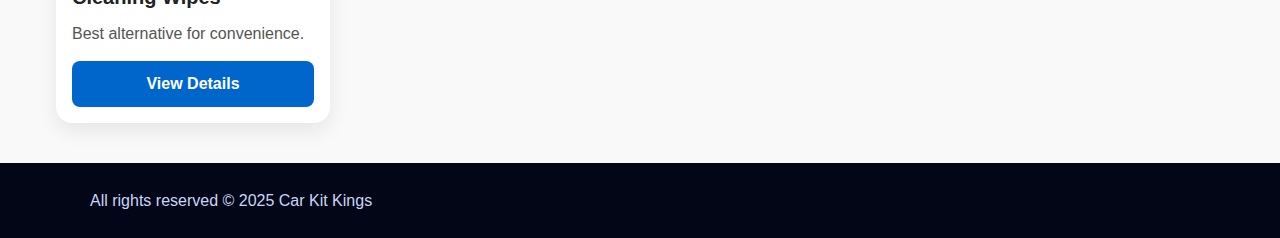
<file: catalogue.html>
<!DOCTYPE html>
<html lang="en">
<head>
  <meta charset="UTF-8">
  <meta name="viewport" content="width=device-width, initial-scale=1.0">
  <title>Car Kit Kings | Product Catalogue</title>
  <meta name="description" content="Browse our recommended products and categories.">
  <link rel="stylesheet" href="styles.css">
  <!-- Google tag (gtag.js) -->
<script async src="https://www.googletagmanager.com/gtag/js?id=G-EYCTLWNGLJ"></script>
<script>
  window.dataLayer = window.dataLayer || [];
  function gtag(){dataLayer.push(arguments);}
  gtag('js', new Date());

  gtag('config', 'G-EYCTLWNGLJ');
</script>
</head>

<body>

<header>
  <div class="container">
    <nav>
      <div class="logo">
        <a href="index.html">
          <img src="logo.webp" alt="Site Logo" id="mainLogo" width="75px" height="75px">
        </a>
      </div>
      <button id="hamburger" class="menu-toggle" aria-label="Open Menu">
        <span></span>
        <span></span>
        <span></span>
      </button>
      <ul class="nav-menu">
        <li><a href="index.html">Home</a></li>
        <li><a href="blog.html">Blog</a></li>
        <li><a href="catalogue.html">Catalogue</a></li>
        <li><a href="about.html">About</a></li>
        <li><a href="contact.html">Contact</a></li>
      </ul>
    </nav>
  </div>
</header>

<section class="cat-section">
  <h1 class="cat-title">Car Care Kits & Accessories</h1>
  <p class="cat-intro">
    A curated selection of car cleaning kits, detailing tools, and maintenance essentials.
  </p>

  <div class="cat-grid">

    <article class="cat-card">
      <img src="Chemical Guys Total Interior Cleaner.jpg" alt="Chemical Guys 16-Piece Arsenal Builder Kit">
      <h2>Chemical Guys 16-Piece Arsenal Builder Kit</h2>
      <p>All-in-one detailing kit with foam cannon, soaps, and accessories.</p>
      <a href="https://www.amazon.com/gp/aw/d/B07PGQTNR6/?_encoding=UTF8&pd_rd_plhdr=t&aaxitk=07919f7dda943470452af326939faee7&hsa_cr_id=0&qid=1766585291&sr=1-3-9e67e56a-6f64-441f-a281-df67fc737124&ref_=sbx_s_sparkle_sbtcd_asin_2_title&pd_rd_w=WLbe5&content-id=amzn1.sym.9f2b2b9e-47e9-4764-a4dc-2be2f6fca36d%3Aamzn1.sym.9f2b2b9e-47e9-4764-a4dc-2be2f6fca36d&pf_rd_p=9f2b2b9e-47e9-4764-a4dc-2be2f6fca36d&pf_rd_r=F7TTD5SFAJAZYW94NCBA&pd_rd_wg=1ynNM&pd_rd_r=43c386e5-cac6-4b13-b632-12bc14cd841b&th=1" class="cat-btn">View Details</a>
    </article>

    <article class="cat-card">
      <img src="Meguiar’s Waterless Wash Kit.jpg" alt="Meguiar’s Waterless Wash Kit">
      <h2>Meguiar’s Waterless Wash Kit</h2>
      <p>Quick and safe waterless cleaning for exterior surfaces.</p>
      <a href="https://www.amazon.com/Meguiars-Waterless-Wash-Kit-Detailing/dp/B0DLCGM15C/ref=sr_1_1?crid=2X4Z9ZQ6CX5XP&dib=eyJ2IjoiMSJ9.[base64].YoncG6Q_v4eMw7DI_fAx0pEzahEzJ7QSJ4DTjaFXU74&dib_tag=se&keywords=Meguiar%E2%80%99s%2BWaterless%2BWash%2BKit&qid=1766585346&s=automotive&sprefix=meguiar%2Bs%2Bwaterless%2Bwash%2Bkit%2Cautomotive%2C637&sr=1-1&th=1" class="cat-btn">View Details</a>
    </article>

    <article class="cat-card">
      <img src="Armor All Ultimate Detailing Kit.jpg" alt="Armor All Ultimate Detailing Kit">
      <h2>Armor All Ultimate Detailing Kit</h2>
      <p>Budget-friendly kit for interior and exterior detailing.</p>
      <a href="https://www.amazon.com/Armor-All-18574-Premier-Piece/dp/B0732FCCL4/ref=sr_1_2?crid=ZQ04LS831DEV&dib=eyJ2IjoiMSJ9.[base64].9wOf4tZgHl4doBcBJ4k4PXTiuEGCb4zJKqa-LmExeNc&dib_tag=se&keywords=Armor+All+Ultimate&qid=1766585386&s=automotive&sprefix=armor+all+ultimate%2Cautomotive%2C691&sr=1-2" class="cat-btn">View Details</a>
    </article>

    <article class="cat-card">
      <img src="Adam's Essential Car Wash Kit.jpg" alt="Adam's Polishes Waterless Car Wash Kit">
      <h2>Adam's Polishes Waterless Car Wash Kit</h2>
      <p>Eco-friendly waterless wash solution with premium finish.</p>
      <a href="https://www.amazon.com/Adams-Arsenal-Builder-Car-Wash/dp/B07Z8G34JD/ref=sr_1_1_sspa?crid=3TKQ586XR4HX&dib=eyJ2IjoiMSJ9.[base64].pMAVEloWPP6SlTJkA1qNCXZ4z_I5GiLn973fy1dxzaA&dib_tag=se&keywords=adam%27s%2Bpolishes%2Bwaterless%2Bcar%2Bwash%2Bkit&qid=1767088225&s=automotive&sprefix=%2Cautomotive%2C386&sr=1-1-spons&sp_csd=d2lkZ2V0TmFtZT1zcF9hdGY&th=1" class="cat-btn">View Details</a>
    </article>
    
    <article class="cat-card">
      <img src="Chemical Guys Total Interior Cleaner.jpg" alt="Chemical Guys Total Interior Cleaner">
      <h2>Chemical Guys Total Interior Cleaner & Protectant</h2>
      <p>The best all-in-one cleaner.</p>
      <a href="https://www.amazon.com/Chemical-Guys-Interior-Cleaner-Protectant/dp/B0FTHSWJKD?ref_=as_li_ss_tl&tag=YOUR_AFFILIATE_TAG" class="cat-btn"> View Details</a>
    </article>

    <article class="cat-card">
      <img src="CAR GUYS Super Cleaner.jpg" alt="Car Guys Super Cleaner">
      <h2>Car Guys Super Cleaner</h2>
      <p>The best deep cleaner.</p>
      <a href="https://www.amazon.com/CarGuys-Super-Cleaner-Effective-Upholstery/dp/B071XB18BF/ref=sr_1_1?dib=eyJ2IjoiMSJ9.[base64].c74RLMvpFCaYoWFaKLWe76jdxw6MR35jdPxV06oZuCE&dib_tag=se&keywords=CAR%2BGUYS%2BSuper%2BCleaner%2BInterior&qid=1767008252&rdc=1&sr=8-1&th=1" class="cat-btn">View Details</a>
    </article>

    <article class="cat-card">
      <img src="Meguiar's Ultimate Interior Detailer.jpg" alt="Meguiar's Ultimate Interior Detailer">
      <h2>Meguiar's Ultimate Interior Detailer</h2>
      <p>Best spray for keeping things clean.</p>
      <a href="https://www.amazon.com/Meguiars-Ultimate-Interior-Detailer-Bottle/dp/B0CYN9D2PJ/ref=sr_1_2?dib=eyJ2IjoiMSJ9.[base64].iWF-lM0iOD4kWT-MheSzx-rJ4IjgKUMbQ2NLO2F5mjs&dib_tag=se&keywords=Meguiar%27s%2BUltimate%2BInterior%2BDetailer&qid=1767008255&sr=8-2&th=1" class="cat-btn">View Details</a>
    </article>

    <article class="cat-card">
      <img src="Armour All Multi-Purpose Interior Cleaner.jpg" alt="Armour All Multi-Purpose Interior Cleaner">
      <h2>Armour All Multi-Purpose Interior Cleaner</h2>
      <p>Best cheap choice.</p>
      <a href="https://www.amazon.com/Armor-All-Multi-Purpose-Cleaner-14881B/dp/B000CF6L0G/ref=sr_1_1?dib=eyJ2IjoiMSJ9.[base64].DJriGva-G3YB8l0TYNn3C5lvFCMbYMX6oukIHkwMu8M&dib_tag=se&keywords=Armor%2BAll%2BMulti%2BPurpose%2BCar%2BInterior%2BCleaner&qid=1767008249&sr=8-1&th=1" class="cat-btn">View Details</a>
    </article>

    <article class="cat-card">
      <img src="Armour All Interior Cleaning Wipes.jpg" alt="Armour All Interior Cleaning Wipes">
      <h2>Armour All Interior Cleaning Wipes</h2>
      <p>Best alternative for convenience.</p>
      <a href="https://www.amazon.com/Armor-All-Multi-Purpose-Cleaner-14881B/dp/B000CF6L0G/ref=sr_1_1?dib=eyJ2IjoiMSJ9.[base64].DJriGva-G3YB8l0TYNn3C5lvFCMbYMX6oukIHkwMu8M&dib_tag=se&keywords=Armor%2BAll%2BMulti%2BPurpose%2BCar%2BInterior%2BCleaner&qid=1767008249&sr=8-1&th=1" class="cat-btn">View Details</a>
    </article>
  </div>
</section>
<script>
  document.addEventListener("DOMContentLoaded", function () {
    
    /* --- 1. COOKIE BANNER LOGIC --- */
    if (!localStorage.getItem("cookieAccepted")) {
      const banner = document.createElement("div");
      banner.id = "cookie-banner";
      banner.innerHTML = `
        <p>We use cookies to improve your experience and analyze traffic. By continuing, you agree to our 
        <a href="privacy-policy.html" style="color:#fff; text-decoration:underline;">Privacy Policy</a>.</p>
        <button id="cookie-accept">Accept</button>
      `;

      document.body.appendChild(banner);

      // Inline styles for banner
      Object.assign(banner.style, {
        position: "fixed",
        bottom: "0",
        left: "0",
        right: "0",
        backgroundColor: "#0f172a",
        color: "#fff",
        padding: "15px 20px",
        display: "flex",
        justifyContent: "space-between",
        alignItems: "center",
        zIndex: "9999",
        fontSize: "14px"
      });

      const btn = document.getElementById("cookie-accept");
      Object.assign(btn.style, {
        backgroundColor: "#38bdf8",
        color: "#000",
        border: "none",
        padding: "8px 15px",
        cursor: "pointer",
        borderRadius: "4px",
        fontWeight: "bold"
      });

      btn.addEventListener("click", function () {
        localStorage.setItem("cookieAccepted", "true");
        banner.style.display = "none";
      });
    }

    /* --- 2. HAMBURGER MENU LOGIC --- */
    const hamburger = document.getElementById("hamburger");
    const menu = document.querySelector(".nav-menu");

    if (hamburger && menu) {
      hamburger.addEventListener("click", function (e) {
        e.stopPropagation(); // Prevents the click from bubbling up
        menu.classList.toggle("active");
        console.log("Menu toggled!");
      });

      // Close menu if clicking outside of it
      document.addEventListener("click", function (e) {
        if (!menu.contains(e.target) && !hamburger.contains(e.target)) {
          menu.classList.remove("active");
        }
      });
    }
  });
</script>
<footer>
  <div class="container">
    <p>All rights reserved © 2025 Car Kit Kings</p>
  </div>
</footer>

</body>
</html>
</file>
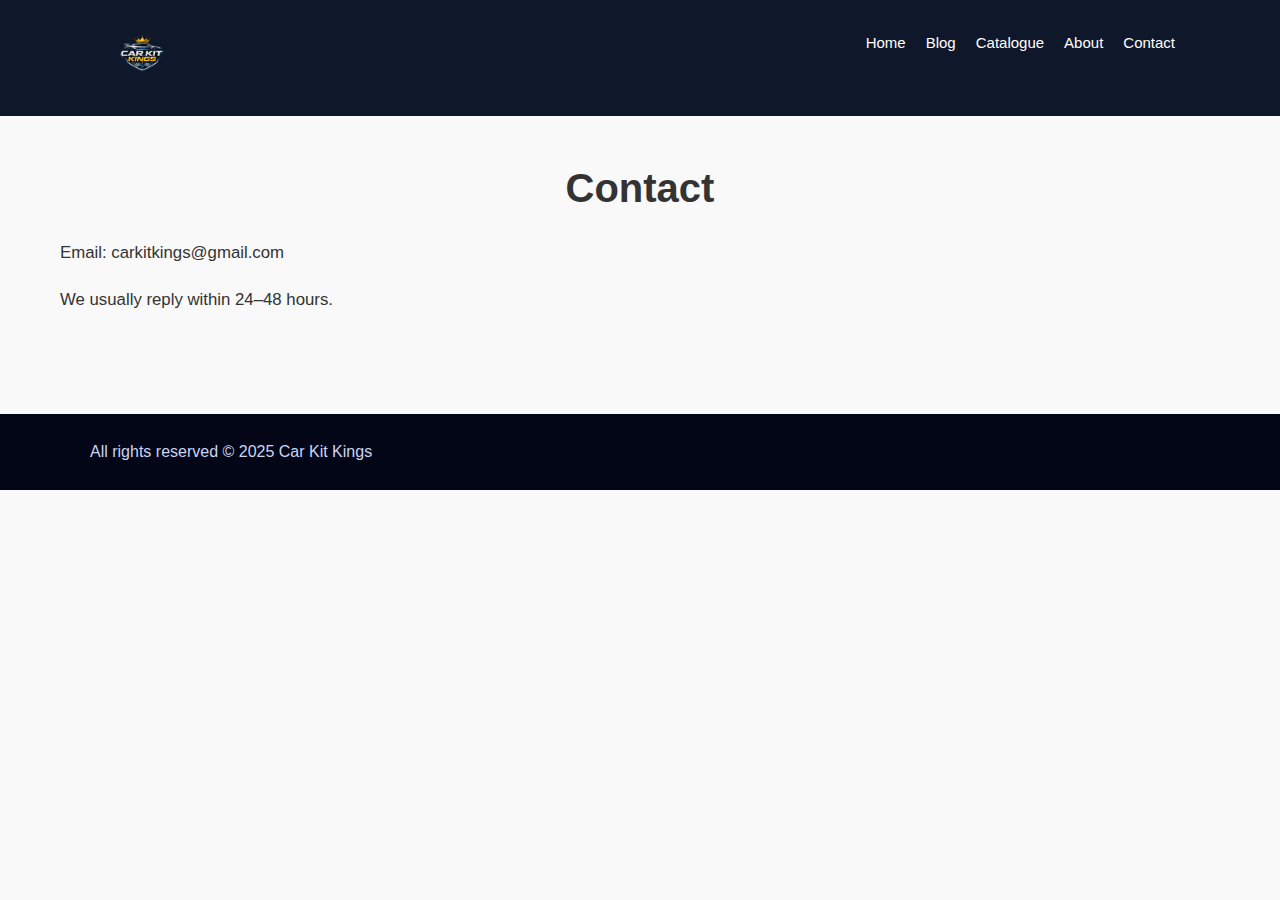
<file: contact.html>
<!DOCTYPE html>
<html lang="en">
<head>
  <meta charset="UTF-8">
  <meta name="viewport" content="width=device-width, initial-scale=1.0">
  <title>Car Kit Kings | Contact Us</title>
  <meta name="description" content="Contact us for questions or feedback.">
  <link rel="stylesheet" href="styles.css">
</head>

<body>

<header>
  <div class="container">
    <nav>
      <div class="logo">
        <a href="index.html">
          <img src="logo.webp" alt="Site Logo" id="mainLogo" width="75px" height="75px">
        </a>
      </div>
      <button class="hamburger" id="hamburger">
        ☰
      </button>
      <ul>
        <li><a href="index.html">Home</a></li>
        <li><a href="blog.html">Blog</a></li>
        <li><a href="catalogue.html">Catalogue</a></li>
        <li><a href="about.html">About</a></li>
        <li><a href="contact.html">Contact</a></li>
      </ul>
    </nav>
  </div>
</header>

<main class="container">
  <h1>Contact</h1>
  <p>Email: carkitkings@gmail.com</p>
  <p>We usually reply within 24–48 hours.</p>
</main>

<footer>
  <div class="container">
    <p>All rights reserved © 2025 Car Kit Kings</p>
  </div>
</footer>

</body>
</html>
</file>
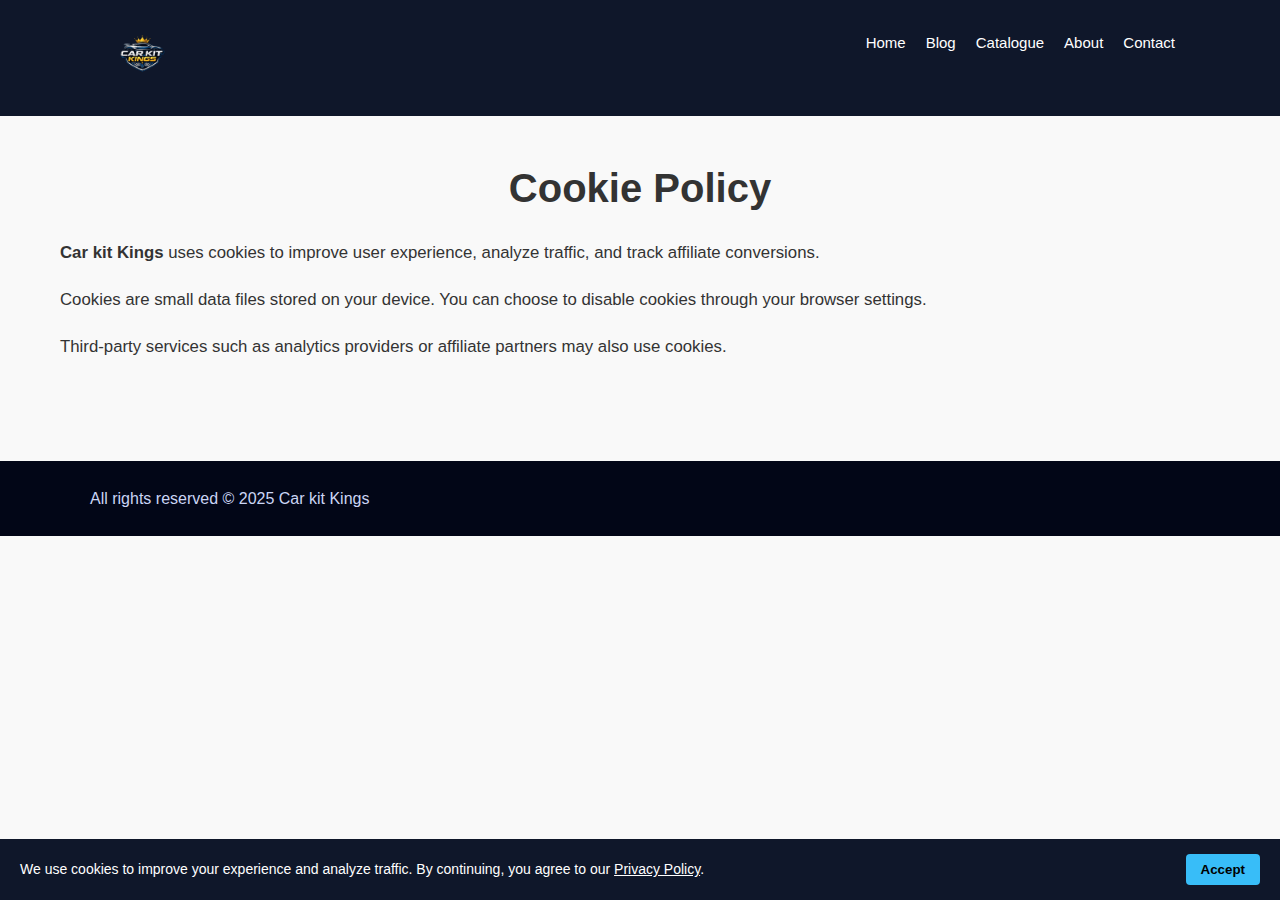
<file: cookie-policy.html>
<!DOCTYPE html>
<html lang="en">
<head>
  <meta charset="UTF-8">
  <meta name="viewport" content="width=device-width, initial-scale=1.0">
  <title>Cookie Policy – Car kit Kings</title>
  <meta name="description" content="Cookie usage and tracking information.">
  <link rel="stylesheet" href="styles.css">
  <!-- Google tag (gtag.js) -->
<script async src="https://www.googletagmanager.com/gtag/js?id=G-EYCTLWNGLJ"></script>
<script>
  window.dataLayer = window.dataLayer || [];
  function gtag(){dataLayer.push(arguments);}
  gtag('js', new Date());

  gtag('config', 'G-EYCTLWNGLJ');
</script>
</head>

<body>

<header>
  <div class="container">
    <nav>
      <div class="logo">
        <a href="index.html">
          <img src="logo.webp" alt="Site Logo" id="mainLogo" width="75px" height="75px">
        </a>
      </div>
      <button id="hamburger" class="menu-toggle" aria-label="Open Menu">
        <span></span>
        <span></span>
        <span></span>
      </button>
      <ul class="nav-menu">
        <li><a href="index.html">Home</a></li>
        <li><a href="blog.html">Blog</a></li>
        <li><a href="catalogue.html">Catalogue</a></li>
        <li><a href="about.html">About</a></li>
        <li><a href="contact.html">Contact</a></li>
      </ul>
    </nav>
  </div>
</header>

<main class="container">
  <h1>Cookie Policy</h1>

  <p>
    <strong>Car kit Kings</strong> uses cookies to improve user experience, analyze
    traffic, and track affiliate conversions.
  </p>

  <p>
    Cookies are small data files stored on your device. You can choose to disable
    cookies through your browser settings.
  </p>

  <p>
    Third-party services such as analytics providers or affiliate partners may
    also use cookies.
  </p>
</main>
<script>
  document.addEventListener("DOMContentLoaded", function () {
    
    /* --- 1. COOKIE BANNER LOGIC --- */
    if (!localStorage.getItem("cookieAccepted")) {
      const banner = document.createElement("div");
      banner.id = "cookie-banner";
      banner.innerHTML = `
        <p>We use cookies to improve your experience and analyze traffic. By continuing, you agree to our 
        <a href="privacy-policy.html" style="color:#fff; text-decoration:underline;">Privacy Policy</a>.</p>
        <button id="cookie-accept">Accept</button>
      `;

      document.body.appendChild(banner);

      // Inline styles for banner
      Object.assign(banner.style, {
        position: "fixed",
        bottom: "0",
        left: "0",
        right: "0",
        backgroundColor: "#0f172a",
        color: "#fff",
        padding: "15px 20px",
        display: "flex",
        justifyContent: "space-between",
        alignItems: "center",
        zIndex: "9999",
        fontSize: "14px"
      });

      const btn = document.getElementById("cookie-accept");
      Object.assign(btn.style, {
        backgroundColor: "#38bdf8",
        color: "#000",
        border: "none",
        padding: "8px 15px",
        cursor: "pointer",
        borderRadius: "4px",
        fontWeight: "bold"
      });

      btn.addEventListener("click", function () {
        localStorage.setItem("cookieAccepted", "true");
        banner.style.display = "none";
      });
    }

    /* --- 2. HAMBURGER MENU LOGIC --- */
    const hamburger = document.getElementById("hamburger");
    const menu = document.querySelector(".nav-menu");

    if (hamburger && menu) {
      hamburger.addEventListener("click", function (e) {
        e.stopPropagation(); // Prevents the click from bubbling up
        menu.classList.toggle("active");
        console.log("Menu toggled!");
      });

      // Close menu if clicking outside of it
      document.addEventListener("click", function (e) {
        if (!menu.contains(e.target) && !hamburger.contains(e.target)) {
          menu.classList.remove("active");
        }
      });
    }
  });
</script>
<footer>
  <div class="container">
    <p>All rights reserved © 2025 Car kit Kings</p>
  </div>
</footer>

</body>
</html>
</file>
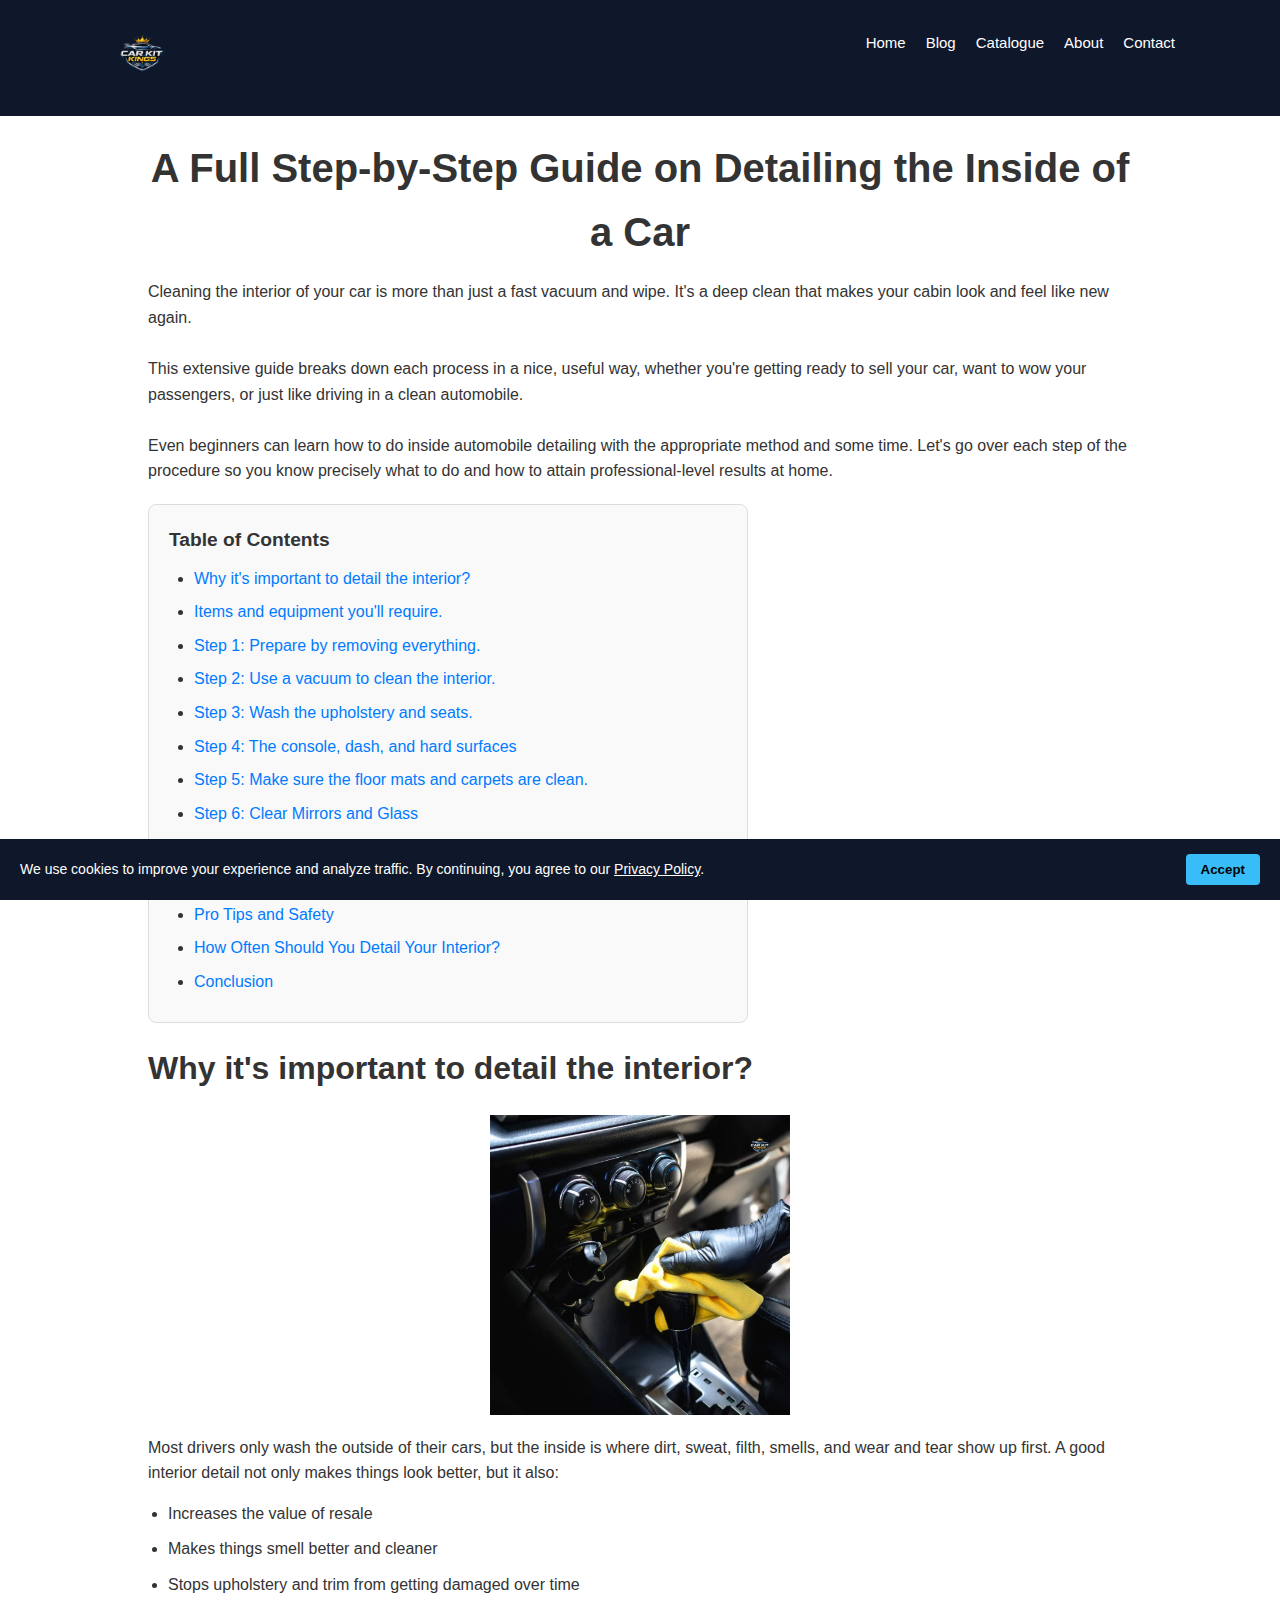
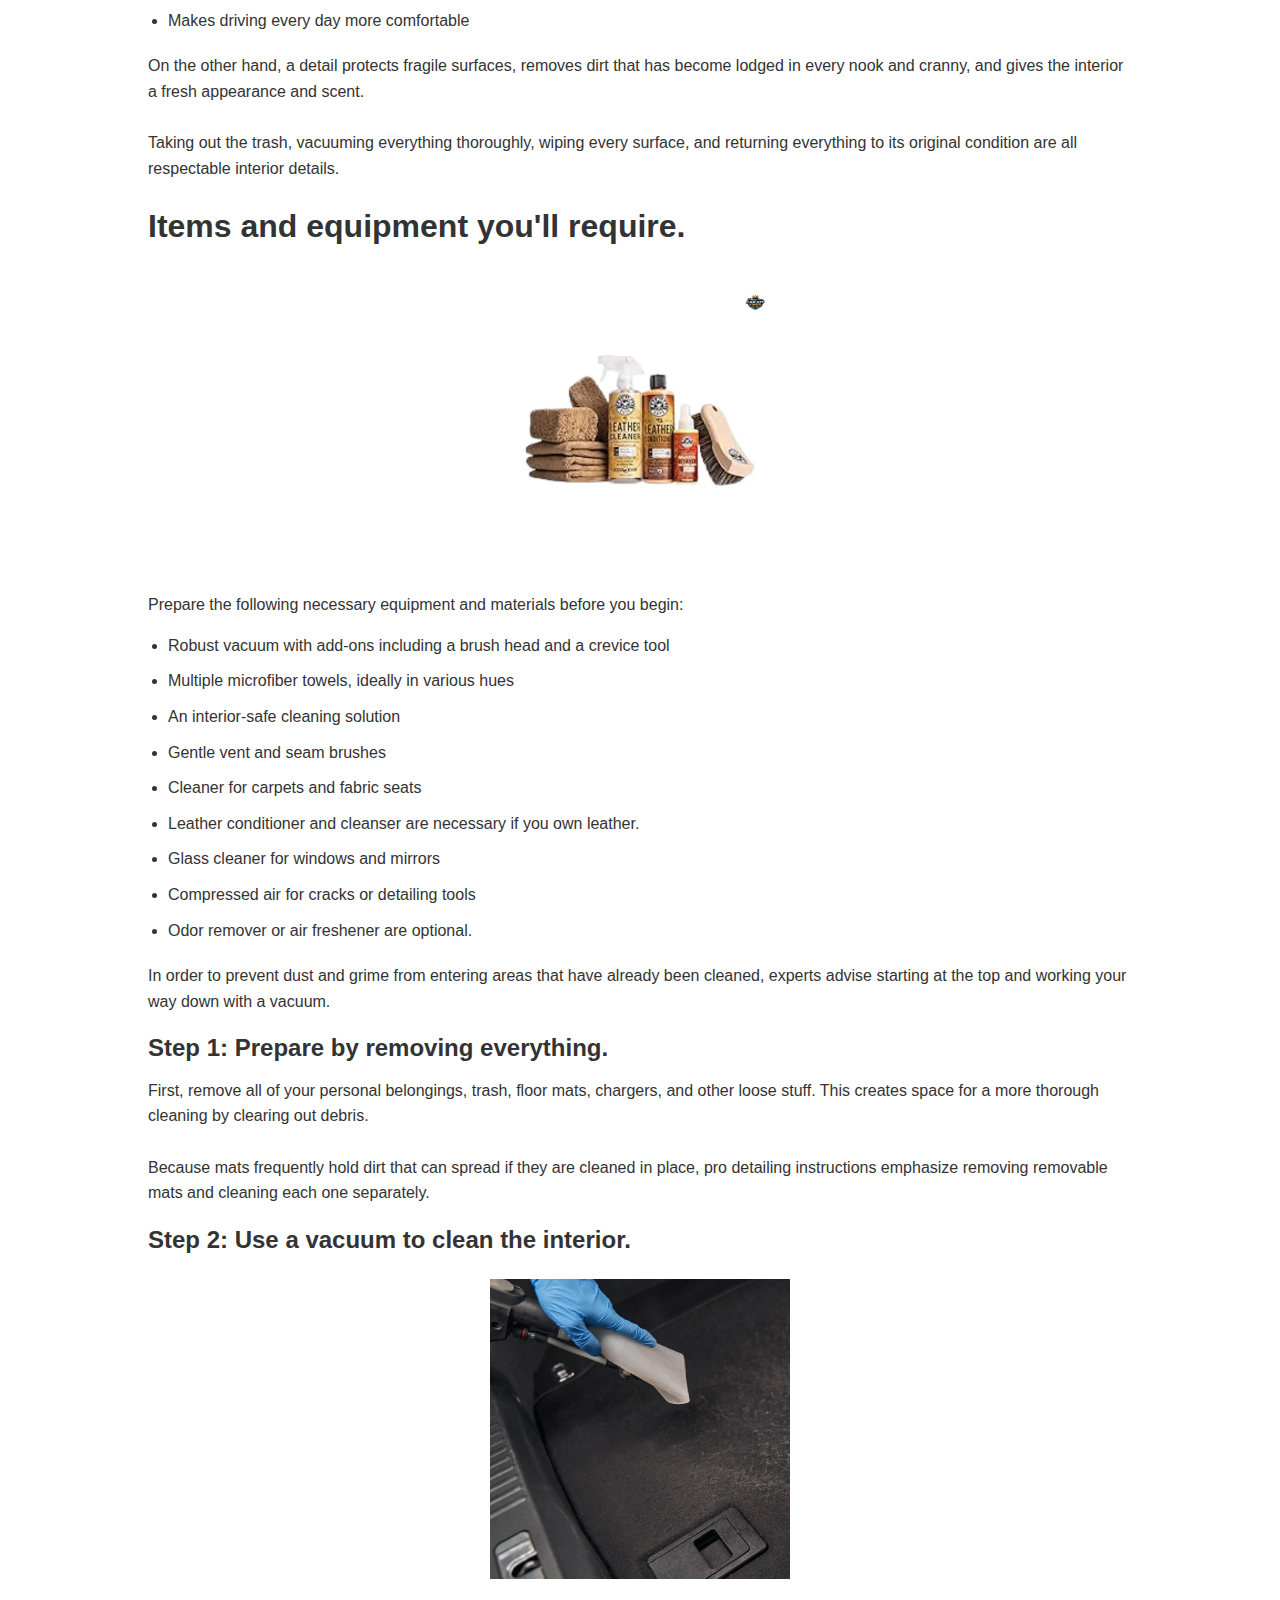
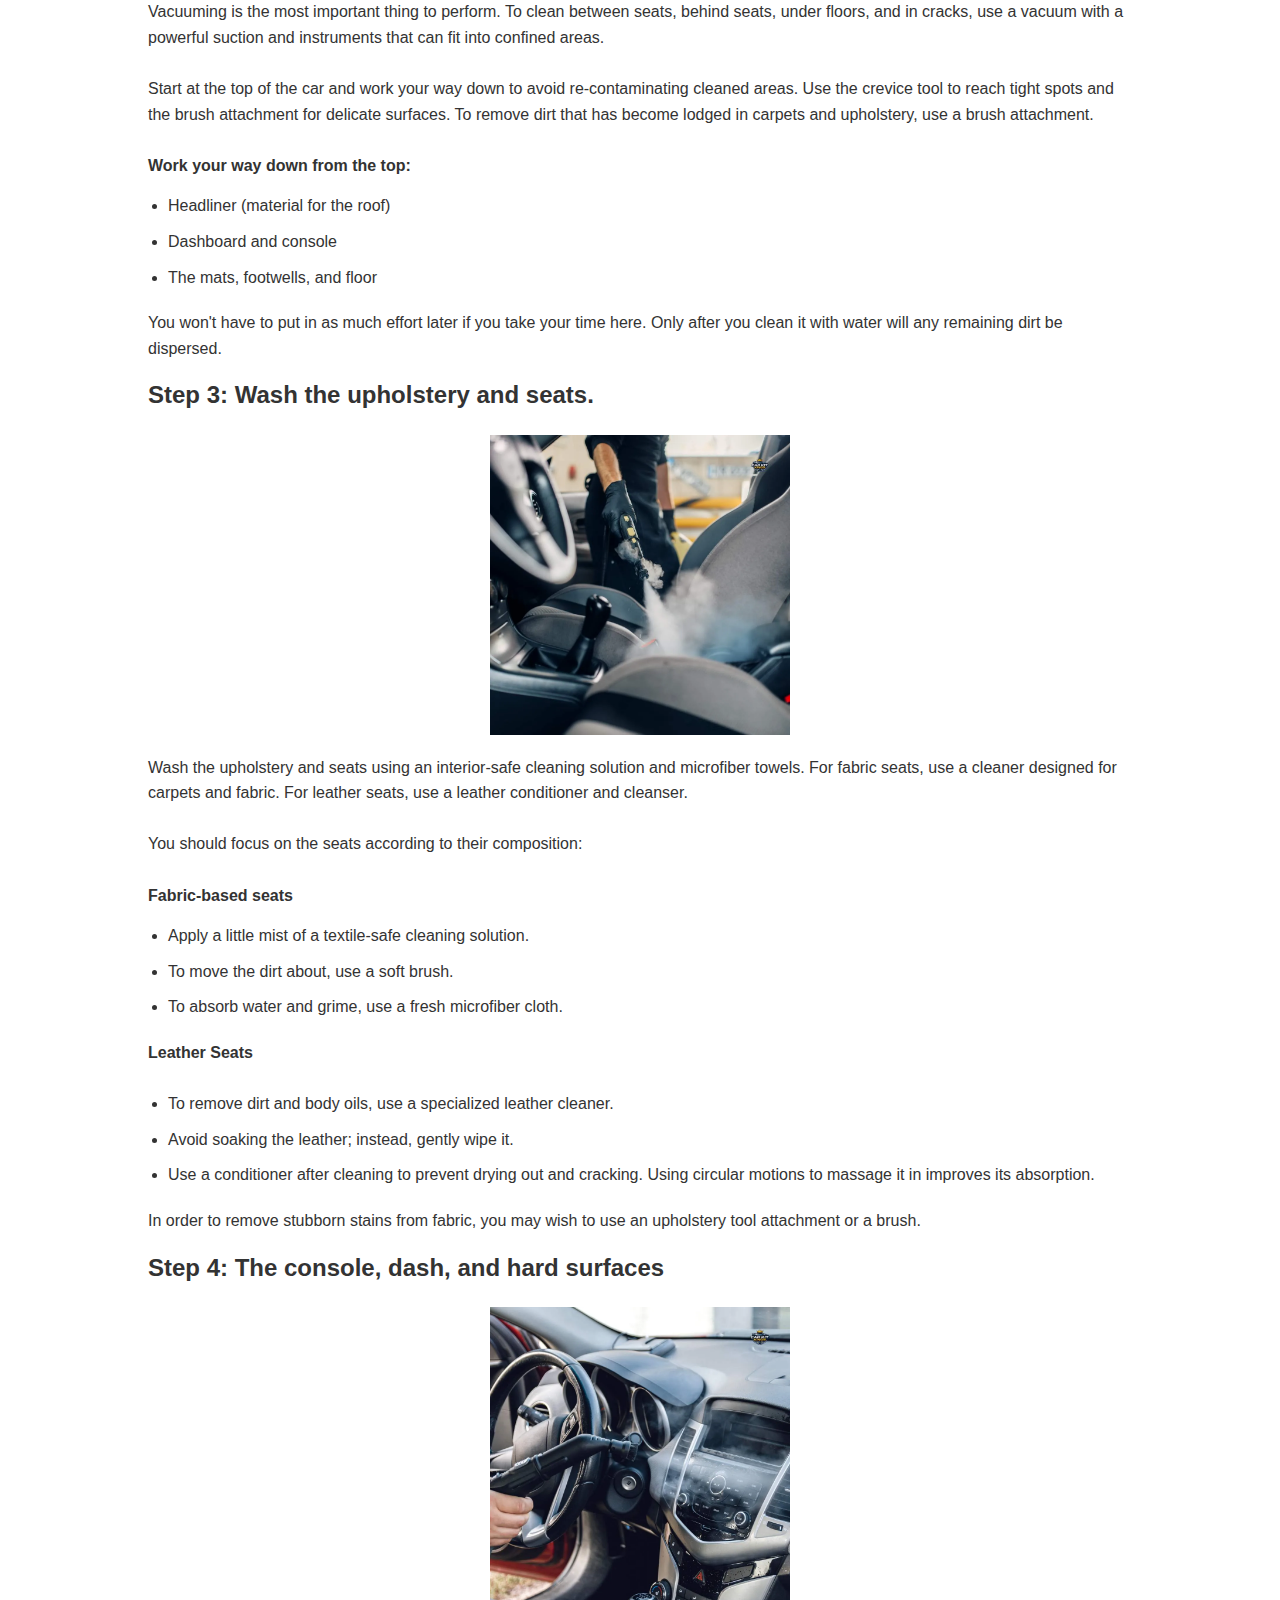
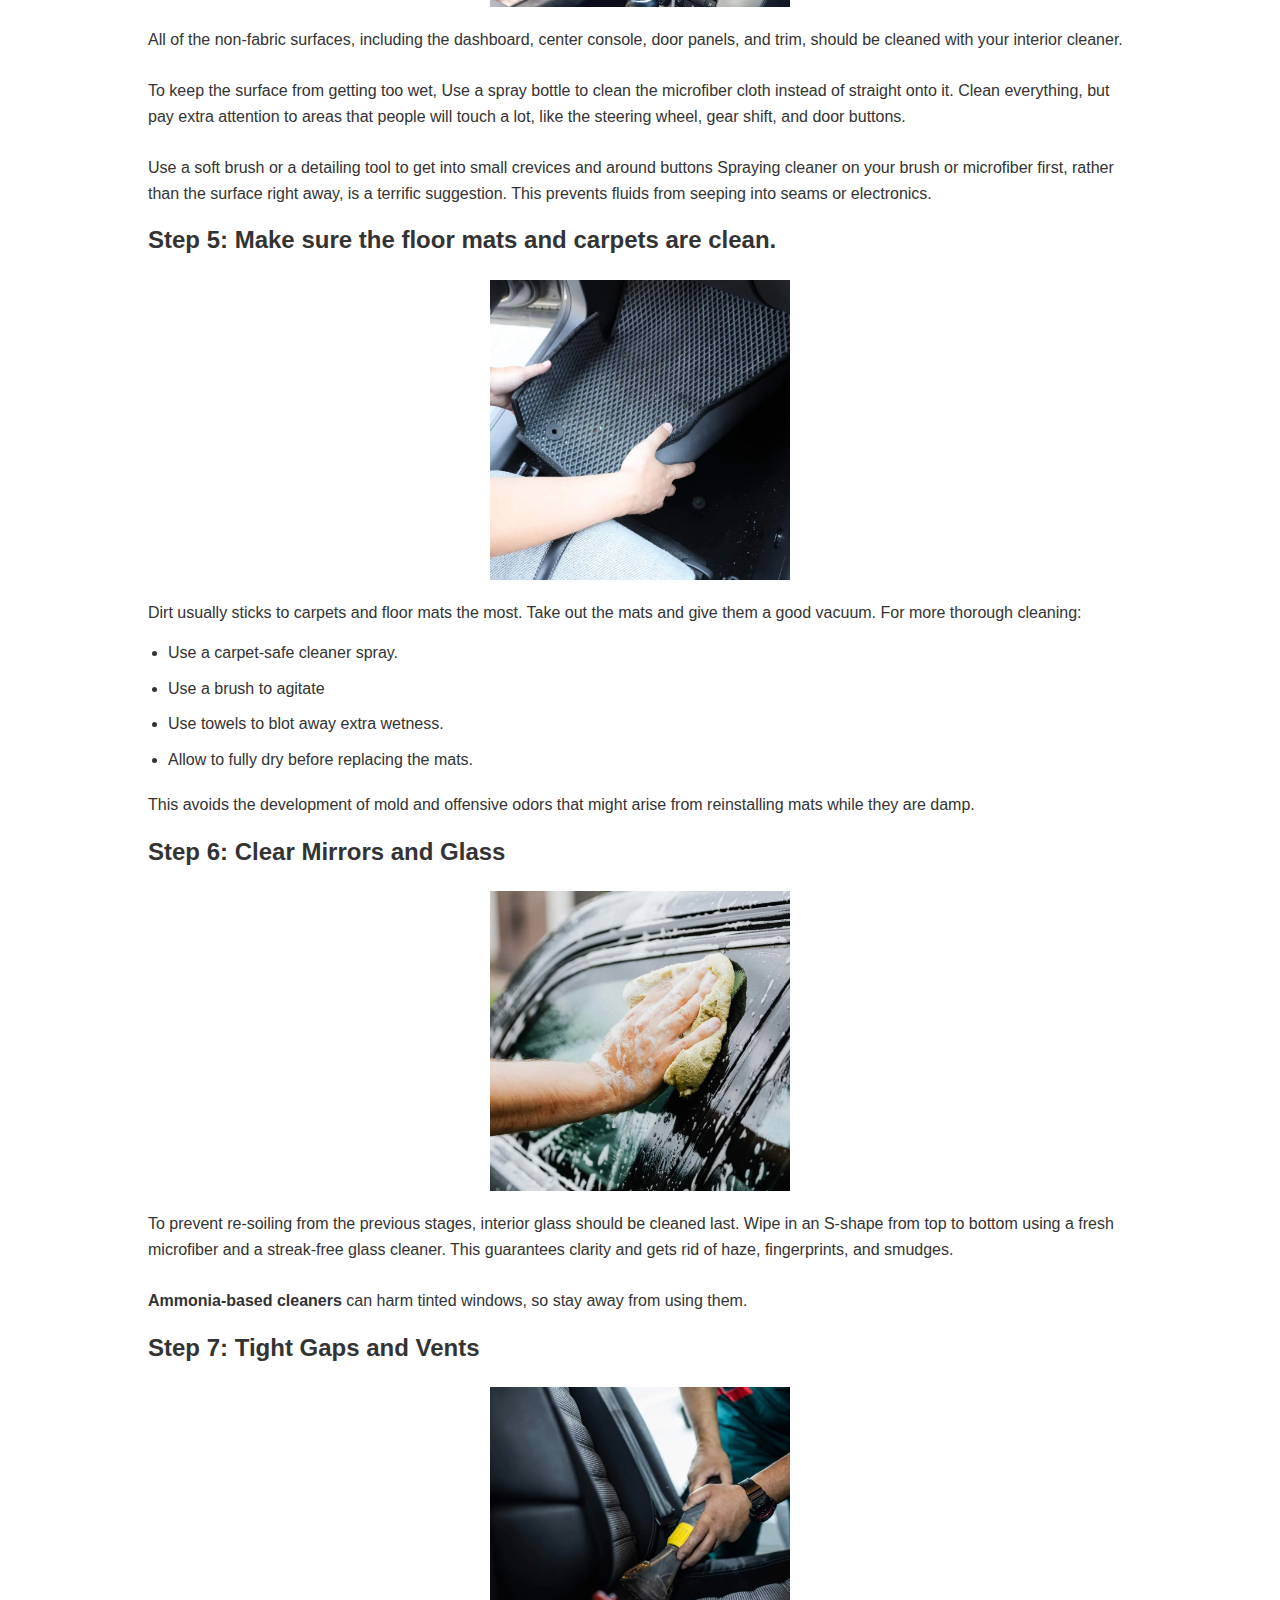
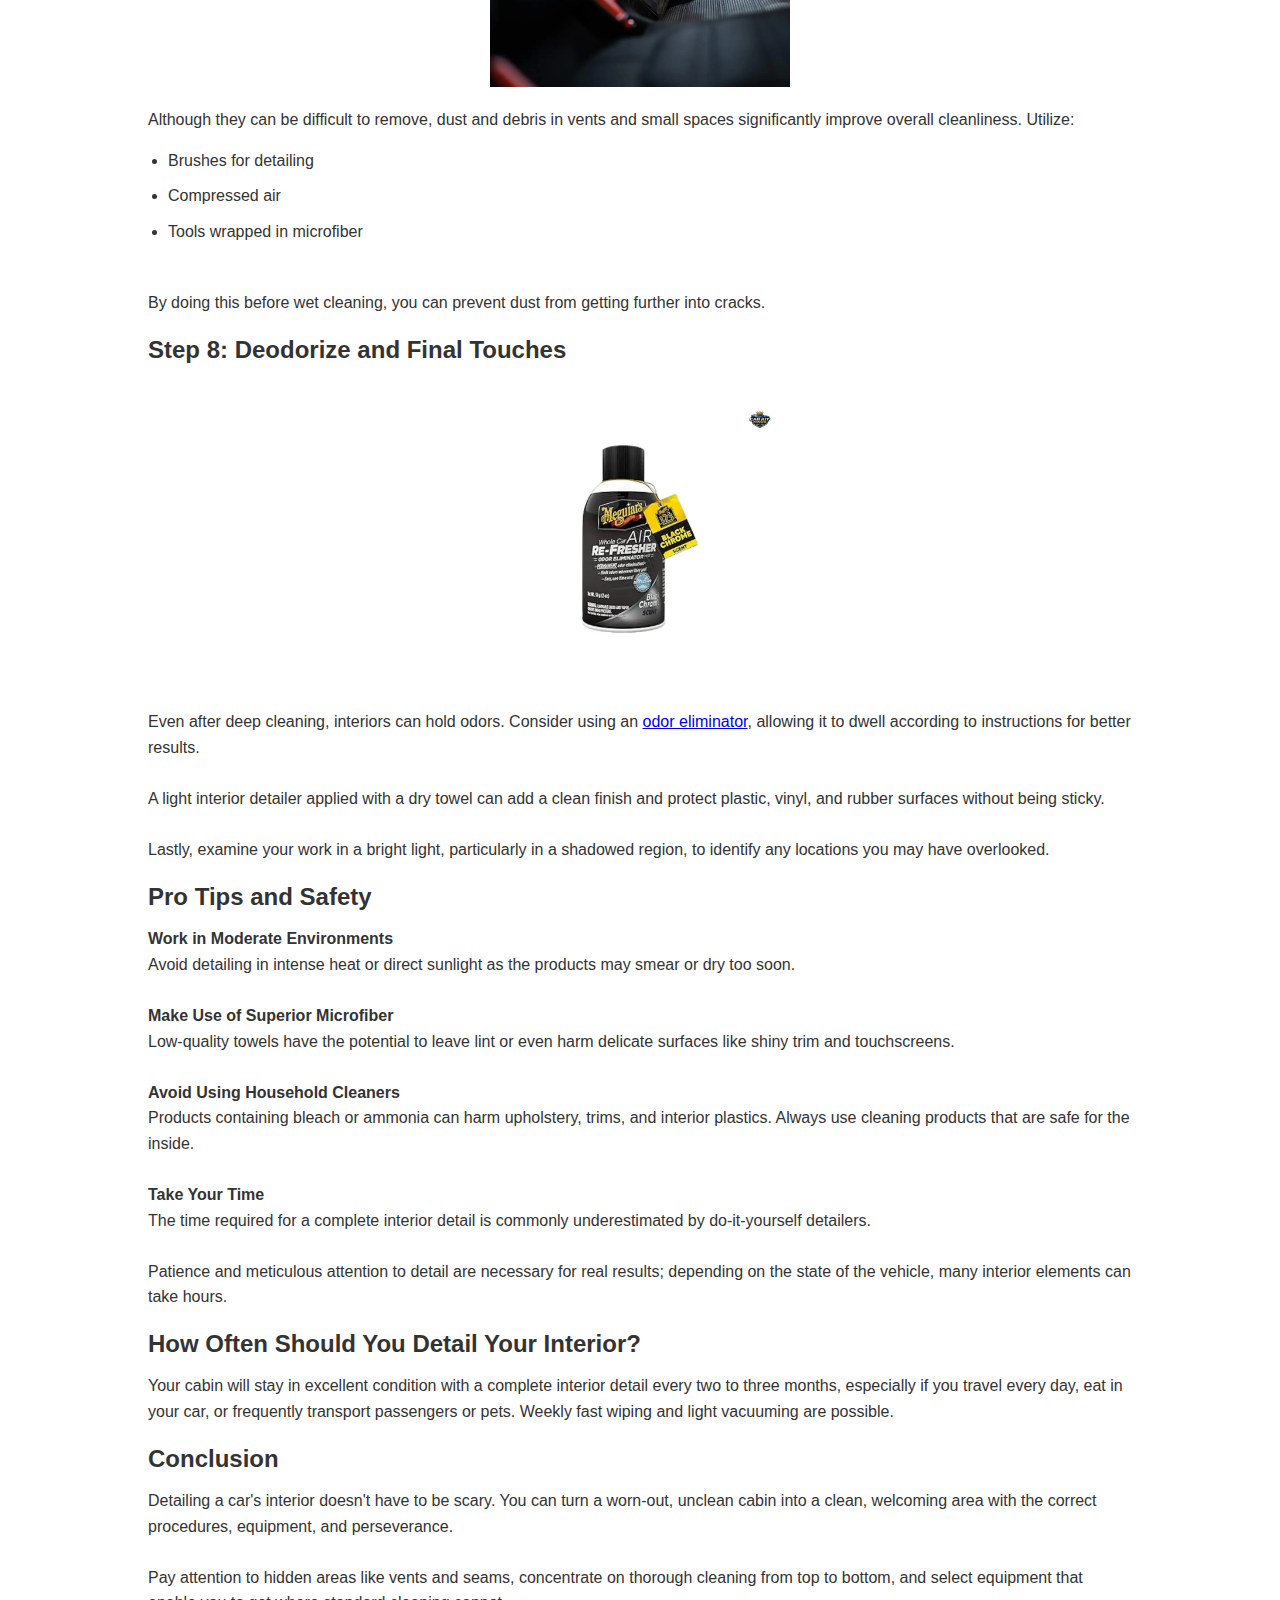
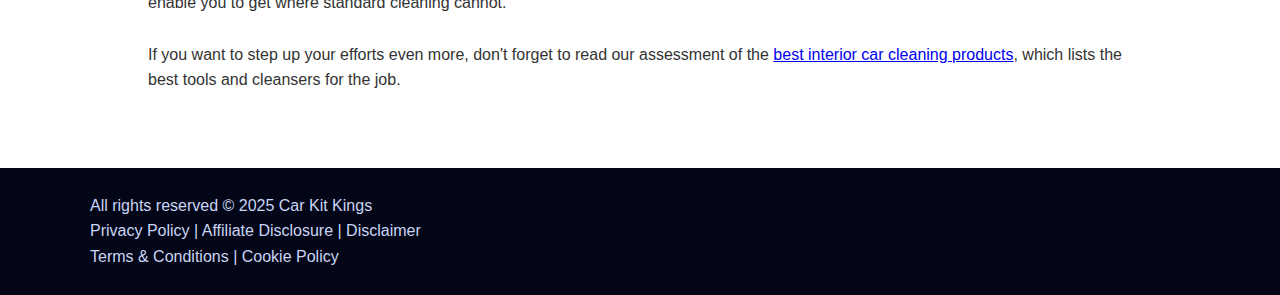
<file: detail-interior-of-car.html>
<!DOCTYPE html>
<html lang="en">
<head>
  <meta charset="UTF-8">
  <meta name="viewport" content="width=device-width, initial-scale=1.0">
  <title>How to detail interior of a car? A Comprehensive Expert Guide</title>
  <meta name="description" content="Learn how to detail the interior of your car step by step. Simple tools, expert tips, and easy methods to get a deep clean at home.">
  <link rel="stylesheet" href="styles.css">
  <link rel="shortcut icon" href="logo (2).png" type="image/x-icon">
   <style>
    /* Basic Reset */
* {
    box-sizing: border-box;
    margin: 0;
    padding: 0;
}

/* Body Styles */
body {
    font-family: Arial, Helvetica, sans-serif;
    line-height: 1.6;
    background-color: #fff;
    color: #333;
}

/* Blog Content Container */
.content {
    max-width: 1024px;       /* Maximum width on large screens */
    margin: 0 auto;           /* Center horizontally */
    padding: 20px;            /* Padding for mobile and small screens */
}

/* Headings */
.content h1 {
    font-size: 2.5rem;
    margin-bottom: 15px;
    text-align: center;
}

.content h2 {
    font-size: 2rem;
    margin: 20px 0 10px 0;
}

.content h3 {
    font-size: 1.5rem;
    margin: 15px 0 10px 0;
}

/* Paragraphs */
.content p {
    margin-bottom: 15px;
    font-size: 1rem;
}

/* Images */
.content img {
    /* 1. Prevent width overflow */
    max-width: 100%;
    
    /* 2. Prevent the image from being too tall (adjust 600px to your liking) */
    max-height: 300px;
    
    /* 3. Keep proportions perfect */
    width: auto;
    height: auto;
    
    /* 4. Ensure it sits in the layout correctly */
    display: block;
    margin: 20px auto; /* Adds space above/below and centers it */
    
    /* 5. Force it to respect container boundaries */
    object-fit: contain;
}

/* Responsive Adjustments */
@media (max-width: 768px) {
    .content {
        padding: 15px;
    }
    .content h1 {
        font-size: 2rem;
    }
    .content h2 {
        font-size: 1.5rem;
    }
    .content h3 {
        font-size: 1.2rem;
    }
}

@media (max-width: 480px) {
    .content {
        padding: 10px;
    }
    .content h1 {
        font-size: 1.8rem;
    }
    .content h2 {
        font-size: 1.3rem;
    }
    .content h3 {
        font-size: 1rem;
    }
    .content p {
        font-size: 0.95rem;
    }
}
.toc {
    /* background-color: #f9f9f9; */
    /* border: 1px solid #ddd; */
    padding: 15px;
    margin: 20px 0;
    /* border-radius: 8px; */
    display: inline-table;
}
.toc ul {
  display: block;          /* Ensures it's not a flexbox container */
    list-style-type: disc;   /* Restores the standard bullet points */
    padding-left: 20px;      /* Provides space for the bullets */
    margin: 0;
}
.toc li {
    display: list-item;      /* Forces each item to a new line */
    margin-bottom: 8px;      /* Adds a little breathing room between items */
    width: auto;
}
.toc a {
    text-decoration: none;
    color: #0F172A;
    font-weight: bold;
}
</style>
  <!-- Google tag (gtag.js) -->
<script async src="https://www.googletagmanager.com/gtag/js?id=G-EYCTLWNGLJ"></script>
<script>
  window.dataLayer = window.dataLayer || [];
  function gtag(){dataLayer.push(arguments);}
  gtag('js', new Date());

  gtag('config', 'G-EYCTLWNGLJ');
</script>
</head>

<body>

<header>
  <div class="container">
    <nav>
      <div class="logo">
        <a href="index.html">
          <img src="logo.webp" alt="Site Logo" id="mainLogo" width="75px" height="75px">
        </a>
      </div>
      <button id="hamburger" class="menu-toggle" aria-label="Open Menu">
        <span></span>
        <span></span>
        <span></span>
      </button>
      <ul class="nav-menu">
        <li><a href="index.html">Home</a></li>
        <li><a href="blog.html">Blog</a></li>
        <li><a href="catalogue.html">Catalogue</a></li>
        <li><a href="about.html">About</a></li>
        <li><a href="contact.html">Contact</a></li>
      </ul>
    </nav>
  </div>
</header>
<body>
    <div class="content">
        <h1>A Full Step-by-Step Guide on Detailing the Inside of a Car</h1>
        <p>Cleaning the interior of your car is more than just a fast vacuum and wipe. It's a deep clean  that makes your cabin look and feel like new again. 
        <br>
        <br>
        This extensive guide breaks down each process in a nice, useful way, whether you're getting ready to sell your car, want to wow your passengers, or just like driving in a clean automobile.
        <br>
        <br>
        Even beginners can learn how to do inside automobile detailing with the appropriate method and some time. Let's go over each step of the procedure so you know precisely what to do and how to attain professional-level results at home.
        </p>
        <div id="toc-container"></div>
      <h2 id="importance">Why it's important to detail the interior?</h2>
      <img src="detailing interior of car/Importance of interior detailing.webp" alt="Importance of interior detailing">
      <p>Most drivers only wash the outside of their cars, but the inside is where dirt, sweat, filth, smells, and wear and tear show up first. A good interior detail not only makes things look better, but it also:
        <ul>
          <li>Increases the value of resale</li>
          <li>Makes things smell better and cleaner</li>
          <li>Stops upholstery and trim from getting damaged over time</li>
          <li>Makes driving every day more comfortable</li>
        </ul>
        On the other hand, a detail protects fragile surfaces, removes dirt that has become lodged in every nook and cranny, and gives the interior a fresh appearance and scent. 
        <br>
        <br>
        Taking out the trash, vacuuming everything thoroughly, wiping every surface, and returning everything to its original condition are all respectable interior details.
      </p>
      <h2 id="equipment-required">Items and equipment you'll require.</h2>
      <img src="detailing interior of car/Euipements and tools required.webp" alt="Equipements and tools required">
      <p>Prepare the following necessary equipment and materials before you begin:
        <ul>
          <li>Robust vacuum with add-ons including a brush head and a crevice tool</li>
          <li>Multiple microfiber towels, ideally in various hues</li>
          <li>An interior-safe cleaning solution</li>
          <li>Gentle vent and seam brushes</li>
          <li>Cleaner for carpets and fabric seats</li>
          <li>Leather conditioner and cleanser are necessary if you own leather.</li>
          <li>Glass cleaner for windows and mirrors</li>
          <li>Compressed air for cracks or detailing tools</li>
          <li>Odor remover or air freshener are optional.</li>
        </ul>
        In order to prevent dust and grime from entering areas that have already been cleaned, experts advise starting at the top and working your way down with a vacuum.
      </p>
      <h3 id="step-1">Step 1: Prepare by removing everything.</h3>
      <p>First, remove all of your personal belongings, trash, floor mats, chargers, and other loose stuff. This creates space for a more thorough cleaning by clearing out debris.
      <br>
      <br>
      Because mats frequently hold dirt that can spread if they are cleaned in place, pro detailing instructions emphasize removing removable mats and cleaning each one separately.
      </p>
      <h3 id="step-2">Step 2: Use a vacuum to clean the interior.</h3>
      <img src="detailing interior of car/Vaccuming Interior of car.webp" alt="Vaccuming Interior of car">
      <p>Vacuuming is the most important thing to perform. To clean between seats, behind seats, under floors, and in cracks, use a vacuum with a powerful suction and instruments that can fit into confined areas. 
      <br>
      <br>
      Start at the top of the car and work your way down to avoid re-contaminating cleaned areas. Use the crevice tool to reach tight spots and the brush attachment for delicate surfaces.
      To remove dirt that has become lodged in carpets and upholstery, use a brush attachment.
      <br>
      <br>
      <strong>Work your way down from the top:</strong>
      <ul>
        <li>Headliner (material for the roof)</li>
        <li>Dashboard and console</li>
        <li>The mats, footwells, and floor</li>
      </ul>
      You won't have to put in as much effort later if you take your time here. Only after you clean it with water will any remaining dirt be dispersed. 
      </p>
      <h3 id="step-3">Step 3: Wash the upholstery and seats.</h3>
      <img src="detailing interior of car/Washing Car Seats.webp" alt="Washing Car Seats">
      <p>Wash the upholstery and seats using an interior-safe cleaning solution and microfiber towels. For fabric seats, use a cleaner designed for carpets and fabric. For leather seats, use a leather conditioner and cleanser.
      <br>
      <br>
      You should focus on the seats according to their composition:
      <br>
      <br>
      <b>Fabric-based seats</b>
      <br>
      <ul>
        <li>Apply a little mist of a textile-safe cleaning solution.</li>
        <li>To move the dirt about, use a soft brush.</li>
        <li>To absorb water and grime, use a fresh microfiber cloth.</li>
      </ul>
      <b>Leather Seats</b>
      <br>
      <br>
      <ul>
        <li>To remove dirt and body oils, use a specialized leather cleaner.</li>
        <li>Avoid soaking the leather; instead, gently wipe it.</li>
        <li>Use a conditioner after cleaning to prevent drying out and cracking. Using circular motions to massage it in improves its absorption.</li>
      </ul>
      In order to remove stubborn stains from fabric, you may wish to use an upholstery tool attachment or a brush.
      </p>
      <h3 id="step-4">Step 4: The console, dash, and hard surfaces</h3>
      <img src="detailing interior of car/Spraying Dashboard.webp" alt="Spraying Dashboard">
      <p>All of the non-fabric surfaces, including the dashboard, center console, door panels, and trim, should be cleaned with your interior cleaner. 
      <br>
      <br>
      To keep the surface from getting too wet, Use a spray bottle to clean the microfiber cloth instead of straight onto it. Clean everything, but pay extra attention to areas that people will touch a lot, like the steering wheel, gear shift, and door buttons. 
      <br>
      <br>
      Use a soft brush or a detailing tool to get into small crevices and around buttons
      Spraying cleaner on your brush or microfiber first, rather than the surface right away, is a terrific suggestion. This prevents fluids from seeping into seams or electronics.</p>

      <h3 id="step-5">Step 5: Make sure the floor mats and carpets are clean.</h3>
      <img src="detailing interior of car/Floor matts of car.webp" alt="Floor matts of car">
      <p>
      Dirt usually sticks to carpets and floor mats the most. Take out the mats and give them a good vacuum. For more thorough cleaning:
      <ul>
        <li>Use a carpet-safe cleaner spray.</li>
        <li>Use a brush to agitate</li>
        <li>Use towels to blot away extra wetness.</li>
        <li>Allow to fully dry before replacing the mats.</li>
      </ul>
      This avoids the development of mold and offensive odors that might arise from reinstalling mats while they are damp.
      </p>
      <h3 id="step-6">Step 6: Clear Mirrors and Glass</h3>
      <img src="detailing interior of car/Cleaning Car Mirros.webp" alt="Cleaning Car Mirros">
      <p>To prevent re-soiling from the previous stages, interior glass should be cleaned last. Wipe in an S-shape from top to bottom using a fresh microfiber and a streak-free glass cleaner. This guarantees clarity and gets rid of haze, fingerprints, and smudges.
        <br>
        <br>
        <b>Ammonia-based cleaners</b> can harm tinted windows, so stay away from using them.
      </p>
      <h3 id="step-7">Step 7: Tight Gaps and Vents</h3>
      <img src="detailing interior of car/Tight Gaps and Vents.webp" alt="Tight Gaps and Vents">
      <p>Although they can be difficult to remove, dust and debris in vents and small spaces significantly improve overall cleanliness. Utilize:
        <ul>
          <li>Brushes for detailing</li>
          <li>Compressed air</li>
          <li>Tools wrapped in microfiber</li>
        </ul>
        <br>
        By doing this before wet cleaning, you can prevent dust from getting further into cracks.
      </p>
      <h3 id="step-8">Step 8: Deodorize and Final Touches</h3>
      <img src="detailing interior of car/Odor Eliminator.webp" alt="Odor Eliminator">
      <p>Even after deep cleaning, interiors can hold odors. Consider using an <a href="https://www.amazon.com/Meguiars-Re-Fresher-Eliminator-Permanently-Unwanted/dp/B06WRSV3FB/ref=sr_1_1?crid=2M5PN2BCI9XXZ&dib=eyJ2IjoiMSJ9.[base64].Vmx7VfzvFqyEZdT8_rOVxjtO3Aj_DVnIKqm9Y2kD8dg&dib_tag=se&keywords=odor%2Beliminator%2Bfor%2Bcar&qid=1767533472&sprefix=odor%2Beliminator%2Caps%2C757&sr=8-1&th=1">odor eliminator</a>, allowing it to dwell according to instructions for better results. 
        <br>
        <br>
        A light interior detailer applied with a dry towel can add a clean finish and protect plastic, vinyl, and rubber surfaces without being sticky.
        <br>
        <br>
        Lastly, examine your work in a bright light, particularly in a shadowed region, to identify any locations you may have overlooked.
      </p>
      <h3 id="pro-tips">Pro Tips and Safety</h3>
      <p>
        <b>Work in Moderate Environments</b>
        <br>
        Avoid detailing in intense heat or direct sunlight as the products may smear or dry too soon.
        <br><br>
        <b>Make Use of Superior Microfiber</b>
        <br>
        Low-quality towels have the potential to leave lint or even harm delicate surfaces like shiny trim and touchscreens.
        <br><br>
        <b>Avoid Using Household Cleaners</b>
        <br>
        Products containing bleach or ammonia can harm upholstery, trims, and interior plastics. Always use cleaning products that are safe for the inside.
        <br><br>
        <b>Take Your Time</b>
        <br>
        The time required for a complete interior detail is commonly underestimated by do-it-yourself detailers. 
        <br>
        <br>
        Patience and meticulous attention to detail are necessary for real results; depending on the state of the vehicle, many interior elements can take hours.
      </p>
      <h3 id="how-often">How Often Should You Detail Your Interior?</h3>
      <p>Your cabin will stay in excellent condition with a complete interior detail every two to three months, especially if you travel every day, eat in your car, or frequently transport passengers or pets. Weekly fast wiping and light vacuuming are possible. 
      </p>
      <h3 id="conclusion">Conclusion</h3>
      <p>Detailing a car's interior doesn't have to be scary. You can turn a worn-out, unclean cabin into a clean, welcoming area with the correct procedures, equipment, and perseverance. 
        <br>
        <br>
        Pay attention to hidden areas like vents and seams, concentrate on thorough cleaning from top to bottom, and select equipment that enable you to get where standard cleaning cannot.
        <br>
        <br>
        If you want to step up your efforts even more, don't forget to read our assessment of the <a href="best-interior-car-cleaning-product.html">best interior car cleaning products</a>, which lists the best tools and cleansers for the job.
      </p>
    </div>
</body>
<script>
  document.addEventListener("DOMContentLoaded", function () {
    
    /* --- 1. COOKIE BANNER LOGIC --- */
    if (!localStorage.getItem("cookieAccepted")) {
      const banner = document.createElement("div");
      banner.id = "cookie-banner";
      banner.innerHTML = `
        <p>We use cookies to improve your experience and analyze traffic. By continuing, you agree to our 
        <a href="privacy-policy.html" style="color:#fff; text-decoration:underline;">Privacy Policy</a>.</p>
        <button id="cookie-accept">Accept</button>
      `;

      document.body.appendChild(banner);

      // Inline styles for banner
      Object.assign(banner.style, {
        position: "fixed",
        bottom: "0",
        left: "0",
        right: "0",
        backgroundColor: "#0f172a",
        color: "#fff",
        padding: "15px 20px",
        display: "flex",
        justifyContent: "space-between",
        alignItems: "center",
        zIndex: "9999",
        fontSize: "14px"
      });

      const btn = document.getElementById("cookie-accept");
      Object.assign(btn.style, {
        backgroundColor: "#38bdf8",
        color: "#000",
        border: "none",
        padding: "8px 15px",
        cursor: "pointer",
        borderRadius: "4px",
        fontWeight: "bold"
      });

      btn.addEventListener("click", function () {
        localStorage.setItem("cookieAccepted", "true");
        banner.style.display = "none";
      });
    }

    /* --- 2. HAMBURGER MENU LOGIC --- */
    const hamburger = document.getElementById("hamburger");
    const menu = document.querySelector(".nav-menu");

    if (hamburger && menu) {
      hamburger.addEventListener("click", function (e) {
        e.stopPropagation(); // Prevents the click from bubbling up
        menu.classList.toggle("active");
        console.log("Menu toggled!");
      });

      // Close menu if clicking outside of it
      document.addEventListener("click", function (e) {
        if (!menu.contains(e.target) && !hamburger.contains(e.target)) {
          menu.classList.remove("active");
        }
      });
    }
  });
  
document.addEventListener("DOMContentLoaded", function() {
    const container = document.getElementById('toc-container');
    // Selects all headings after the TOC container
    const headings = document.querySelectorAll('h2, h3');
    
    if (headings.length > 0 && container) {
        // Optional: Style the container box
        container.style.backgroundColor = "#f9f9f9";
        container.style.border = "1px solid #ddd";
        container.style.padding = "20px";
        container.style.borderRadius = "8px";
        container.style.margin = "20px 0";
        container.style.maxWidth = "600px";

        const title = document.createElement('strong');
        title.innerText = "Table of Contents";
        title.style.fontSize = "1.2rem";
        title.style.display = "block";
        title.style.marginBottom = "10px";
        container.appendChild(title);

        const list = document.createElement('ul');
        
        // Resetting any inherited menu styles
        list.style.display = "block"; 
        list.style.listStyleType = "disc";
        list.style.paddingLeft = "25px";
        list.style.margin = "0";

        headings.forEach((heading) => {
            // Check if heading has an ID
            if (heading.id) {
                const li = document.createElement('li');
                li.style.display = "list-item"; // Forced vertical
                li.style.marginBottom = "8px";
                li.style.width = "100%";

                const a = document.createElement('a');
                a.innerText = heading.innerText;
                a.href = "#" + heading.id;
                
                // Direct Anchor Styles (Responsive & clean)
                a.style.color = "#007bff";
                a.style.textDecoration = "none";
                a.style.fontWeight = "500";
                a.style.display = "inline"; // Keeps it as text flow
                a.style.lineHeight = "1.5";

                // Click to scroll
                a.addEventListener('click', (e) => {
                    e.preventDefault();
                    const target = document.getElementById(heading.id);
                    const offset = 20; // Extra space at top when scrolling
                    const bodyRect = document.body.getBoundingClientRect().top;
                    const elementRect = target.getBoundingClientRect().top;
                    const elementPosition = elementRect - bodyRect;
                    const offsetPosition = elementPosition - offset;

                    window.scrollTo({
                        top: offsetPosition,
                        behavior: 'smooth'
                    });
                });

                // Hover effect logic
                a.onmouseover = () => { a.style.textDecoration = "underline"; };
                a.onmouseout = () => { a.style.textDecoration = "none"; };

                li.appendChild(a);
                list.appendChild(li);
            }
        });
        container.appendChild(list);
    }
});
</script>

<footer>
  <div class="container">
    <p>All rights reserved © 2025 Car Kit Kings</p>
    <p>
      <a href="privacy-policy.html">Privacy Policy</a> |
      <a href="disclosure.html">Affiliate Disclosure</a> |
      <a href="disclamer.html">Disclaimer</a> <br>
      <a href="terms&conditions.html">Terms & Conditions</a> |
      <a href="cookie-policy.html">Cookie Policy</a>
    </p>
  </div>
</footer>

</body>
</html>
</file>
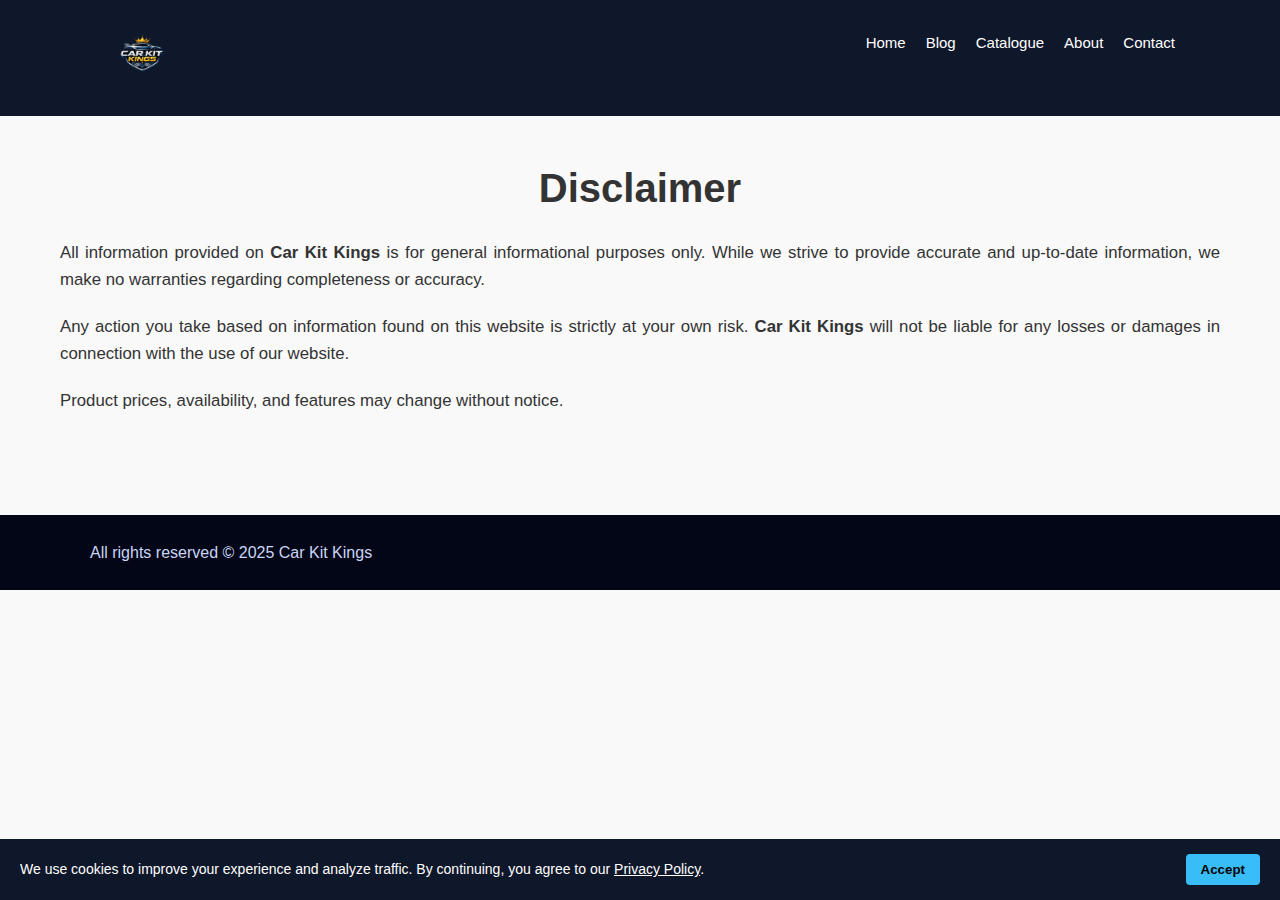
<file: disclamer.html>
<!DOCTYPE html>
<html lang="en">
<head>
  <meta charset="UTF-8">
  <meta name="viewport" content="width=device-width, initial-scale=1.0">
  <title>Disclaimer – Car Kit Kings</title>
  <meta name="description" content="General disclaimer regarding content accuracy and liability.">
  <link rel="stylesheet" href="styles.css">
</head>

<body>

<header>
  <div class="container">
    <nav>
      <div class="logo">
        <a href="index.html">
          <img src="logo.webp" alt="Site Logo" id="mainLogo" width="75px" height="75px">
        </a>
      </div>
      <button id="hamburger" class="menu-toggle" aria-label="Open Menu">
        <span></span>
        <span></span>
        <span></span>
      </button>
      <ul class="nav-menu">
        <li><a href="index.html">Home</a></li>
        <li><a href="blog.html">Blog</a></li>
        <li><a href="catalogue.html">Catalogue</a></li>
        <li><a href="about.html">About</a></li>
        <li><a href="contact.html">Contact</a></li>
      </ul>
    </nav>
  </div>
</header>

<main class="container">
  <h1>Disclaimer</h1>

  <p>
    All information provided on <strong>Car Kit Kings</strong> is for general informational
    purposes only. While we strive to provide accurate and up-to-date information,
    we make no warranties regarding completeness or accuracy.
  </p>

  <p>
    Any action you take based on information found on this website is strictly
    at your own risk. <strong>Car Kit Kings</strong> will not be liable for any losses
    or damages in connection with the use of our website.
  </p>

  <p>
    Product prices, availability, and features may change without notice.
  </p>
</main>
<script>
  document.addEventListener("DOMContentLoaded", function () {
    
    /* --- 1. COOKIE BANNER LOGIC --- */
    if (!localStorage.getItem("cookieAccepted")) {
      const banner = document.createElement("div");
      banner.id = "cookie-banner";
      banner.innerHTML = `
        <p>We use cookies to improve your experience and analyze traffic. By continuing, you agree to our 
        <a href="privacy-policy.html" style="color:#fff; text-decoration:underline;">Privacy Policy</a>.</p>
        <button id="cookie-accept">Accept</button>
      `;

      document.body.appendChild(banner);

      // Inline styles for banner
      Object.assign(banner.style, {
        position: "fixed",
        bottom: "0",
        left: "0",
        right: "0",
        backgroundColor: "#0f172a",
        color: "#fff",
        padding: "15px 20px",
        display: "flex",
        justifyContent: "space-between",
        alignItems: "center",
        zIndex: "9999",
        fontSize: "14px"
      });

      const btn = document.getElementById("cookie-accept");
      Object.assign(btn.style, {
        backgroundColor: "#38bdf8",
        color: "#000",
        border: "none",
        padding: "8px 15px",
        cursor: "pointer",
        borderRadius: "4px",
        fontWeight: "bold"
      });

      btn.addEventListener("click", function () {
        localStorage.setItem("cookieAccepted", "true");
        banner.style.display = "none";
      });
    }

    /* --- 2. HAMBURGER MENU LOGIC --- */
    const hamburger = document.getElementById("hamburger");
    const menu = document.querySelector(".nav-menu");

    if (hamburger && menu) {
      hamburger.addEventListener("click", function (e) {
        e.stopPropagation(); // Prevents the click from bubbling up
        menu.classList.toggle("active");
        console.log("Menu toggled!");
      });

      // Close menu if clicking outside of it
      document.addEventListener("click", function (e) {
        if (!menu.contains(e.target) && !hamburger.contains(e.target)) {
          menu.classList.remove("active");
        }
      });
    }
  });
</script>
<footer>
  <div class="container">
    <p>All rights reserved © 2025 Car Kit Kings</p>
  </div>
</footer>

</body>
</html>
</file>
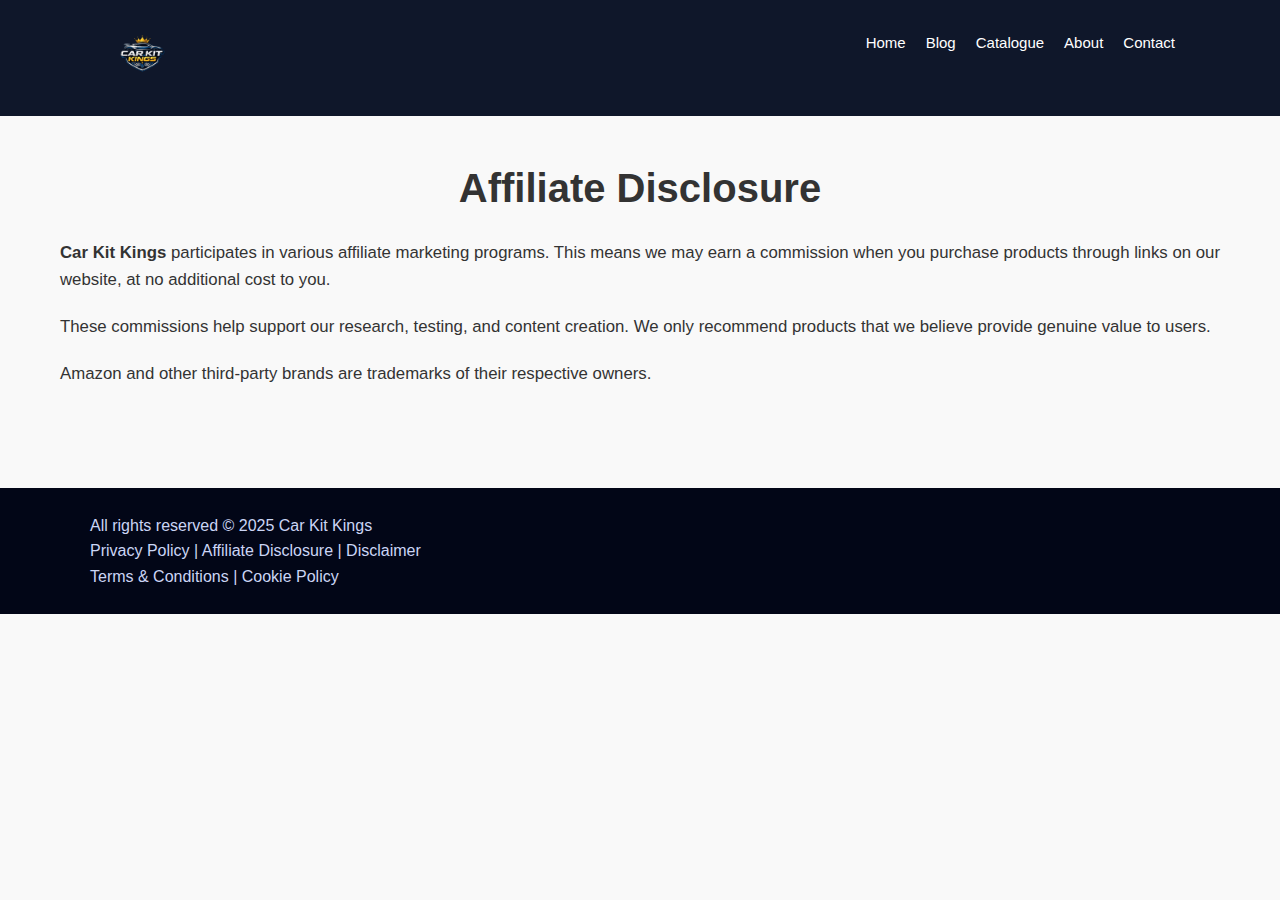
<file: disclosure.html>
<!DOCTYPE html>
<html lang="en">
<head>
  <meta charset="UTF-8">
  <meta name="viewport" content="width=device-width, initial-scale=1.0">
  <title>Affiliate Disclosure – Car Kit Kings</title>
  <meta name="description" content="Affiliate disclosure explaining how we earn commissions.">
  <link rel="stylesheet" href="styles.css">
</head>

<body>

<header>
  <div class="container">
    <nav>
      <div class="logo">
        <a href="index.html">
          <img src="logo.webp" alt="Site Logo" id="mainLogo" width="75px" height="75px">
        </a>
      </div>
      <button class="hamburger" id="hamburger">
          ☰
      </button>
      <ul>
        <li><a href="index.html">Home</a></li>
        <li><a href="blog.html">Blog</a></li>
        <li><a href="catalogue.html">Catalogue</a></li>
        <li><a href="about.html">About</a></li>
        <li><a href="contact.html">Contact</a></li>
      </ul>
    </nav>
  </div>
</header>

<main class="container">
  <h1>Affiliate Disclosure</h1>

  <p>
    <strong>Car Kit Kings</strong> participates in various affiliate marketing programs.
    This means we may earn a commission when you purchase products through links
    on our website, at no additional cost to you.
  </p>

  <p>
    These commissions help support our research, testing, and content creation.
    We only recommend products that we believe provide genuine value to users.
  </p>

  <p>
    Amazon and other third-party brands are trademarks of their respective owners.
  </p>
</main>

<footer>
  <div class="container">
    <p>All rights reserved © 2025 Car Kit Kings</p>
    <p>
      <a href="privacy-policy.html">Privacy Policy</a> |
      <a href="disclosure.html">Affiliate Disclosure</a> |
      <a href="disclamer.html">Disclaimer</a> <br>
      <a href="terms&conditions.html">Terms & Conditions</a> |
      <a href="cookie-policy.html">Cookie Policy</a>
    </p>
  </div>
</footer>

</body>
</html>
</file>
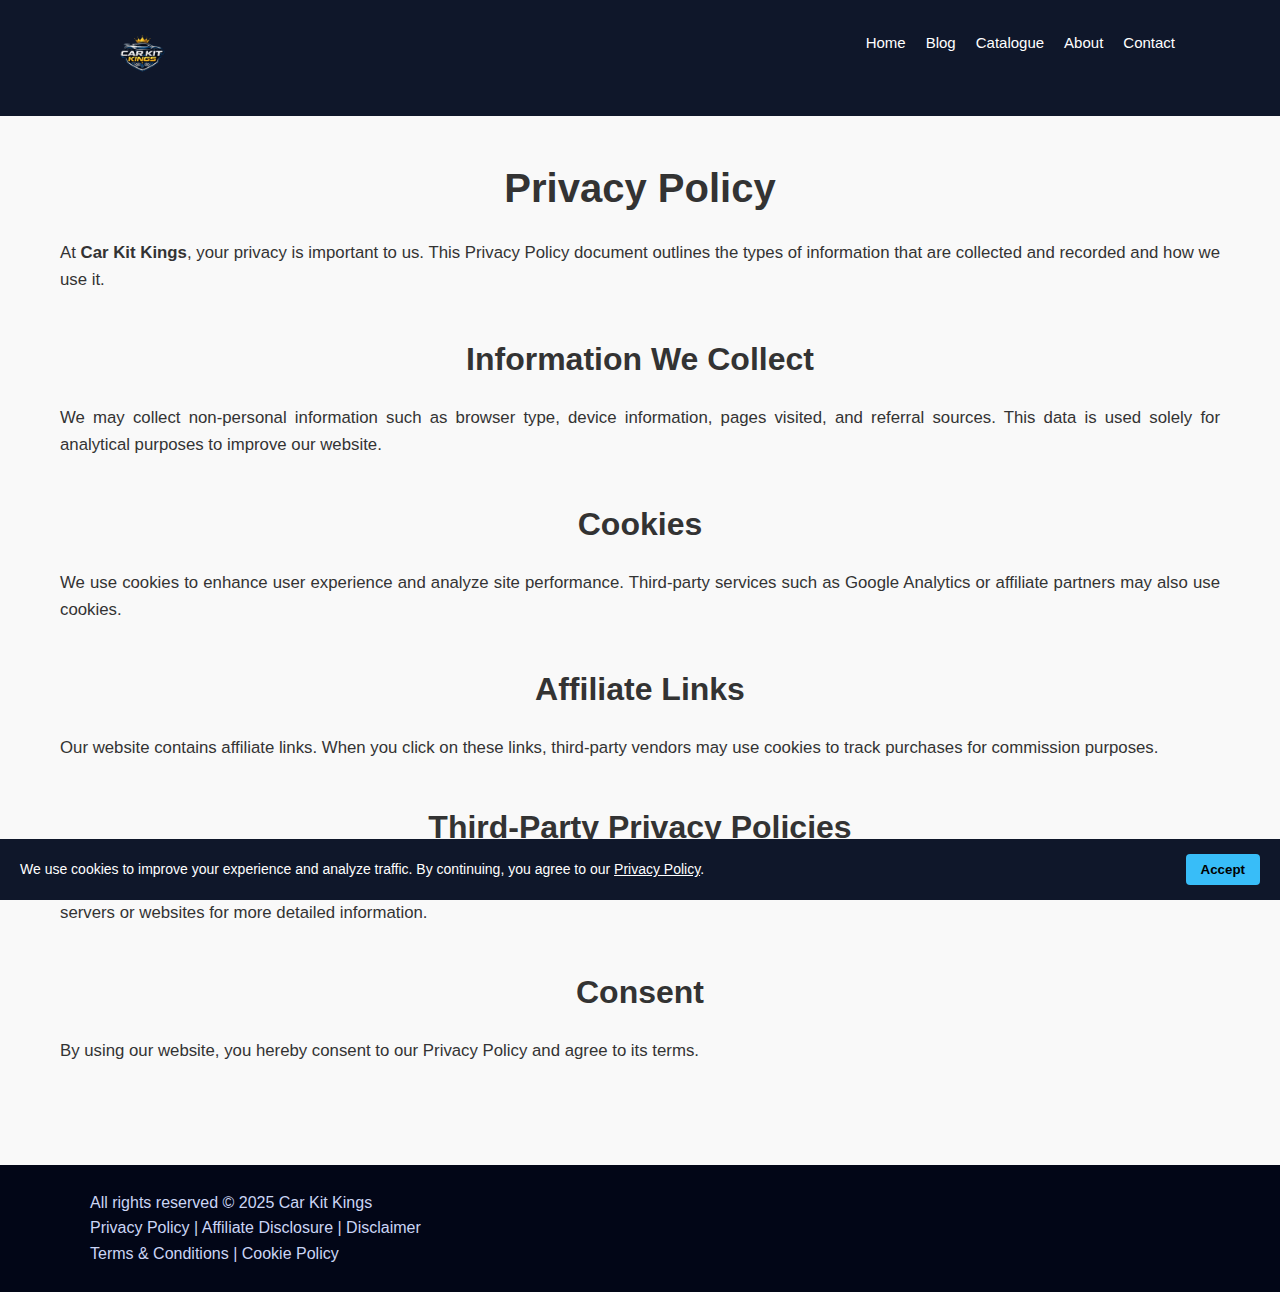
<file: privacy-policy.html>
<!DOCTYPE html>
<html lang="en">
<head>
  <meta charset="UTF-8">
  <meta name="viewport" content="width=device-width, initial-scale=1.0">
  <title>Privacy Policy – Car Kit Kings</title>
  <meta name="description" content="Read our privacy policy to understand how we collect, use, and protect user information.">
  <link rel="stylesheet" href="styles.css">
</head>

<body>

<header>
  <div class="container">
    <nav>
      <div class="logo">
        <a href="index.html">
          <img src="logo.webp" alt="Site Logo" id="mainLogo" width="75px" height="75px">
        </a>
      </div>
      <button id="hamburger" class="menu-toggle" aria-label="Open Menu">
        <span></span>
        <span></span>
        <span></span>
      </button>
      <ul class="nav-menu">
        <li><a href="index.html">Home</a></li>
        <li><a href="blog.html">Blog</a></li>
        <li><a href="catalogue.html">Catalogue</a></li>
        <li><a href="about.html">About</a></li>
        <li><a href="contact.html">Contact</a></li>
      </ul>
    </nav>
  </div>
</header>

<main class="container">
  <h1>Privacy Policy</h1>

  <p>
    At <strong>Car Kit Kings</strong>, your privacy is important to us. This Privacy
    Policy document outlines the types of information that are collected and
    recorded and how we use it.
  </p>

  <h2>Information We Collect</h2>
  <p>
    We may collect non-personal information such as browser type, device
    information, pages visited, and referral sources. This data is used solely
    for analytical purposes to improve our website.
  </p>

  <h2>Cookies</h2>
  <p>
    We use cookies to enhance user experience and analyze site performance.
    Third-party services such as Google Analytics or affiliate partners may also
    use cookies.
  </p>

  <h2>Affiliate Links</h2>
  <p>
    Our website contains affiliate links. When you click on these links, third-party
    vendors may use cookies to track purchases for commission purposes.
  </p>

  <h2>Third-Party Privacy Policies</h2>
  <p>
    <strong>Car Kit Kings</strong>’s Privacy Policy does not apply to other advertisers
    or websites. We advise you to consult the respective Privacy Policies of
    third-party ad servers or websites for more detailed information.
  </p>

  <h2>Consent</h2>
  <p>
    By using our website, you hereby consent to our Privacy Policy and agree to
    its terms.
  </p>
</main>
<script>
  document.addEventListener("DOMContentLoaded", function () {
    
    /* --- 1. COOKIE BANNER LOGIC --- */
    if (!localStorage.getItem("cookieAccepted")) {
      const banner = document.createElement("div");
      banner.id = "cookie-banner";
      banner.innerHTML = `
        <p>We use cookies to improve your experience and analyze traffic. By continuing, you agree to our 
        <a href="privacy-policy.html" style="color:#fff; text-decoration:underline;">Privacy Policy</a>.</p>
        <button id="cookie-accept">Accept</button>
      `;

      document.body.appendChild(banner);

      // Inline styles for banner
      Object.assign(banner.style, {
        position: "fixed",
        bottom: "0",
        left: "0",
        right: "0",
        backgroundColor: "#0f172a",
        color: "#fff",
        padding: "15px 20px",
        display: "flex",
        justifyContent: "space-between",
        alignItems: "center",
        zIndex: "9999",
        fontSize: "14px"
      });

      const btn = document.getElementById("cookie-accept");
      Object.assign(btn.style, {
        backgroundColor: "#38bdf8",
        color: "#000",
        border: "none",
        padding: "8px 15px",
        cursor: "pointer",
        borderRadius: "4px",
        fontWeight: "bold"
      });

      btn.addEventListener("click", function () {
        localStorage.setItem("cookieAccepted", "true");
        banner.style.display = "none";
      });
    }

    /* --- 2. HAMBURGER MENU LOGIC --- */
    const hamburger = document.getElementById("hamburger");
    const menu = document.querySelector(".nav-menu");

    if (hamburger && menu) {
      hamburger.addEventListener("click", function (e) {
        e.stopPropagation(); // Prevents the click from bubbling up
        menu.classList.toggle("active");
        console.log("Menu toggled!");
      });

      // Close menu if clicking outside of it
      document.addEventListener("click", function (e) {
        if (!menu.contains(e.target) && !hamburger.contains(e.target)) {
          menu.classList.remove("active");
        }
      });
    }
  });
</script>
<footer>
  <div class="container">
    <p>All rights reserved © 2025 Car Kit Kings</p>
    <p>
      <a href="privacy-policy.html">Privacy Policy</a> |
      <a href="disclosure.html">Affiliate Disclosure</a> |
      <a href="disclamer.html">Disclaimer</a> <br>
      <a href="terms&conditions.html">Terms & Conditions</a> |
      <a href="cookie-policy.html">Cookie Policy</a>
    </p>
  </div>
</footer>

</body>
</html>
</file>
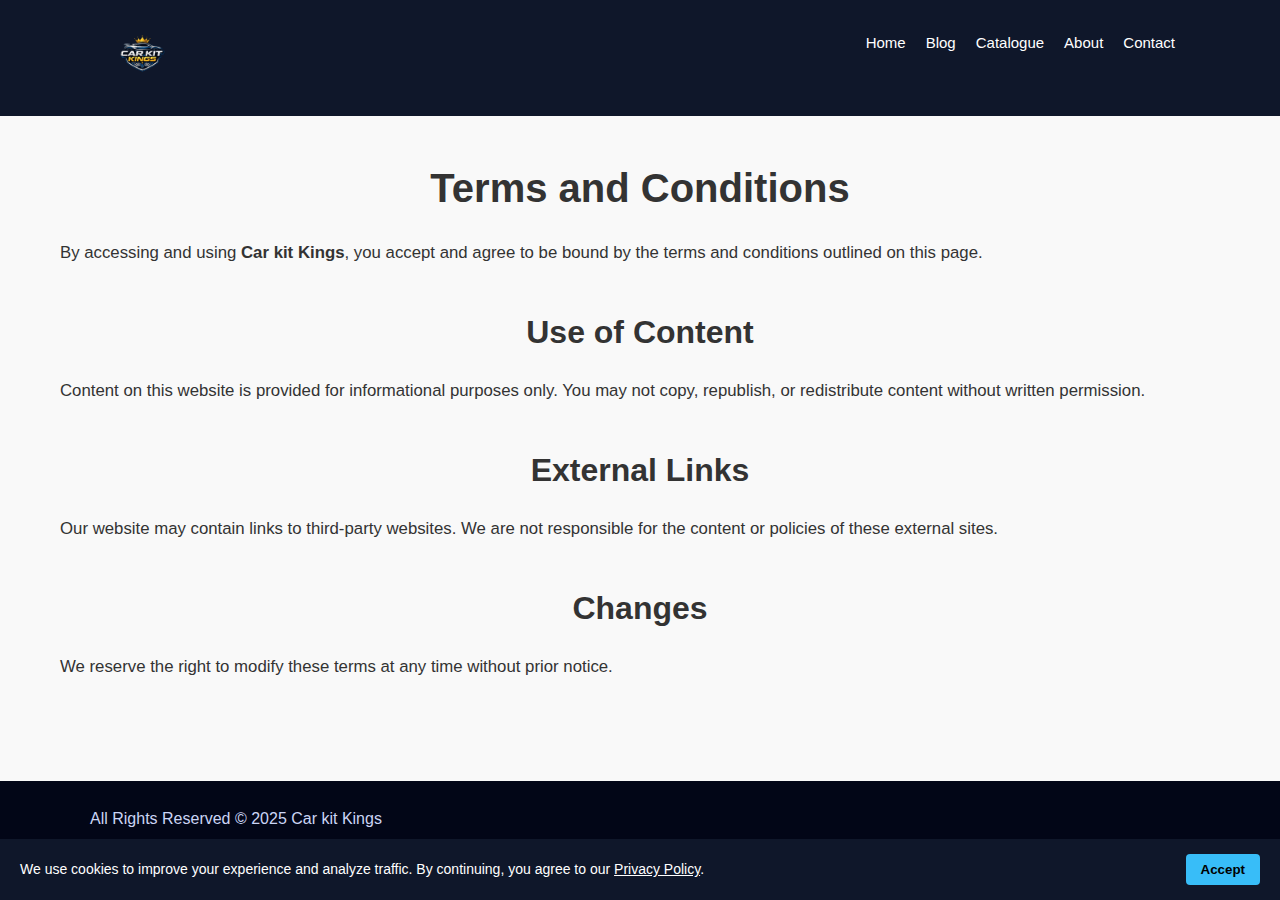
<file: terms&conditions.html>
<!DOCTYPE html>
<html lang="en">
<head>
  <meta charset="UTF-8">
  <meta name="viewport" content="width=device-width, initial-scale=1.0">
  <title>Terms and Conditions – Car kit Kings</title>
  <meta name="description" content="Terms and conditions governing the use of this website.">
  <link rel="stylesheet" href="styles.css">
  <!-- Google tag (gtag.js) -->
<script async src="https://www.googletagmanager.com/gtag/js?id=G-EYCTLWNGLJ"></script>
<script>
  window.dataLayer = window.dataLayer || [];
  function gtag(){dataLayer.push(arguments);}
  gtag('js', new Date());

  gtag('config', 'G-EYCTLWNGLJ');
</script>
</head>

<body>

<header>
  <div class="container">
    <nav>
      <div class="logo">
        <a href="index.html">
          <img src="logo.webp" alt="Site Logo" id="mainLogo" width="75px" height="75px">
        </a>
      </div>
      <button id="hamburger" class="menu-toggle" aria-label="Open Menu">
        <span></span>
        <span></span>
        <span></span>
      </button>
      <ul class="nav-menu">
        <li><a href="index.html">Home</a></li>
        <li><a href="blog.html">Blog</a></li>
        <li><a href="catalogue.html">Catalogue</a></li>
        <li><a href="about.html">About</a></li>
        <li><a href="contact.html">Contact</a></li>
      </ul>
    </nav>
  </div>
</header>

<main class="container">
  <h1>Terms and Conditions</h1>

  <p>
    By accessing and using <strong>Car kit Kings</strong>, you accept and agree to be
    bound by the terms and conditions outlined on this page.
  </p>

  <h2>Use of Content</h2>
  <p>
    Content on this website is provided for informational purposes only. You may
    not copy, republish, or redistribute content without written permission.
  </p>

  <h2>External Links</h2>
  <p>
    Our website may contain links to third-party websites. We are not responsible
    for the content or policies of these external sites.
  </p>

  <h2>Changes</h2>
  <p>
    We reserve the right to modify these terms at any time without prior notice.
  </p>
</main>
<script>
  document.addEventListener("DOMContentLoaded", function () {
    
    /* --- 1. COOKIE BANNER LOGIC --- */
    if (!localStorage.getItem("cookieAccepted")) {
      const banner = document.createElement("div");
      banner.id = "cookie-banner";
      banner.innerHTML = `
        <p>We use cookies to improve your experience and analyze traffic. By continuing, you agree to our 
        <a href="privacy-policy.html" style="color:#fff; text-decoration:underline;">Privacy Policy</a>.</p>
        <button id="cookie-accept">Accept</button>
      `;

      document.body.appendChild(banner);

      // Inline styles for banner
      Object.assign(banner.style, {
        position: "fixed",
        bottom: "0",
        left: "0",
        right: "0",
        backgroundColor: "#0f172a",
        color: "#fff",
        padding: "15px 20px",
        display: "flex",
        justifyContent: "space-between",
        alignItems: "center",
        zIndex: "9999",
        fontSize: "14px"
      });

      const btn = document.getElementById("cookie-accept");
      Object.assign(btn.style, {
        backgroundColor: "#38bdf8",
        color: "#000",
        border: "none",
        padding: "8px 15px",
        cursor: "pointer",
        borderRadius: "4px",
        fontWeight: "bold"
      });

      btn.addEventListener("click", function () {
        localStorage.setItem("cookieAccepted", "true");
        banner.style.display = "none";
      });
    }

    /* --- 2. HAMBURGER MENU LOGIC --- */
    const hamburger = document.getElementById("hamburger");
    const menu = document.querySelector(".nav-menu");

    if (hamburger && menu) {
      hamburger.addEventListener("click", function (e) {
        e.stopPropagation(); // Prevents the click from bubbling up
        menu.classList.toggle("active");
        console.log("Menu toggled!");
      });

      // Close menu if clicking outside of it
      document.addEventListener("click", function (e) {
        if (!menu.contains(e.target) && !hamburger.contains(e.target)) {
          menu.classList.remove("active");
        }
      });
    }
  });
</script>
<footer>
  <div class="container">
    <p>All Rights Reserved © 2025 Car kit Kings</p>
  </div>
</footer>

</body>
</html>
</file>
<file: styles.css>
* {
  margin: 0;
  padding: 0;
  box-sizing: border-box;
}

body {
  font-family: Arial, Helvetica, sans-serif;
  background-color: #f9f9f9;
  color: #222;
  line-height: 1.6;
}

/* HEADER */
header {
  background-color: #0f172a;
  padding: 16px 0;
}

.container {
  width: 90%;
  max-width: 1100px;
  margin: auto;
}

.logo {
  color: #ffffff;
  font-size: 22px;
  font-weight: bold;
}

nav {
  display: flex;
  justify-content: space-between;
  align-items: center;
}

nav ul {
  list-style: none;
  display: flex;
  gap: 20px;
}

nav ul li a {
  color: #ffffff;
  text-decoration: none;
  font-size: 15px;
}


nav ul li a:hover {
  text-decoration: underline;
}

/* MAIN CONTENT */
/* --- Main Container --- */
main.container {
  padding: 40px 20px;
  max-width: 1200px;
  margin: 0 auto;
  font-family: Arial, sans-serif;
  color: #333;
}

/* --- Headings --- */
main h1 {
  font-size: 2.5rem;
  text-align: center;
  margin-bottom: 20px;
}

main h2 {
  font-size: 2rem;
  margin-top: 40px;
  margin-bottom: 20px;
  text-align: center;
}

/* --- Paragraphs --- */
main p {
  font-size: 1.05rem;
  line-height: 1.6;
  margin-bottom: 20px;
  text-align: justify;
}

/* --- Product Grid --- */
.products-grid {
  display: grid;
  grid-template-columns: repeat(auto-fit, minmax(250px, 1fr));
  gap: 20px;
  margin-top: 20px;
}

/* --- Individual Product Card --- */
.product-card {
  border: 1px solid #ddd;
  border-radius: 8px;
  padding: 15px;
  background-color: #fff;
  transition: transform 0.3s ease, box-shadow 0.3s ease;
}

.product-card:hover {
  transform: translateY(-5px);
  box-shadow: 0 6px 15px rgba(0,0,0,0.15);
}

.product-card h3 {
  font-size: 1.2rem;
  margin: 15px 0 10px;
}

.product-card p {
  font-size: 0.95rem;
  color: #555;
}

.product-card img {
  border-radius: 4px;
  margin-bottom: 10px;
}

/* --- Buttons --- */
.button {
  display: inline-block;
  background-color: #0073e6;
  color: #fff;
  text-decoration: none;
  padding: 10px 20px;
  border-radius: 5px;
  font-weight: bold;
  transition: background-color 0.3s ease;
  margin-top: 10px;
}

.button:hover {
  background-color: #005bb5;
}

/* --- Lists --- */
ul, ol {
  margin-left: 20px;
  margin-bottom: 20px;
}

ul li, ol li {
  margin-bottom: 10px;
}

/* --- Sections --- */
section {
  margin-bottom: 50px;
}

/* --- Call-to-Action Section --- */
.cta {
  background-color: #f2f2f2;
  padding: 30px 20px;
  text-align: center;
  border-radius: 8px;
}

.cta h2 {
  margin-bottom: 15px;
}

.cta p {
  margin-bottom: 20px;
  font-size: 1.1rem;
}

/* --- Responsive --- */
@media (max-width: 768px) {
  main h1 {
    font-size: 2rem;
  }
  main h2 {
    font-size: 1.5rem;
  }
}


/* FOOTER */
footer {
  background-color: #020617;
  color: #cbd5f5;
  padding: 25px 0;
  margin-top: 40px;
}

footer a {
  color: #cbd5f5;
  text-decoration: none;
}

footer a:hover {
  text-decoration: underline;
}
/* ================================
   RESPONSIVE PATCH (SAFE MODE)
   ================================ */

/* Prevent overflow without altering layout */
html, body {
  max-width: 100%;
  overflow-x: hidden;
}

/* Make media flexible (no style change) */
img, video, iframe {
  max-width: 100%;
  height: auto;
}

/* Container safety (keeps original widths) */
.container {
  width: 100%;
}

/* ---------- TABLET & BELOW ---------- */
@media (max-width: 992px) {

  /* Stack only when required */
  .row,
  .flex,
  .grid {
    flex-wrap: wrap;
  }

}

/* ---------- MOBILE ONLY ---------- */
@media (max-width: 768px) {

  /* Navigation safety — NO color or font changes */
  nav ul {
    flex-direction: column;
  }

  /* Avoid text overflow */
  h1, h2, h3, p {
    word-wrap: break-word;
  }

}

/* ---------- SMALL MOBILE ---------- */
@media (max-width: 576px) {

  /* Ensure sections don't overflow */
  section,
  article,
  main,
  footer {
    padding-left: 15px;
    padding-right: 15px;
  }

}
/* End of Responsive Patch */
/* ================================
    NAVIGATION STYLES
    ================================ */

/* Desktop nav */
nav {
  display: flex;
  align-items: center;
  justify-content: space-between;
}

nav ul {
  display: flex;
  gap: 20px;
  list-style: none;
}

nav ul li a {
  text-decoration: none;
  color: white;
  font-weight: 500;
}

@media (max-width: 768px) {
  nav ul {
    display: flex;
    flex-direction: column;
    gap: 10px;
    padding: 10px 0;
  }

  nav ul li {
    margin: 0;
    text-align: center;
  }

  nav ul li a {
    font-size: 18px;
    padding: 8px 0;
  }
}

/* ================================
   HEADER & NAV MOBILE FIX
   ================================ */

/* Ensure header spans full width */
header {
  width: 100%;
  background: #0f172a; /* keep your existing color */
}

/* Center nav content */
nav {
  max-width: 1200px;
  margin: 0 auto;
  padding: 12px 15px;
}

/* Logo + hamburger alignment */
nav {
  display: flex;
  align-items: center;
  justify-content: space-between;
}

/* Fix hamburger position */
.hamburger {
  margin-left: auto;
}

/* ---------------- MOBILE ---------------- */
@media (max-width: 768px) {

  nav {
    flex-wrap: wrap;
  }

  /* Menu dropdown */
  nav ul {
    width: 100%;
    margin-top: 10px;
  }

  nav ul li {
    padding: 8px 0;
  }

}
/* End of Header & Nav Mobile Fix */
/* This part ensures the button is invisible on desktop */
#hamburger {
  display: none;
  flex-direction: column;
  gap: 5px;
  background: none;
  border: none;
  cursor: pointer;
}

#hamburger span {
  display: block;
  width: 25px;
  height: 3px;
  background-color: white;
}

/* This part handles the mobile transformation */
@media (max-width: 768px) {
  #hamburger {
    display: flex; /* Button appears on mobile */
  }

  nav ul {
    display: none; /* Menu hides on mobile */
    flex-direction: column;
    width: 100%;
    background-color: #0f172a; /* Matches your header */
    position: absolute;
    top: 70px; /* Adjust this if your header is taller/shorter */
    left: 0;
    padding: 20px 0;
  }

  /* This is what your JavaScript triggers */
  nav ul.active {
    display: flex !important;
  }
}
#hamburger {
  display: none; /* Desktop */
  z-index: 9999; /* Put it on top of everything */
  position: relative;
}

@media (max-width: 768px) {
  #hamburger {
    display: flex;
    flex-direction: column;
    justify-content: center;
    align-items: center;
    width: 45px;
    height: 45px;
  }

  /* Make sure the menu doesn't block the button */
  .nav-menu {
    display: none !important;
  }

  .nav-menu.active {
    display: flex !important;
  }
}
/* Blog Grid */
.blog-wrapper {
  display: grid;
  grid-template-columns: repeat(auto-fit, minmax(280px, 1fr));
  gap: 24px;
  margin: 40px auto;
  max-width: 1200px;
  padding: 0 16px;
}

/* Blog Card - Flex layout for desktop */
.blog-card {
  background: #ffffff;
  border-radius: 12px;
  overflow: hidden;
  box-shadow: 0 6px 16px rgba(0,0,0,0.08);
  display: flex;
  flex-direction: row; /* Aligns image left, content right */
  align-items: flex-start;
  height: auto;
  margin-bottom: 24px;
}

/* Image Container - Fixed size on desktop */
.blog-image {
  flex: 0 0 250px; /* Limits image width to 250px */
}

.feature-image {
  width: 100%;
  height: 100%;
  margin: 0; 
  border-radius: 0; /* Square edges look better when flush left */
  overflow: hidden;
}

.feature-image img {
  width: 100%;
  height: 200px; /* Adjust height to your preference */
  object-fit: cover;
  display: block;
}

/* Content Area */
.blog-content {
  padding: 20px;
  display: flex;
  flex-direction: column;
  justify-content: center;
  text-decoration: none;
}

/* Responsive: Stack vertically on Mobile */
@media (max-width: 768px) {
  .blog-card {
    flex-direction: column; /* Stacks image on top of text */
  }

  .blog-image {
    flex: 0 0 auto;
    width: 100%;
  }

  .feature-image img {
    height: 180px; /* Slightly shorter for mobile */
    aspect-ratio: 16 / 9;
  }
}
/* Content Title Link */
.blog-content h2 a {
  text-decoration: none; /* This removes the underline */
  color: #111;           /* Keeps the text dark instead of link-blue/purple */
  display: block;        /* Makes the whole title area clickable */
}

/* Optional: Add a hover effect so users know it's a link */
.blog-content h2 a:hover {
  color: #0066cc;        /* Changes color slightly on hover */
  text-decoration: none; /* Ensures no underline appears on hover either */

}
/* ===== Catalogue Page Only ===== */

.cat-section {
  max-width: 1200px;
  margin: 40px auto;
  padding: 0 16px;
}

.cat-title {
  font-size: 36px;
  margin-bottom: 10px;
}

.cat-intro {
  color: #555;
  max-width: 720px;
  margin-bottom: 32px;
}

/* Grid */
.cat-grid {
  display: grid;
  grid-template-columns: repeat(auto-fit, minmax(260px, 1fr));
  gap: 24px;
}

/* Card */
.cat-card {
  background: #fff;
  border-radius: 16px;
  padding: 16px;
  box-shadow: 0 8px 20px rgba(0,0,0,0.08);
  display: flex;
  flex-direction: column;
}

/* Image */
.cat-card img {
  width: 100%;
  aspect-ratio: 1 / 1;
  object-fit: cover;
  border-radius: 12px;
  margin-bottom: 14px;
}

/* Text */
.cat-card h2 {
  font-size: 20px;
  margin-bottom: 8px;
}

.cat-card p {
  color: #555;
  line-height: 1.6;
  margin-bottom: auto;
}

/* Button */
.cat-btn {
  margin-top: 14px;
  padding: 10px 14px;
  text-align: center;
  background: #0066cc;
  color: #fff;
  text-decoration: none;
  border-radius: 8px;
  font-weight: 600;
}

.cat-btn:hover {
  background: #004fa3;
}
.faq-section {
  width: 100%;
  padding: 60px 20px;
}

.faq-wrapper {
  max-width: 900px;     /* Perfect reading width */
  margin: 0 auto;       /* Centers on desktop */
}

.faq-section h2 {
  text-align: center;
  font-size: 2rem;
  margin-bottom: 40px;
}

/* FAQ item */
.faq-item {
  border-bottom: 1px solid #e5e5e5;
}

/* Question row */
.faq-question {
  width: 100%;
  background: none;
  border: none;
  padding: 20px 0;
  font-size: 1.05rem;
  font-weight: 600;
  text-align: left;
  cursor: pointer;

  display: flex;
  justify-content: space-between;
  align-items: center;
}

/* Plus icon */
.faq-icon {
  font-size: 1.6rem;
  line-height: 1;
  transition: transform 0.3s ease;
}

/* Answer */
.faq-answer {
  max-height: 0;
  overflow: hidden;
  transition: max-height 0.35s ease;
}

.faq-answer p {
  padding: 0 0 20px 0;
  line-height: 1.7;
  color: #444;
}

/* Active state */
.faq-item.active .faq-answer {
  max-height: 600px;
}

.faq-item.active .faq-icon {
  transform: rotate(45deg);
}
@media (max-width: 768px) {
  .faq-section {
    padding: 40px 16px;
  }

  .faq-section h2 {
    font-size: 1.6rem;
  }

  .faq-question {
    font-size: 1rem;
  }
}
</file>
